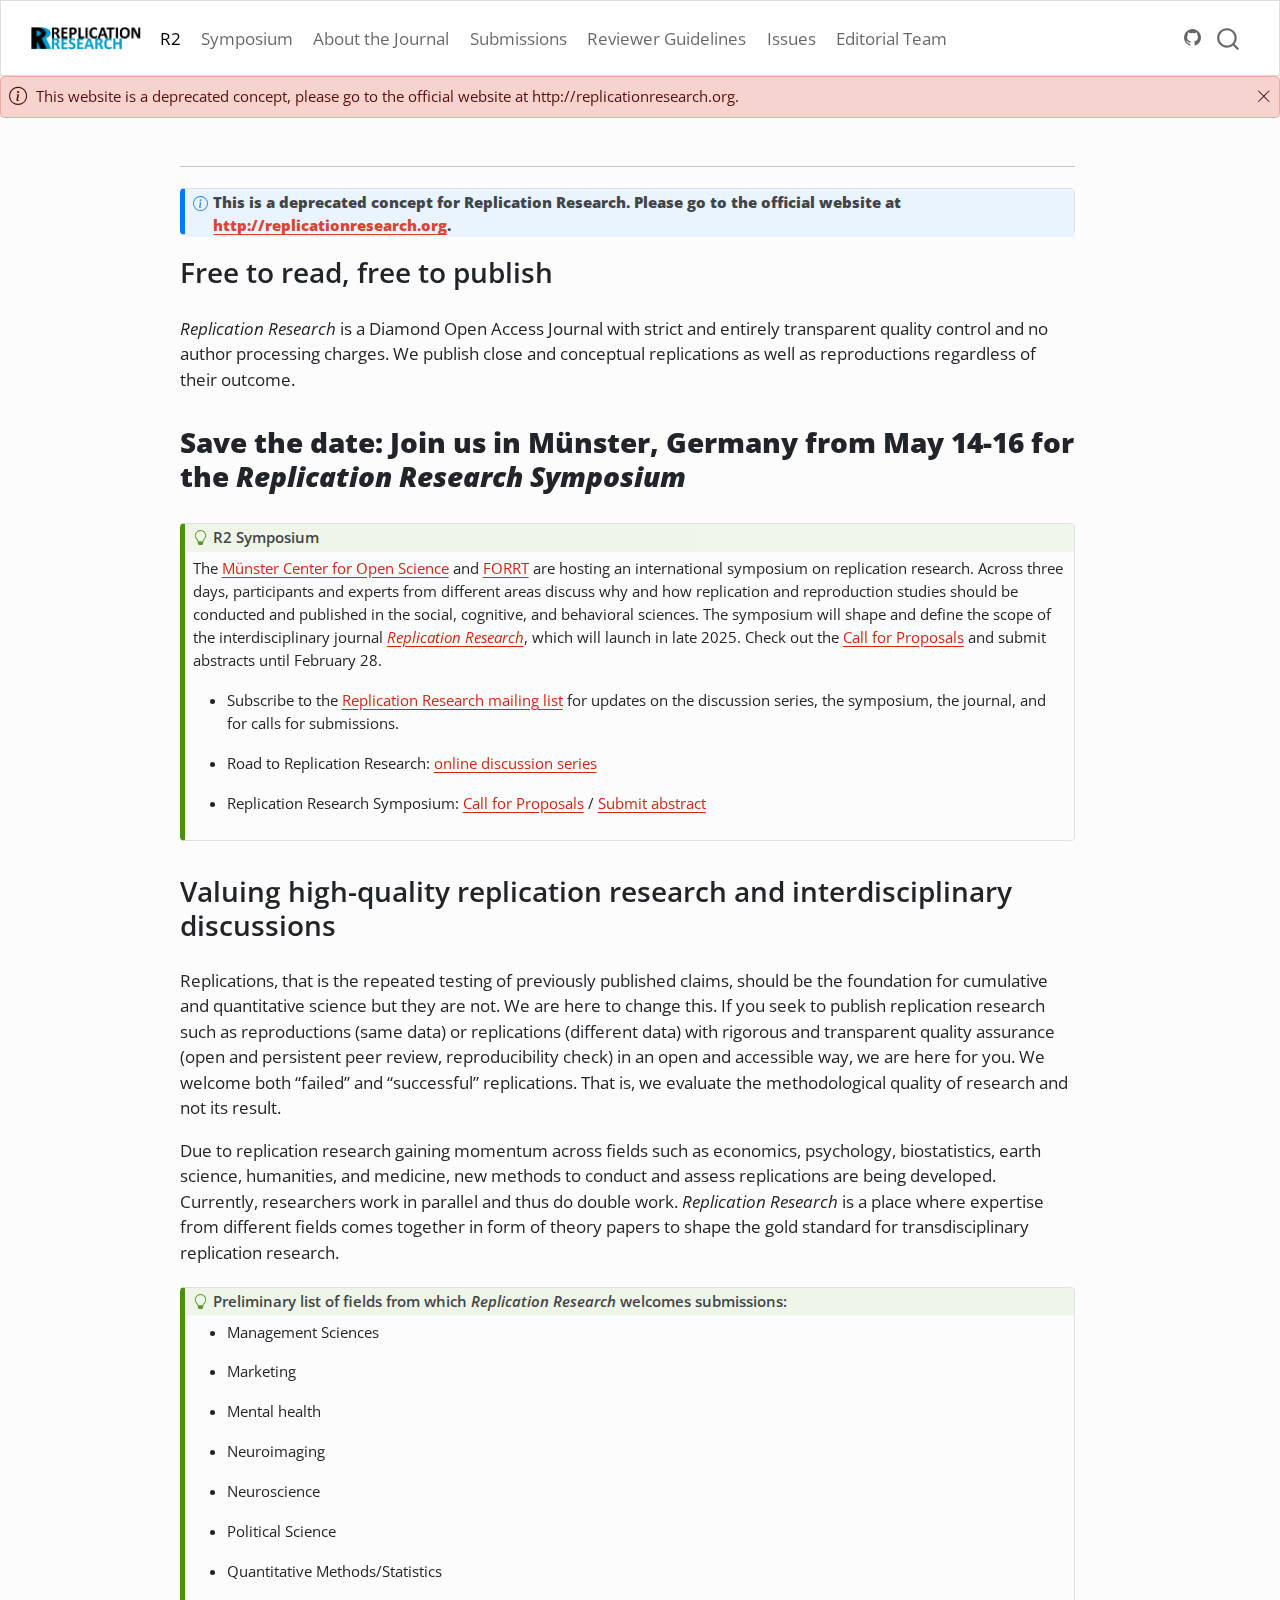
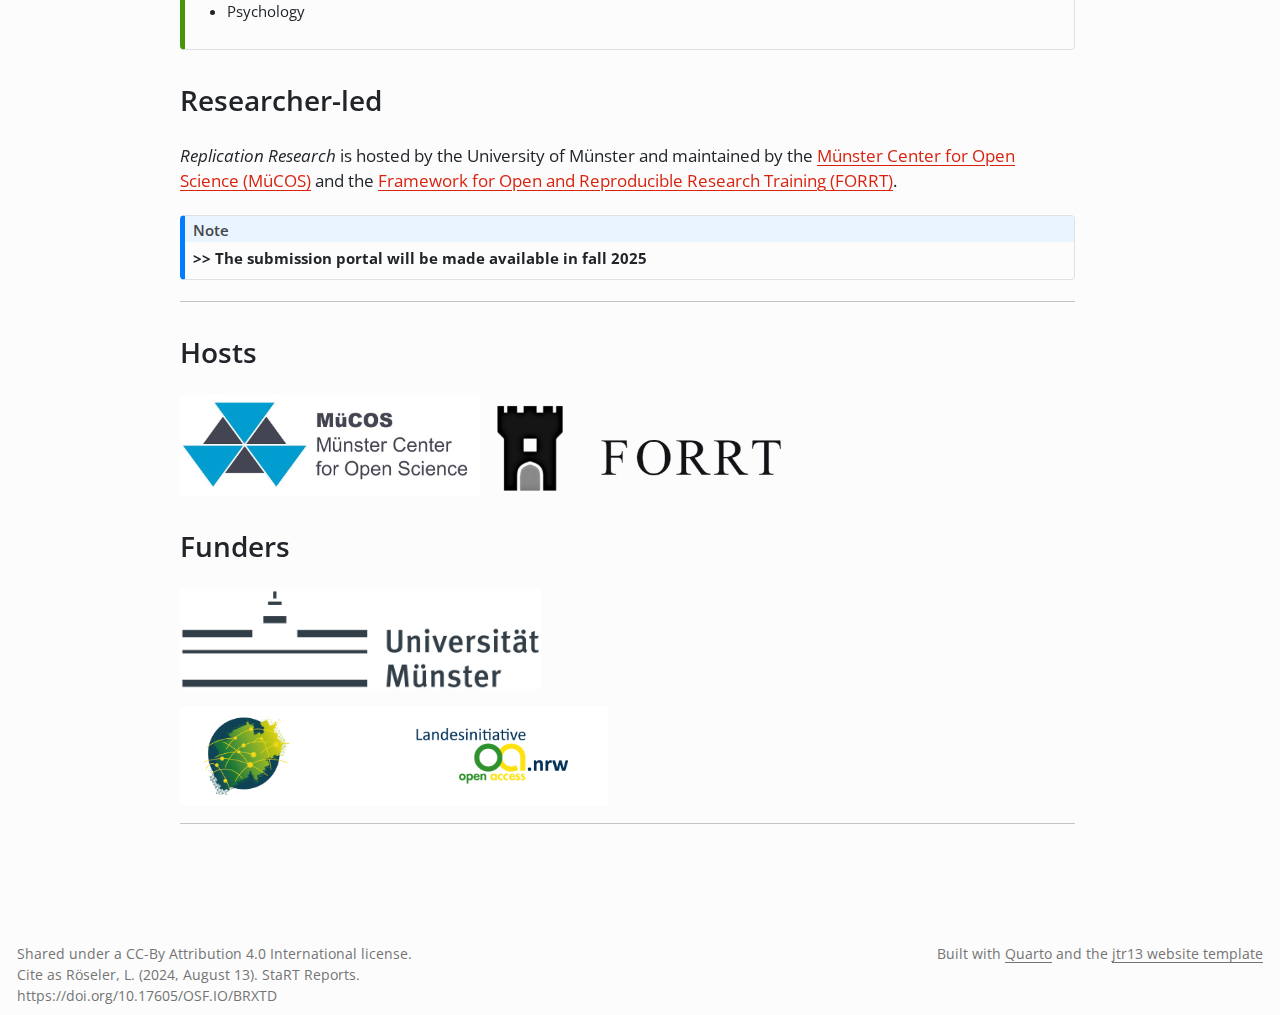
<file: docs/index.html>
<!DOCTYPE html>
<html xmlns="http://www.w3.org/1999/xhtml" lang="en" xml:lang="en"><head>

<meta charset="utf-8">
<meta name="generator" content="quarto-1.5.53">

<meta name="viewport" content="width=device-width, initial-scale=1.0, user-scalable=yes">


<title>index</title>
<style>
code{white-space: pre-wrap;}
span.smallcaps{font-variant: small-caps;}
div.columns{display: flex; gap: min(4vw, 1.5em);}
div.column{flex: auto; overflow-x: auto;}
div.hanging-indent{margin-left: 1.5em; text-indent: -1.5em;}
ul.task-list{list-style: none;}
ul.task-list li input[type="checkbox"] {
  width: 0.8em;
  margin: 0 0.8em 0.2em -1em; /* quarto-specific, see https://github.com/quarto-dev/quarto-cli/issues/4556 */ 
  vertical-align: middle;
}
</style>


<script src="site_libs/quarto-nav/quarto-nav.js"></script>
<script src="site_libs/quarto-nav/headroom.min.js"></script>
<script src="site_libs/clipboard/clipboard.min.js"></script>
<script src="site_libs/quarto-search/autocomplete.umd.js"></script>
<script src="site_libs/quarto-search/fuse.min.js"></script>
<script src="site_libs/quarto-search/quarto-search.js"></script>
<meta name="quarto:offset" content="./">
<script src="site_libs/quarto-html/quarto.js"></script>
<script src="site_libs/quarto-html/popper.min.js"></script>
<script src="site_libs/quarto-html/tippy.umd.min.js"></script>
<link href="site_libs/quarto-html/tippy.css" rel="stylesheet">
<link href="site_libs/quarto-html/quarto-syntax-highlighting.css" rel="stylesheet" id="quarto-text-highlighting-styles">
<script src="site_libs/bootstrap/bootstrap.min.js"></script>
<link href="site_libs/bootstrap/bootstrap-icons.css" rel="stylesheet">
<link href="site_libs/bootstrap/bootstrap.min.css" rel="stylesheet" id="quarto-bootstrap" data-mode="light">
<script id="quarto-search-options" type="application/json">{
  "location": "navbar",
  "copy-button": false,
  "collapse-after": 3,
  "panel-placement": "end",
  "type": "overlay",
  "limit": 50,
  "keyboard-shortcut": [
    "f",
    "/",
    "s"
  ],
  "show-item-context": false,
  "language": {
    "search-no-results-text": "No results",
    "search-matching-documents-text": "matching documents",
    "search-copy-link-title": "Copy link to search",
    "search-hide-matches-text": "Hide additional matches",
    "search-more-match-text": "more match in this document",
    "search-more-matches-text": "more matches in this document",
    "search-clear-button-title": "Clear",
    "search-text-placeholder": "",
    "search-detached-cancel-button-title": "Cancel",
    "search-submit-button-title": "Submit",
    "search-label": "Search"
  }
}</script>


</head>

<body class="nav-fixed">

<div id="quarto-search-results"></div>
  <header id="quarto-header" class="headroom fixed-top">
    <nav class="navbar navbar-expand-lg " data-bs-theme="dark">
      <div class="navbar-container container-fluid">
      <div class="navbar-brand-container mx-auto">
    <a href="./index.html" class="navbar-brand navbar-brand-logo">
    <img src="./img/rr_blue.jpg" alt="" class="navbar-logo">
    </a>
  </div>
            <div id="quarto-search" class="" title="Search"></div>
          <button class="navbar-toggler" type="button" data-bs-toggle="collapse" data-bs-target="#navbarCollapse" aria-controls="navbarCollapse" role="menu" aria-expanded="false" aria-label="Toggle navigation" onclick="if (window.quartoToggleHeadroom) { window.quartoToggleHeadroom(); }">
  <span class="navbar-toggler-icon"></span>
</button>
          <div class="collapse navbar-collapse" id="navbarCollapse">
            <ul class="navbar-nav navbar-nav-scroll me-auto">
  <li class="nav-item">
    <a class="nav-link active" href="./index.html" aria-current="page"> 
<span class="menu-text">R2</span></a>
  </li>  
  <li class="nav-item">
    <a class="nav-link" href="./symposium.html"> 
<span class="menu-text">Symposium</span></a>
  </li>  
  <li class="nav-item">
    <a class="nav-link" href="./about.html"> 
<span class="menu-text">About the Journal</span></a>
  </li>  
  <li class="nav-item">
    <a class="nav-link" href="./submissions.html"> 
<span class="menu-text">Submissions</span></a>
  </li>  
  <li class="nav-item">
    <a class="nav-link" href="./review.html"> 
<span class="menu-text">Reviewer Guidelines</span></a>
  </li>  
  <li class="nav-item">
    <a class="nav-link" href="./Issues.html"> 
<span class="menu-text">Issues</span></a>
  </li>  
  <li class="nav-item">
    <a class="nav-link" href="./editorialteam.html"> 
<span class="menu-text">Editorial Team</span></a>
  </li>  
</ul>
          </div> <!-- /navcollapse -->
            <div class="quarto-navbar-tools">
    <a href="https://github.com/LukasRoeseler/replicationresearch_mockup" title="" class="quarto-navigation-tool px-1" aria-label=""><i class="bi bi-github"></i></a>
</div>
      </div> <!-- /container-fluid -->
    </nav>
  <div id="quarto-announcement" data-announcement-id="7062773d9fb2ac5504addd891f12bdf3" class="alert alert-primary hidden"><i class="bi bi-info-circle quarto-announcement-icon"></i><div class="quarto-announcement-content">
<p>This website is a deprecated concept, please go to the official website at http://replicationresearch.org.</p>
</div><i class="bi bi-x-lg quarto-announcement-action"></i></div>
</header>
<!-- content -->
<div id="quarto-content" class="quarto-container page-columns page-rows-contents page-layout-full page-navbar">
<!-- sidebar -->
<!-- margin-sidebar -->
    <div id="quarto-margin-sidebar" class="sidebar margin-sidebar">
        <nav id="TOC" role="doc-toc" class="toc-active">
    <h2 id="toc-title">On this page</h2>
  <ul>
  <li><a href="#free-to-read-free-to-publish" id="toc-free-to-read-free-to-publish" class="nav-link active" data-scroll-target="#free-to-read-free-to-publish">Free to read, free to publish</a></li>
  <li><a href="#save-the-date-join-us-in-münster-germany-from-may-14-16-for-the-replication-research-symposium" id="toc-save-the-date-join-us-in-münster-germany-from-may-14-16-for-the-replication-research-symposium" class="nav-link" data-scroll-target="#save-the-date-join-us-in-münster-germany-from-may-14-16-for-the-replication-research-symposium"><strong>Save the date: Join us in Münster, Germany from May 14-16 for the <em>Replication Research Symposium</em></strong></a></li>
  <li><a href="#valuing-high-quality-replication-research-and-interdisciplinary-discussions" id="toc-valuing-high-quality-replication-research-and-interdisciplinary-discussions" class="nav-link" data-scroll-target="#valuing-high-quality-replication-research-and-interdisciplinary-discussions">Valuing high-quality replication research and interdisciplinary discussions</a></li>
  <li><a href="#researcher-led" id="toc-researcher-led" class="nav-link" data-scroll-target="#researcher-led">Researcher-led</a></li>
  <li><a href="#hosts" id="toc-hosts" class="nav-link" data-scroll-target="#hosts">Hosts</a></li>
  <li><a href="#funders" id="toc-funders" class="nav-link" data-scroll-target="#funders">Funders</a></li>
  </ul>
</nav>
    </div>
<!-- main -->
<div class="quarto-about-marquee column-page-left">
  <div class="about-image-container">
  </div>
  <div class="about-contents">
     <main class="content column-page-left" id="quarto-document-content">

<hr>
<div class="callout callout-style-default callout-note callout-titled">
<div class="callout-header d-flex align-content-center">
<div class="callout-icon-container">
<i class="callout-icon"></i>
</div>
<div class="callout-title-container flex-fill">
<strong>This is a deprecated concept for Replication Research. Please go to the official website at <a href="http://replicationresearch.org" class="uri">http://replicationresearch.org</a>.</strong>
</div>
</div>
<div class="callout-body-container callout-body">
</div>
</div>
<section id="free-to-read-free-to-publish" class="level2">
<h2 data-anchor-id="free-to-read-free-to-publish">Free to read, free to publish</h2>
<p><em>Replication Research</em> is a Diamond Open Access Journal with strict and entirely transparent quality control and no author processing charges. We publish close and conceptual replications as well as reproductions regardless of their outcome.</p>
</section>
<section id="save-the-date-join-us-in-münster-germany-from-may-14-16-for-the-replication-research-symposium" class="level2">
<h2 data-anchor-id="save-the-date-join-us-in-münster-germany-from-may-14-16-for-the-replication-research-symposium"><strong>Save the date: Join us in Münster, Germany from May 14-16 for the <em>Replication Research Symposium</em></strong></h2>
<div class="callout callout-style-default callout-tip callout-titled">
<div class="callout-header d-flex align-content-center">
<div class="callout-icon-container">
<i class="callout-icon"></i>
</div>
<div class="callout-title-container flex-fill">
R2 Symposium
</div>
</div>
<div class="callout-body-container callout-body">
<p>The <a href="https://www.uni-muenster.de/MueCOS/en/index.html">Münster Center for Open Science</a> and <a href="https://forrt.org/">FORRT</a> are hosting an international symposium on replication research. Across three days, participants and experts from different areas discuss why and how replication and reproduction studies should be conducted and published in the social, cognitive, and behavioral sciences. The symposium will shape and define the scope of the interdisciplinary journal <a href="https://lukasroeseler.github.io/replicationresearch_mockup/"><em>Replication Research</em></a>, which will launch in late 2025. Check out the <a href="https://indico.uni-muenster.de/event/3176/abstracts/#submit-abstract">Call for Proposals</a> and submit abstracts until February 28.</p>
<ul>
<li><p>Subscribe to the <a href="https://listserv.uni-muenster.de/mailman/listinfo/replication-research">Replication Research mailing list</a> for updates on the discussion series, the symposium, the journal, and for calls for submissions.</p></li>
<li><p>Road to Replication Research: <a href="https://lukasroeseler.github.io/replicationresearch_mockup/img/R2_road.png">online discussion series</a></p></li>
<li><p>Replication Research Symposium: <a href="https://lukasroeseler.github.io/replicationresearch_mockup/img/R2_cfp.png">Call for Proposals</a> / <a href="https://indico.uni-muenster.de/event/3176/abstracts/#submit-abstract">Submit abstract</a></p></li>
</ul>
</div>
</div>
</section>
<section id="valuing-high-quality-replication-research-and-interdisciplinary-discussions" class="level2">
<h2 data-anchor-id="valuing-high-quality-replication-research-and-interdisciplinary-discussions">Valuing high-quality replication research and interdisciplinary discussions</h2>
<p>Replications, that is the repeated testing of previously published claims, should be the foundation for cumulative and quantitative science but they are not. We are here to change this. If you seek to publish replication research such as reproductions (same data) or replications (different data) with rigorous and transparent quality assurance (open and persistent peer review, reproducibility check) in an open and accessible way, we are here for you. We welcome both “failed” and “successful” replications. That is, we evaluate the methodological quality of research and not its result.</p>
<p>Due to replication research gaining momentum across fields such as economics, psychology, biostatistics, earth science, humanities, and medicine, new methods to conduct and assess replications are being developed. Currently, researchers work in parallel and thus do double work. <em>Replication Research</em> is a place where expertise from different fields comes together in form of theory papers to shape the gold standard for transdisciplinary replication research.</p>
<div class="callout callout-style-default callout-tip callout-titled">
<div class="callout-header d-flex align-content-center">
<div class="callout-icon-container">
<i class="callout-icon"></i>
</div>
<div class="callout-title-container flex-fill">
Preliminary list of fields from which <em>Replication Research</em> welcomes submissions:
</div>
</div>
<div class="callout-body-container callout-body">
<ul>
<li><p>Management Sciences</p></li>
<li><p>Marketing</p></li>
<li><p>Mental health</p></li>
<li><p>Neuroimaging</p></li>
<li><p>Neuroscience</p></li>
<li><p>Political Science</p></li>
<li><p>Quantitative Methods/Statistics</p></li>
<li><p>Psychology</p></li>
</ul>
</div>
</div>
</section>
<section id="researcher-led" class="level2">
<h2 data-anchor-id="researcher-led">Researcher-led</h2>
<p><em>Replication Research</em> is hosted by the University of Münster and maintained by the <a href="https://www.uni-muenster.de/MueCOS/en/index.html">Münster Center for Open Science (MüCOS)</a> and the <a href="https://forrt.org">Framework for Open and Reproducible Research Training (FORRT)</a>.</p>
<div class="callout callout-style-default callout-note no-icon callout-titled">
<div class="callout-header d-flex align-content-center">
<div class="callout-icon-container">
<i class="callout-icon no-icon"></i>
</div>
<div class="callout-title-container flex-fill">
Note
</div>
</div>
<div class="callout-body-container callout-body">
<p><strong>&gt;&gt; The submission portal will be made available in fall 2025</strong></p>
</div>
</div>
<hr>
</section>
<section id="hosts" class="level2">
<h2 data-anchor-id="hosts">Hosts</h2>
<p><img src="img/mücos_logo.jpg" class="img-fluid" width="300"> <img src="img/forrt_logo.png" class="img-fluid" width="300"></p>
</section>
<section id="funders" class="level2">
<h2 data-anchor-id="funders">Funders</h2>
<p><img src="img/unimünster_logo.jpg" class="img-fluid" width="361"></p>
<p><img src="img/cropped-Logo_Blog_neu.png" class="img-fluid" width="428"></p>
<hr>


</section>
</main> 
  </div>
</div>
 <!-- /main -->
<script id="quarto-html-after-body" type="application/javascript">
window.document.addEventListener("DOMContentLoaded", function (event) {
  const toggleBodyColorMode = (bsSheetEl) => {
    const mode = bsSheetEl.getAttribute("data-mode");
    const bodyEl = window.document.querySelector("body");
    if (mode === "dark") {
      bodyEl.classList.add("quarto-dark");
      bodyEl.classList.remove("quarto-light");
    } else {
      bodyEl.classList.add("quarto-light");
      bodyEl.classList.remove("quarto-dark");
    }
  }
  const toggleBodyColorPrimary = () => {
    const bsSheetEl = window.document.querySelector("link#quarto-bootstrap");
    if (bsSheetEl) {
      toggleBodyColorMode(bsSheetEl);
    }
  }
  toggleBodyColorPrimary();  
  const isCodeAnnotation = (el) => {
    for (const clz of el.classList) {
      if (clz.startsWith('code-annotation-')) {                     
        return true;
      }
    }
    return false;
  }
  const onCopySuccess = function(e) {
    // button target
    const button = e.trigger;
    // don't keep focus
    button.blur();
    // flash "checked"
    button.classList.add('code-copy-button-checked');
    var currentTitle = button.getAttribute("title");
    button.setAttribute("title", "Copied!");
    let tooltip;
    if (window.bootstrap) {
      button.setAttribute("data-bs-toggle", "tooltip");
      button.setAttribute("data-bs-placement", "left");
      button.setAttribute("data-bs-title", "Copied!");
      tooltip = new bootstrap.Tooltip(button, 
        { trigger: "manual", 
          customClass: "code-copy-button-tooltip",
          offset: [0, -8]});
      tooltip.show();    
    }
    setTimeout(function() {
      if (tooltip) {
        tooltip.hide();
        button.removeAttribute("data-bs-title");
        button.removeAttribute("data-bs-toggle");
        button.removeAttribute("data-bs-placement");
      }
      button.setAttribute("title", currentTitle);
      button.classList.remove('code-copy-button-checked');
    }, 1000);
    // clear code selection
    e.clearSelection();
  }
  const getTextToCopy = function(trigger) {
      const codeEl = trigger.previousElementSibling.cloneNode(true);
      for (const childEl of codeEl.children) {
        if (isCodeAnnotation(childEl)) {
          childEl.remove();
        }
      }
      return codeEl.innerText;
  }
  const clipboard = new window.ClipboardJS('.code-copy-button:not([data-in-quarto-modal])', {
    text: getTextToCopy
  });
  clipboard.on('success', onCopySuccess);
  if (window.document.getElementById('quarto-embedded-source-code-modal')) {
    // For code content inside modals, clipBoardJS needs to be initialized with a container option
    // TODO: Check when it could be a function (https://github.com/zenorocha/clipboard.js/issues/860)
    const clipboardModal = new window.ClipboardJS('.code-copy-button[data-in-quarto-modal]', {
      text: getTextToCopy,
      container: window.document.getElementById('quarto-embedded-source-code-modal')
    });
    clipboardModal.on('success', onCopySuccess);
  }
    var localhostRegex = new RegExp(/^(?:http|https):\/\/localhost\:?[0-9]*\//);
    var mailtoRegex = new RegExp(/^mailto:/);
      var filterRegex = new RegExp('/' + window.location.host + '/');
    var isInternal = (href) => {
        return filterRegex.test(href) || localhostRegex.test(href) || mailtoRegex.test(href);
    }
    // Inspect non-navigation links and adorn them if external
 	var links = window.document.querySelectorAll('a[href]:not(.nav-link):not(.navbar-brand):not(.toc-action):not(.sidebar-link):not(.sidebar-item-toggle):not(.pagination-link):not(.no-external):not([aria-hidden]):not(.dropdown-item):not(.quarto-navigation-tool):not(.about-link)');
    for (var i=0; i<links.length; i++) {
      const link = links[i];
      if (!isInternal(link.href)) {
        // undo the damage that might have been done by quarto-nav.js in the case of
        // links that we want to consider external
        if (link.dataset.originalHref !== undefined) {
          link.href = link.dataset.originalHref;
        }
      }
    }
  function tippyHover(el, contentFn, onTriggerFn, onUntriggerFn) {
    const config = {
      allowHTML: true,
      maxWidth: 500,
      delay: 100,
      arrow: false,
      appendTo: function(el) {
          return el.parentElement;
      },
      interactive: true,
      interactiveBorder: 10,
      theme: 'quarto',
      placement: 'bottom-start',
    };
    if (contentFn) {
      config.content = contentFn;
    }
    if (onTriggerFn) {
      config.onTrigger = onTriggerFn;
    }
    if (onUntriggerFn) {
      config.onUntrigger = onUntriggerFn;
    }
    window.tippy(el, config); 
  }
  const noterefs = window.document.querySelectorAll('a[role="doc-noteref"]');
  for (var i=0; i<noterefs.length; i++) {
    const ref = noterefs[i];
    tippyHover(ref, function() {
      // use id or data attribute instead here
      let href = ref.getAttribute('data-footnote-href') || ref.getAttribute('href');
      try { href = new URL(href).hash; } catch {}
      const id = href.replace(/^#\/?/, "");
      const note = window.document.getElementById(id);
      if (note) {
        return note.innerHTML;
      } else {
        return "";
      }
    });
  }
  const xrefs = window.document.querySelectorAll('a.quarto-xref');
  const processXRef = (id, note) => {
    // Strip column container classes
    const stripColumnClz = (el) => {
      el.classList.remove("page-full", "page-columns");
      if (el.children) {
        for (const child of el.children) {
          stripColumnClz(child);
        }
      }
    }
    stripColumnClz(note)
    if (id === null || id.startsWith('sec-')) {
      // Special case sections, only their first couple elements
      const container = document.createElement("div");
      if (note.children && note.children.length > 2) {
        container.appendChild(note.children[0].cloneNode(true));
        for (let i = 1; i < note.children.length; i++) {
          const child = note.children[i];
          if (child.tagName === "P" && child.innerText === "") {
            continue;
          } else {
            container.appendChild(child.cloneNode(true));
            break;
          }
        }
        if (window.Quarto?.typesetMath) {
          window.Quarto.typesetMath(container);
        }
        return container.innerHTML
      } else {
        if (window.Quarto?.typesetMath) {
          window.Quarto.typesetMath(note);
        }
        return note.innerHTML;
      }
    } else {
      // Remove any anchor links if they are present
      const anchorLink = note.querySelector('a.anchorjs-link');
      if (anchorLink) {
        anchorLink.remove();
      }
      if (window.Quarto?.typesetMath) {
        window.Quarto.typesetMath(note);
      }
      // TODO in 1.5, we should make sure this works without a callout special case
      if (note.classList.contains("callout")) {
        return note.outerHTML;
      } else {
        return note.innerHTML;
      }
    }
  }
  for (var i=0; i<xrefs.length; i++) {
    const xref = xrefs[i];
    tippyHover(xref, undefined, function(instance) {
      instance.disable();
      let url = xref.getAttribute('href');
      let hash = undefined; 
      if (url.startsWith('#')) {
        hash = url;
      } else {
        try { hash = new URL(url).hash; } catch {}
      }
      if (hash) {
        const id = hash.replace(/^#\/?/, "");
        const note = window.document.getElementById(id);
        if (note !== null) {
          try {
            const html = processXRef(id, note.cloneNode(true));
            instance.setContent(html);
          } finally {
            instance.enable();
            instance.show();
          }
        } else {
          // See if we can fetch this
          fetch(url.split('#')[0])
          .then(res => res.text())
          .then(html => {
            const parser = new DOMParser();
            const htmlDoc = parser.parseFromString(html, "text/html");
            const note = htmlDoc.getElementById(id);
            if (note !== null) {
              const html = processXRef(id, note);
              instance.setContent(html);
            } 
          }).finally(() => {
            instance.enable();
            instance.show();
          });
        }
      } else {
        // See if we can fetch a full url (with no hash to target)
        // This is a special case and we should probably do some content thinning / targeting
        fetch(url)
        .then(res => res.text())
        .then(html => {
          const parser = new DOMParser();
          const htmlDoc = parser.parseFromString(html, "text/html");
          const note = htmlDoc.querySelector('main.content');
          if (note !== null) {
            // This should only happen for chapter cross references
            // (since there is no id in the URL)
            // remove the first header
            if (note.children.length > 0 && note.children[0].tagName === "HEADER") {
              note.children[0].remove();
            }
            const html = processXRef(null, note);
            instance.setContent(html);
          } 
        }).finally(() => {
          instance.enable();
          instance.show();
        });
      }
    }, function(instance) {
    });
  }
      let selectedAnnoteEl;
      const selectorForAnnotation = ( cell, annotation) => {
        let cellAttr = 'data-code-cell="' + cell + '"';
        let lineAttr = 'data-code-annotation="' +  annotation + '"';
        const selector = 'span[' + cellAttr + '][' + lineAttr + ']';
        return selector;
      }
      const selectCodeLines = (annoteEl) => {
        const doc = window.document;
        const targetCell = annoteEl.getAttribute("data-target-cell");
        const targetAnnotation = annoteEl.getAttribute("data-target-annotation");
        const annoteSpan = window.document.querySelector(selectorForAnnotation(targetCell, targetAnnotation));
        const lines = annoteSpan.getAttribute("data-code-lines").split(",");
        const lineIds = lines.map((line) => {
          return targetCell + "-" + line;
        })
        let top = null;
        let height = null;
        let parent = null;
        if (lineIds.length > 0) {
            //compute the position of the single el (top and bottom and make a div)
            const el = window.document.getElementById(lineIds[0]);
            top = el.offsetTop;
            height = el.offsetHeight;
            parent = el.parentElement.parentElement;
          if (lineIds.length > 1) {
            const lastEl = window.document.getElementById(lineIds[lineIds.length - 1]);
            const bottom = lastEl.offsetTop + lastEl.offsetHeight;
            height = bottom - top;
          }
          if (top !== null && height !== null && parent !== null) {
            // cook up a div (if necessary) and position it 
            let div = window.document.getElementById("code-annotation-line-highlight");
            if (div === null) {
              div = window.document.createElement("div");
              div.setAttribute("id", "code-annotation-line-highlight");
              div.style.position = 'absolute';
              parent.appendChild(div);
            }
            div.style.top = top - 2 + "px";
            div.style.height = height + 4 + "px";
            div.style.left = 0;
            let gutterDiv = window.document.getElementById("code-annotation-line-highlight-gutter");
            if (gutterDiv === null) {
              gutterDiv = window.document.createElement("div");
              gutterDiv.setAttribute("id", "code-annotation-line-highlight-gutter");
              gutterDiv.style.position = 'absolute';
              const codeCell = window.document.getElementById(targetCell);
              const gutter = codeCell.querySelector('.code-annotation-gutter');
              gutter.appendChild(gutterDiv);
            }
            gutterDiv.style.top = top - 2 + "px";
            gutterDiv.style.height = height + 4 + "px";
          }
          selectedAnnoteEl = annoteEl;
        }
      };
      const unselectCodeLines = () => {
        const elementsIds = ["code-annotation-line-highlight", "code-annotation-line-highlight-gutter"];
        elementsIds.forEach((elId) => {
          const div = window.document.getElementById(elId);
          if (div) {
            div.remove();
          }
        });
        selectedAnnoteEl = undefined;
      };
        // Handle positioning of the toggle
    window.addEventListener(
      "resize",
      throttle(() => {
        elRect = undefined;
        if (selectedAnnoteEl) {
          selectCodeLines(selectedAnnoteEl);
        }
      }, 10)
    );
    function throttle(fn, ms) {
    let throttle = false;
    let timer;
      return (...args) => {
        if(!throttle) { // first call gets through
            fn.apply(this, args);
            throttle = true;
        } else { // all the others get throttled
            if(timer) clearTimeout(timer); // cancel #2
            timer = setTimeout(() => {
              fn.apply(this, args);
              timer = throttle = false;
            }, ms);
        }
      };
    }
      // Attach click handler to the DT
      const annoteDls = window.document.querySelectorAll('dt[data-target-cell]');
      for (const annoteDlNode of annoteDls) {
        annoteDlNode.addEventListener('click', (event) => {
          const clickedEl = event.target;
          if (clickedEl !== selectedAnnoteEl) {
            unselectCodeLines();
            const activeEl = window.document.querySelector('dt[data-target-cell].code-annotation-active');
            if (activeEl) {
              activeEl.classList.remove('code-annotation-active');
            }
            selectCodeLines(clickedEl);
            clickedEl.classList.add('code-annotation-active');
          } else {
            // Unselect the line
            unselectCodeLines();
            clickedEl.classList.remove('code-annotation-active');
          }
        });
      }
  const findCites = (el) => {
    const parentEl = el.parentElement;
    if (parentEl) {
      const cites = parentEl.dataset.cites;
      if (cites) {
        return {
          el,
          cites: cites.split(' ')
        };
      } else {
        return findCites(el.parentElement)
      }
    } else {
      return undefined;
    }
  };
  var bibliorefs = window.document.querySelectorAll('a[role="doc-biblioref"]');
  for (var i=0; i<bibliorefs.length; i++) {
    const ref = bibliorefs[i];
    const citeInfo = findCites(ref);
    if (citeInfo) {
      tippyHover(citeInfo.el, function() {
        var popup = window.document.createElement('div');
        citeInfo.cites.forEach(function(cite) {
          var citeDiv = window.document.createElement('div');
          citeDiv.classList.add('hanging-indent');
          citeDiv.classList.add('csl-entry');
          var biblioDiv = window.document.getElementById('ref-' + cite);
          if (biblioDiv) {
            citeDiv.innerHTML = biblioDiv.innerHTML;
          }
          popup.appendChild(citeDiv);
        });
        return popup.innerHTML;
      });
    }
  }
});
</script>
</div> <!-- /content -->
<footer class="footer">
  <div class="nav-footer">
    <div class="nav-footer-left">
<p>Shared under a CC-By Attribution 4.0 International license. Cite as Röseler, L. (2024, August 13). StaRT Reports. https://doi.org/10.17605/OSF.IO/BRXTD</p>
</div>   
    <div class="nav-footer-center">
      &nbsp;
    </div>
    <div class="nav-footer-right">
<p>Built with <a href="https://quarto.org/">Quarto</a> and the <a href="https://jtr13.github.io/website-template/">jtr13 website template</a></p>
</div>
  </div>
</footer>




</body></html>
</file>
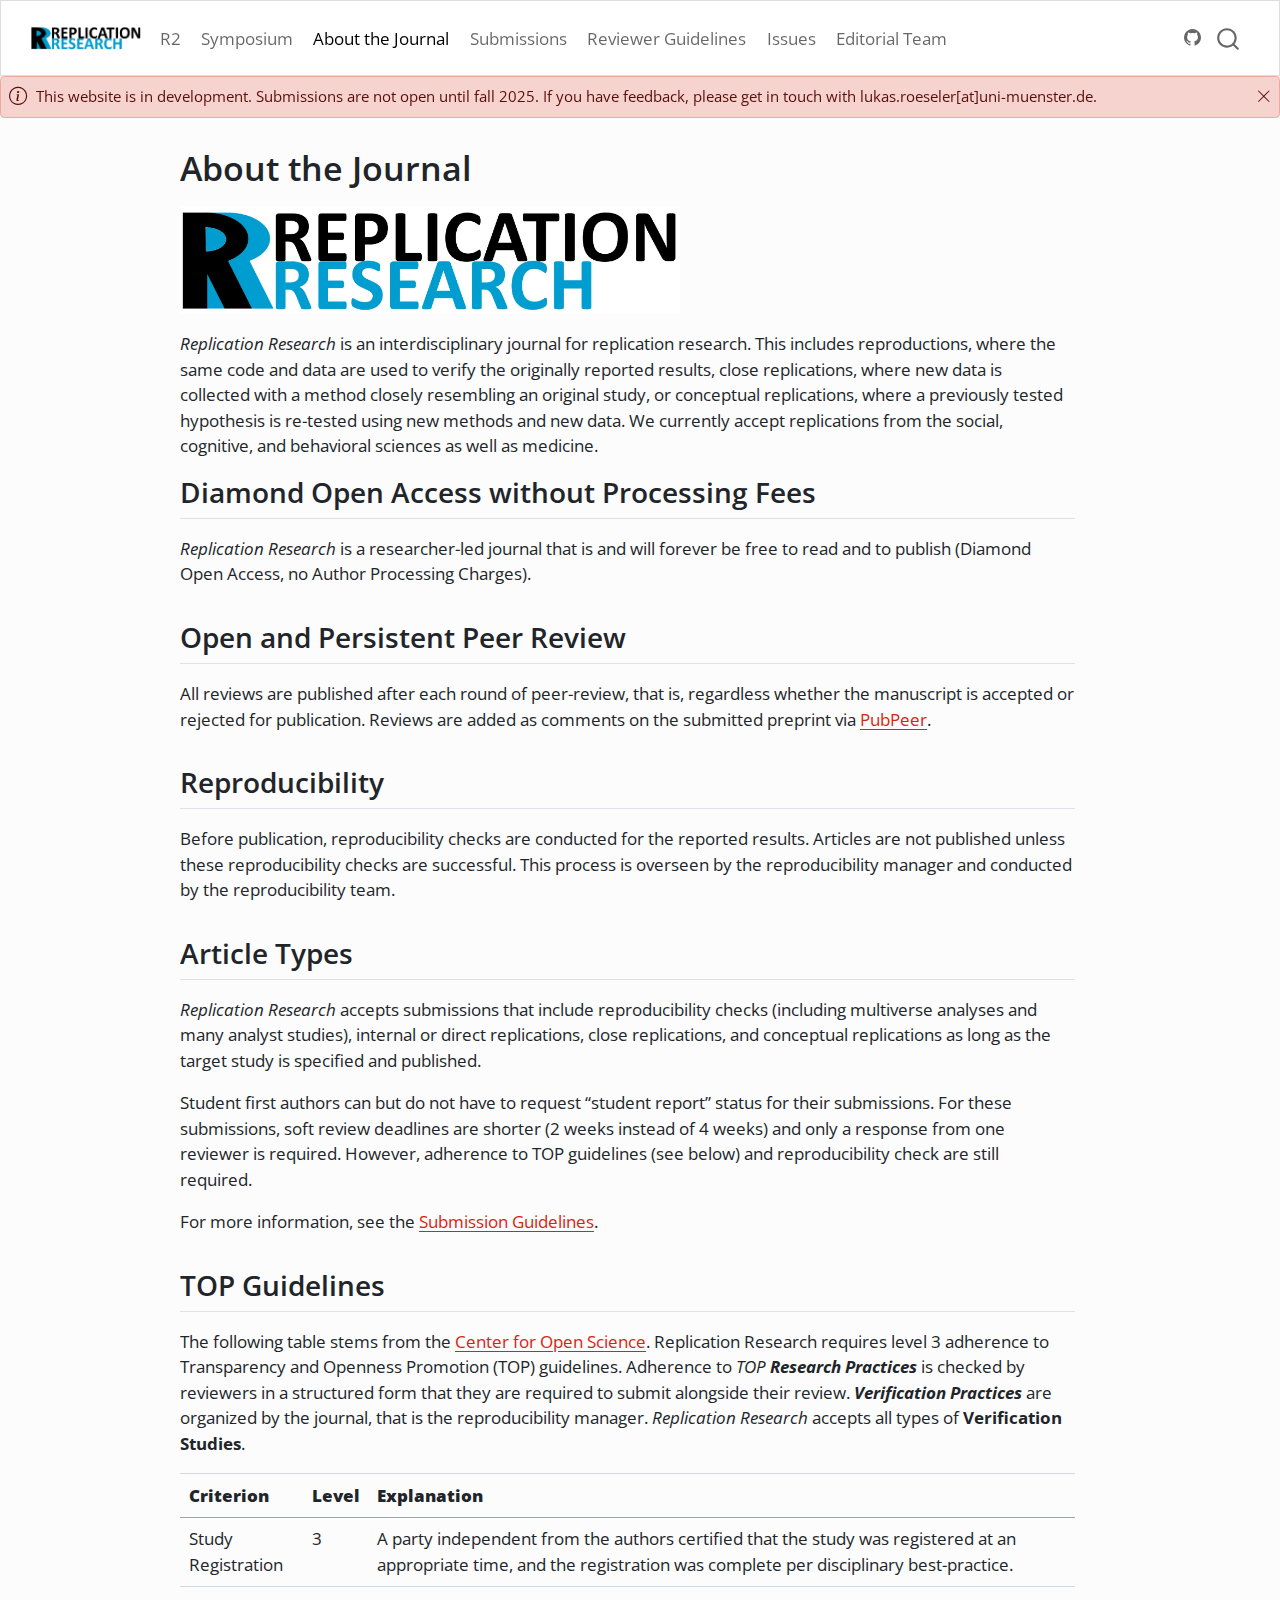
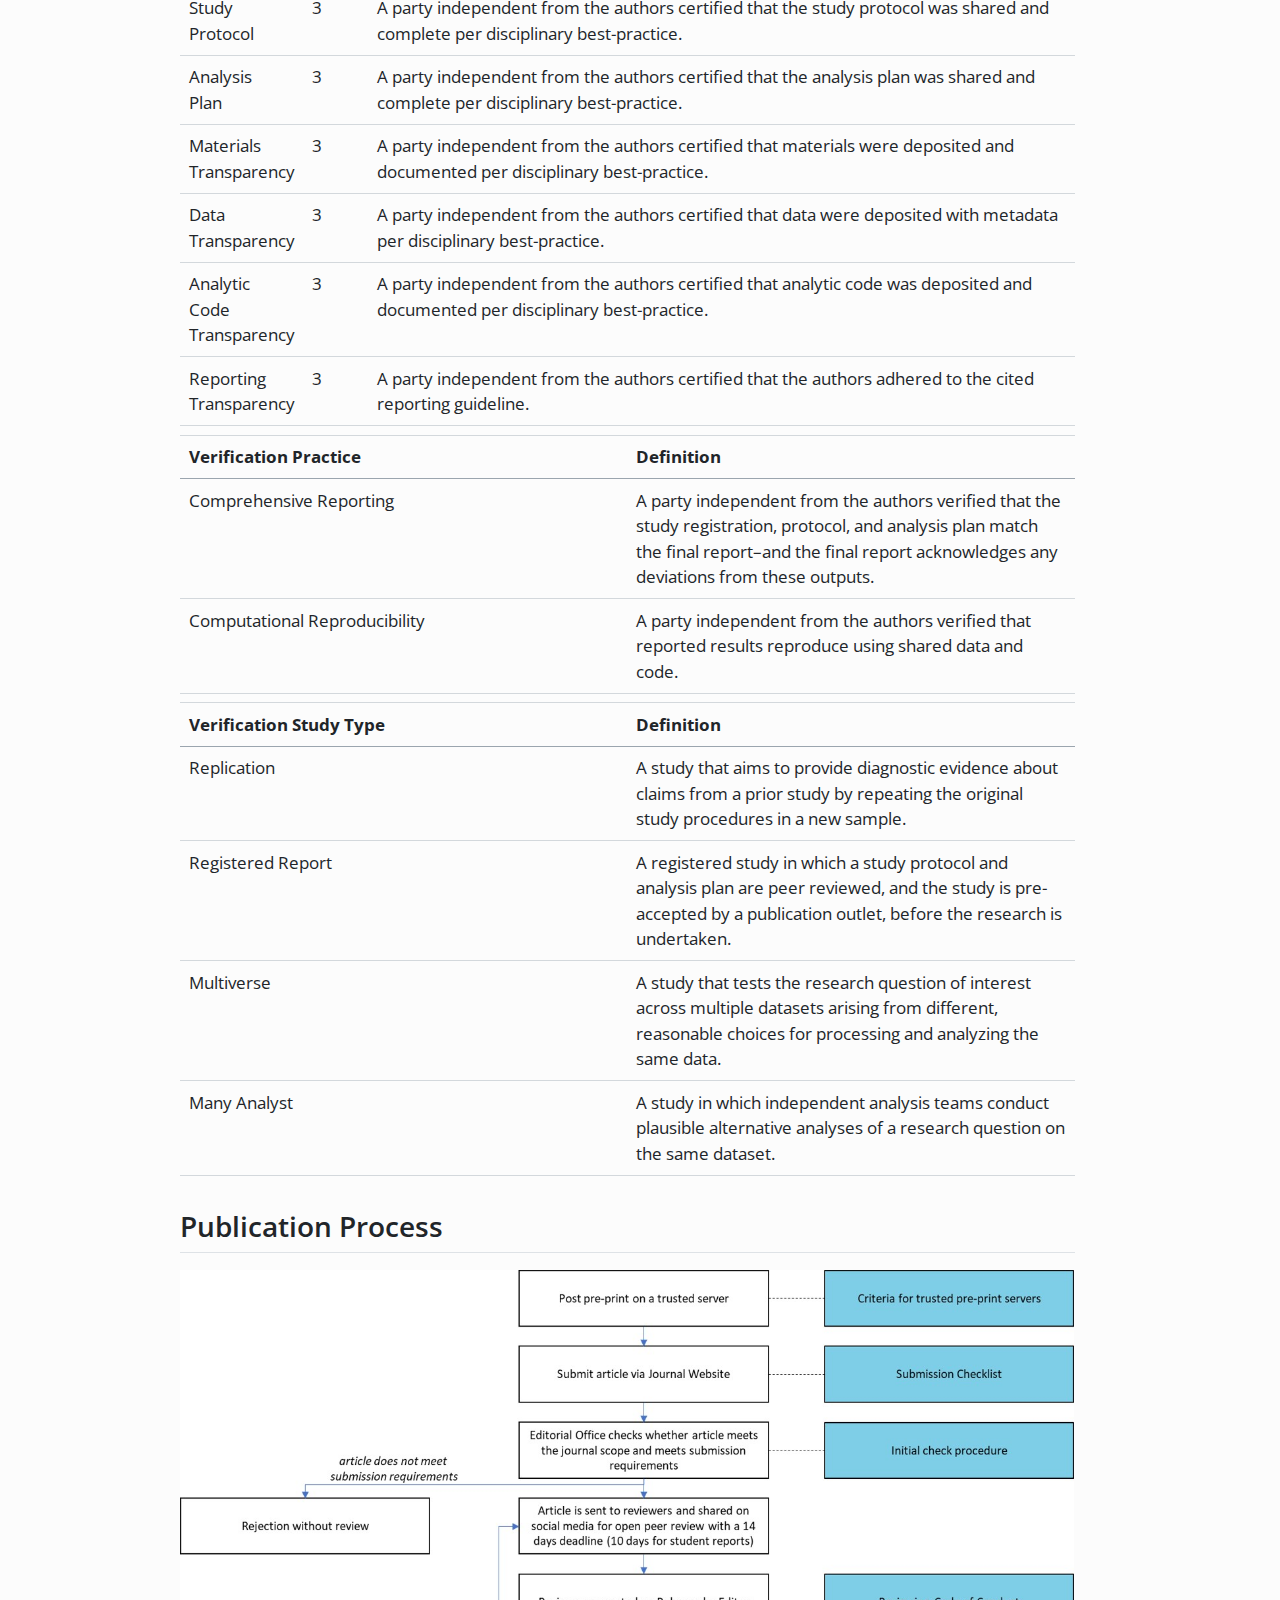
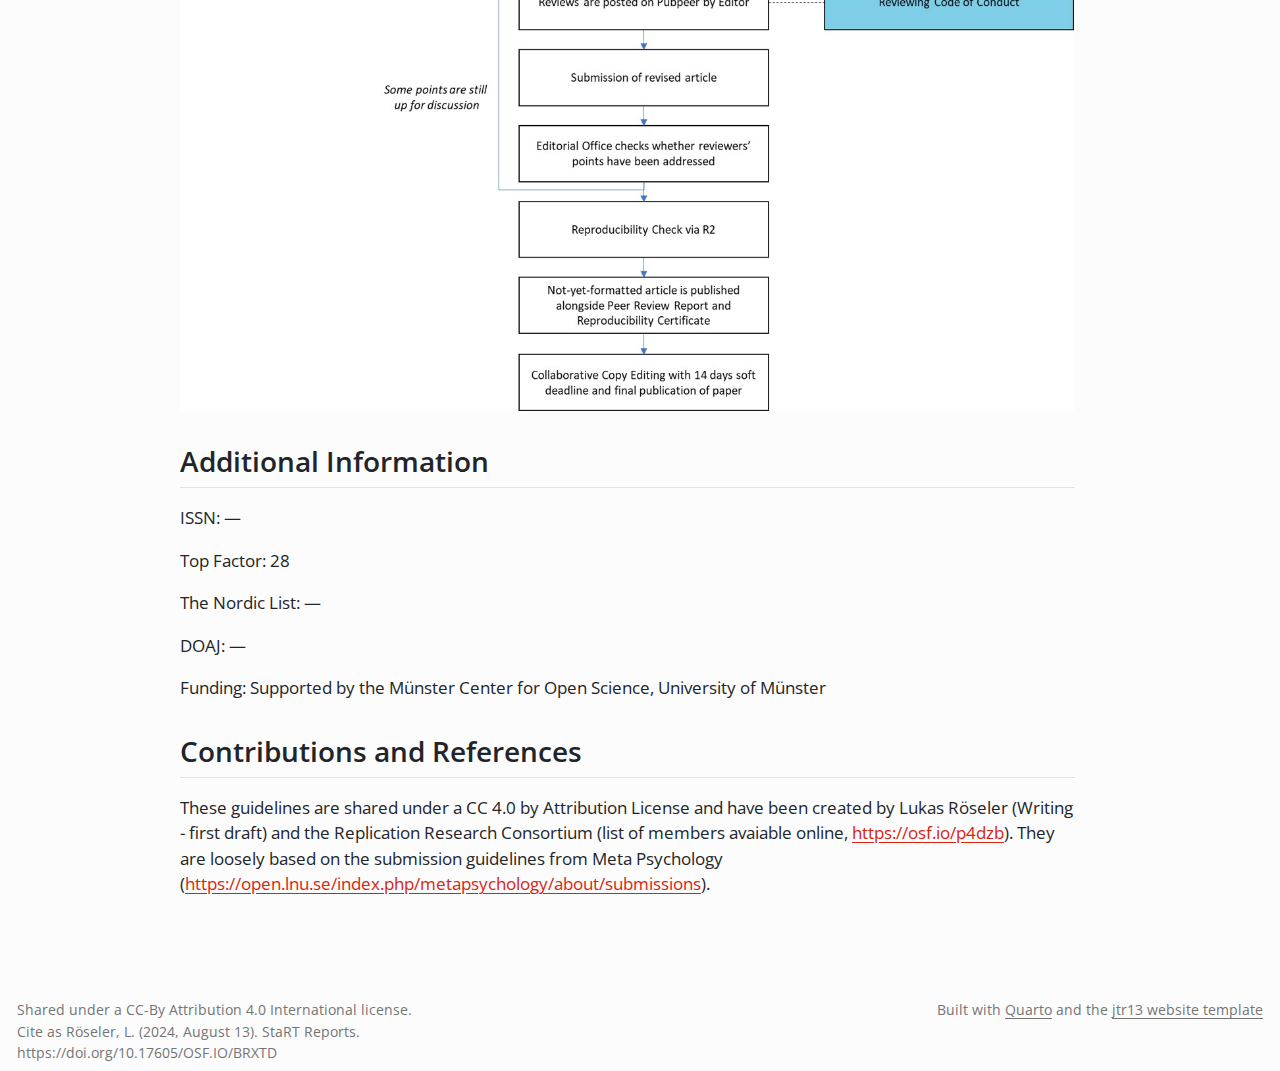
<file: docs/about.html>
<!DOCTYPE html>
<html xmlns="http://www.w3.org/1999/xhtml" lang="en" xml:lang="en"><head>

<meta charset="utf-8">
<meta name="generator" content="quarto-1.5.53">

<meta name="viewport" content="width=device-width, initial-scale=1.0, user-scalable=yes">


<title>About the Journal</title>
<style>
code{white-space: pre-wrap;}
span.smallcaps{font-variant: small-caps;}
div.columns{display: flex; gap: min(4vw, 1.5em);}
div.column{flex: auto; overflow-x: auto;}
div.hanging-indent{margin-left: 1.5em; text-indent: -1.5em;}
ul.task-list{list-style: none;}
ul.task-list li input[type="checkbox"] {
  width: 0.8em;
  margin: 0 0.8em 0.2em -1em; /* quarto-specific, see https://github.com/quarto-dev/quarto-cli/issues/4556 */ 
  vertical-align: middle;
}
</style>


<script src="site_libs/quarto-nav/quarto-nav.js"></script>
<script src="site_libs/quarto-nav/headroom.min.js"></script>
<script src="site_libs/clipboard/clipboard.min.js"></script>
<script src="site_libs/quarto-search/autocomplete.umd.js"></script>
<script src="site_libs/quarto-search/fuse.min.js"></script>
<script src="site_libs/quarto-search/quarto-search.js"></script>
<meta name="quarto:offset" content="./">
<script src="site_libs/quarto-html/quarto.js"></script>
<script src="site_libs/quarto-html/popper.min.js"></script>
<script src="site_libs/quarto-html/tippy.umd.min.js"></script>
<script src="site_libs/quarto-html/anchor.min.js"></script>
<link href="site_libs/quarto-html/tippy.css" rel="stylesheet">
<link href="site_libs/quarto-html/quarto-syntax-highlighting.css" rel="stylesheet" id="quarto-text-highlighting-styles">
<script src="site_libs/bootstrap/bootstrap.min.js"></script>
<link href="site_libs/bootstrap/bootstrap-icons.css" rel="stylesheet">
<link href="site_libs/bootstrap/bootstrap.min.css" rel="stylesheet" id="quarto-bootstrap" data-mode="light">
<script src="site_libs/quarto-contrib/glightbox/glightbox.min.js"></script>
<link href="site_libs/quarto-contrib/glightbox/glightbox.min.css" rel="stylesheet">
<link href="site_libs/quarto-contrib/glightbox/lightbox.css" rel="stylesheet">
<script id="quarto-search-options" type="application/json">{
  "location": "navbar",
  "copy-button": false,
  "collapse-after": 3,
  "panel-placement": "end",
  "type": "overlay",
  "limit": 50,
  "keyboard-shortcut": [
    "f",
    "/",
    "s"
  ],
  "show-item-context": false,
  "language": {
    "search-no-results-text": "No results",
    "search-matching-documents-text": "matching documents",
    "search-copy-link-title": "Copy link to search",
    "search-hide-matches-text": "Hide additional matches",
    "search-more-match-text": "more match in this document",
    "search-more-matches-text": "more matches in this document",
    "search-clear-button-title": "Clear",
    "search-text-placeholder": "",
    "search-detached-cancel-button-title": "Cancel",
    "search-submit-button-title": "Submit",
    "search-label": "Search"
  }
}</script>


</head>

<body class="nav-fixed">

<div id="quarto-search-results"></div>
  <header id="quarto-header" class="headroom fixed-top">
    <nav class="navbar navbar-expand-lg " data-bs-theme="dark">
      <div class="navbar-container container-fluid">
      <div class="navbar-brand-container mx-auto">
    <a href="./index.html" class="navbar-brand navbar-brand-logo">
    <img src="./img/rr_blue.jpg" alt="" class="navbar-logo">
    </a>
  </div>
            <div id="quarto-search" class="" title="Search"></div>
          <button class="navbar-toggler" type="button" data-bs-toggle="collapse" data-bs-target="#navbarCollapse" aria-controls="navbarCollapse" role="menu" aria-expanded="false" aria-label="Toggle navigation" onclick="if (window.quartoToggleHeadroom) { window.quartoToggleHeadroom(); }">
  <span class="navbar-toggler-icon"></span>
</button>
          <div class="collapse navbar-collapse" id="navbarCollapse">
            <ul class="navbar-nav navbar-nav-scroll me-auto">
  <li class="nav-item">
    <a class="nav-link" href="./index.html"> 
<span class="menu-text">R2</span></a>
  </li>  
  <li class="nav-item">
    <a class="nav-link" href="./symposium.html"> 
<span class="menu-text">Symposium</span></a>
  </li>  
  <li class="nav-item">
    <a class="nav-link active" href="./about.html" aria-current="page"> 
<span class="menu-text">About the Journal</span></a>
  </li>  
  <li class="nav-item">
    <a class="nav-link" href="./submissions.html"> 
<span class="menu-text">Submissions</span></a>
  </li>  
  <li class="nav-item">
    <a class="nav-link" href="./review.html"> 
<span class="menu-text">Reviewer Guidelines</span></a>
  </li>  
  <li class="nav-item">
    <a class="nav-link" href="./Issues.html"> 
<span class="menu-text">Issues</span></a>
  </li>  
  <li class="nav-item">
    <a class="nav-link" href="./editorialteam.html"> 
<span class="menu-text">Editorial Team</span></a>
  </li>  
</ul>
          </div> <!-- /navcollapse -->
            <div class="quarto-navbar-tools">
    <a href="https://github.com/LukasRoeseler/replicationresearch_mockup" title="" class="quarto-navigation-tool px-1" aria-label=""><i class="bi bi-github"></i></a>
</div>
      </div> <!-- /container-fluid -->
    </nav>
  <div id="quarto-announcement" data-announcement-id="1b1885d5e70ff10aef6f2b87307621ad" class="alert alert-primary hidden"><i class="bi bi-info-circle quarto-announcement-icon"></i><div class="quarto-announcement-content">
<p>This website is in development. Submissions are not open until fall 2025. If you have feedback, please get in touch with lukas.roeseler[at]uni-muenster.de.</p>
</div><i class="bi bi-x-lg quarto-announcement-action"></i></div>
</header>
<!-- content -->
<div id="quarto-content" class="quarto-container page-columns page-rows-contents page-layout-full page-navbar">
<!-- sidebar -->
<!-- margin-sidebar -->
    <div id="quarto-margin-sidebar" class="sidebar margin-sidebar">
        <nav id="TOC" role="doc-toc" class="toc-active">
    <h2 id="toc-title">On this page</h2>
   
  <ul>
  <li><a href="#diamond-open-access-without-processing-fees" id="toc-diamond-open-access-without-processing-fees" class="nav-link active" data-scroll-target="#diamond-open-access-without-processing-fees">Diamond Open Access without Processing Fees</a></li>
  <li><a href="#open-and-persistent-peer-review" id="toc-open-and-persistent-peer-review" class="nav-link" data-scroll-target="#open-and-persistent-peer-review">Open and Persistent Peer Review</a></li>
  <li><a href="#reproducibility" id="toc-reproducibility" class="nav-link" data-scroll-target="#reproducibility">Reproducibility</a></li>
  <li><a href="#article-types" id="toc-article-types" class="nav-link" data-scroll-target="#article-types">Article Types</a></li>
  <li><a href="#top-guidelines" id="toc-top-guidelines" class="nav-link" data-scroll-target="#top-guidelines">TOP Guidelines</a></li>
  <li><a href="#publication-process" id="toc-publication-process" class="nav-link" data-scroll-target="#publication-process">Publication Process</a></li>
  <li><a href="#additional-information" id="toc-additional-information" class="nav-link" data-scroll-target="#additional-information">Additional Information</a></li>
  <li><a href="#contributions-and-references" id="toc-contributions-and-references" class="nav-link" data-scroll-target="#contributions-and-references">Contributions and References</a></li>
  </ul>
</nav>
    </div>
<!-- main -->
<main class="content column-page-left" id="quarto-document-content">

<header id="title-block-header" class="quarto-title-block default">
<div class="quarto-title">
<h1 class="title">About the Journal</h1>
</div>



<div class="quarto-title-meta column-page-left">

    
  
    
  </div>
  


</header>


<p><img src="img/rr_blue.jpg" class="img-fluid" width="500"></p>
<p><em>Replication Research</em> is an interdisciplinary journal for replication research. This includes reproductions, where the same code and data are used to verify the originally reported results, close replications, where new data is collected with a method closely resembling an original study, or conceptual replications, where a previously tested hypothesis is re-tested using new methods and new data. We currently accept replications from the social, cognitive, and behavioral sciences as well as medicine.</p>
<section id="diamond-open-access-without-processing-fees" class="level2">
<h2 class="anchored" data-anchor-id="diamond-open-access-without-processing-fees">Diamond Open Access without Processing Fees</h2>
<p><em>Replication Research</em> is a researcher-led journal that is and will forever be free to read and to publish (Diamond Open Access, no Author Processing Charges).</p>
</section>
<section id="open-and-persistent-peer-review" class="level2">
<h2 class="anchored" data-anchor-id="open-and-persistent-peer-review">Open and Persistent Peer Review</h2>
<p>All reviews are published after each round of peer-review, that is, regardless whether the manuscript is accepted or rejected for publication. Reviews are added as comments on the submitted preprint via <a href="https://pubpeer.com">PubPeer</a>.</p>
</section>
<section id="reproducibility" class="level2">
<h2 class="anchored" data-anchor-id="reproducibility">Reproducibility</h2>
<p>Before publication, reproducibility checks are conducted for the reported results. Articles are not published unless these reproducibility checks are successful. This process is overseen by the reproducibility manager and conducted by the reproducibility team.</p>
</section>
<section id="article-types" class="level2">
<h2 class="anchored" data-anchor-id="article-types">Article Types</h2>
<p><em>Replication Research</em> accepts submissions that include reproducibility checks (including multiverse analyses and many analyst studies), internal or direct replications, close replications, and conceptual replications as long as the target study is specified and published.</p>
<p>Student first authors can but do not have to request “student report” status for their submissions. For these submissions, soft review deadlines are shorter (2 weeks instead of 4 weeks) and only a response from one reviewer is required. However, adherence to TOP guidelines (see below) and reproducibility check are still required.</p>
<p>For more information, see the <a href="https://lukasroeseler.github.io/replicationresearch_mockup/submissions.html">Submission Guidelines</a>.</p>
</section>
<section id="top-guidelines" class="level2">
<h2 class="anchored" data-anchor-id="top-guidelines">TOP Guidelines</h2>
<p>The following table stems from the <a href="https://www.cos.io/blog/new-preprint-introduces-major-update-to-the-top-guidelines">Center for Open Science</a>. Replication Research requires level 3 adherence to Transparency and Openness Promotion (TOP) guidelines. Adherence to <em>TOP <strong>Research Practices</strong></em> is checked by reviewers in a structured form that they are required to submit alongside their review. <strong><em>Verification Practices</em></strong> are organized by the journal, that is the reproducibility manager. <em>Replication Research</em> accepts all types of <strong>Verification Studies</strong>.</p>
<table class="caption-top table">
<colgroup>
<col style="width: 12%">
<col style="width: 5%">
<col style="width: 81%">
</colgroup>
<thead>
<tr class="header">
<th><strong>Criterion</strong></th>
<th><strong>Level</strong></th>
<th><strong>Explanation</strong></th>
</tr>
</thead>
<tbody>
<tr class="odd">
<td>Study Registration</td>
<td>3</td>
<td>A party independent from the authors certified that the study was registered at an appropriate time, and the registration was complete per disciplinary best-practice.</td>
</tr>
<tr class="even">
<td>Study&nbsp;<br>
Protocol</td>
<td>3</td>
<td>A party independent from the authors certified that the study protocol was shared and complete per disciplinary best-practice.</td>
</tr>
<tr class="odd">
<td>Analysis&nbsp;<br>
Plan</td>
<td>3</td>
<td>A party independent from the authors certified that the analysis plan was shared and complete per disciplinary best-practice.</td>
</tr>
<tr class="even">
<td>Materials Transparency</td>
<td>3</td>
<td>A party independent from the authors certified that materials were deposited and documented per disciplinary best-practice.</td>
</tr>
<tr class="odd">
<td>Data&nbsp;<br>
Transparency</td>
<td>3</td>
<td>A party independent from the authors certified that data were deposited with metadata per disciplinary best-practice.</td>
</tr>
<tr class="even">
<td>Analytic Code&nbsp;<br>
Transparency</td>
<td>3</td>
<td>A party independent from the authors certified that analytic code was deposited and documented per disciplinary best-practice.</td>
</tr>
<tr class="odd">
<td>Reporting Transparency</td>
<td>3</td>
<td>A party independent from the authors certified that the authors adhered to the cited reporting guideline.</td>
</tr>
</tbody>
</table>
<table class="caption-top table">
<colgroup>
<col style="width: 50%">
<col style="width: 50%">
</colgroup>
<thead>
<tr class="header">
<th>Verification Practice</th>
<th>Definition</th>
</tr>
</thead>
<tbody>
<tr class="odd">
<td>Comprehensive Reporting</td>
<td>A party independent from the authors verified that the study registration, protocol, and analysis plan match the final report–and the final report acknowledges any deviations from these outputs.</td>
</tr>
<tr class="even">
<td>Computational Reproducibility</td>
<td>A party independent from the authors verified that reported results reproduce using shared data and code.</td>
</tr>
</tbody>
</table>
<table class="caption-top table">
<colgroup>
<col style="width: 50%">
<col style="width: 50%">
</colgroup>
<thead>
<tr class="header">
<th>Verification Study Type</th>
<th>Definition</th>
</tr>
</thead>
<tbody>
<tr class="odd">
<td>Replication</td>
<td>A study that aims to provide diagnostic evidence about claims from a prior study by repeating the original study procedures in a new sample.</td>
</tr>
<tr class="even">
<td>Registered Report</td>
<td>A registered study in which a study protocol and analysis plan are peer reviewed, and the study is pre-accepted by a publication outlet, before the research is undertaken.</td>
</tr>
<tr class="odd">
<td>Multiverse</td>
<td>A study that tests the research question of interest across multiple datasets arising from different, reasonable choices for processing and analyzing the same data.</td>
</tr>
<tr class="even">
<td>Many Analyst</td>
<td>A study in which independent analysis teams conduct plausible alternative analyses of a research question on the same dataset.</td>
</tr>
</tbody>
</table>
</section>
<section id="publication-process" class="level2">
<h2 class="anchored" data-anchor-id="publication-process">Publication Process</h2>
<p><a href="img/publicationprocess.jpg" class="lightbox" data-gallery="quarto-lightbox-gallery-1"><img src="img/publicationprocess.jpg" class="img-fluid"></a></p>
</section>
<section id="additional-information" class="level2">
<h2 class="anchored" data-anchor-id="additional-information">Additional Information</h2>
<p>ISSN: —</p>
<p>Top Factor: 28</p>
<p>The Nordic List: —&nbsp;</p>
<p>DOAJ: —</p>
<p>Funding: Supported by the Münster Center for Open Science, University of Münster</p>
</section>
<section id="contributions-and-references" class="level2">
<h2 class="anchored" data-anchor-id="contributions-and-references">Contributions and References</h2>
<p>These guidelines are shared under a CC 4.0 by Attribution License and have been created by Lukas Röseler (Writing - first draft) and the Replication Research Consortium (list of members avaiable online, <a href="https://osf.io/p4dzb" class="uri">https://osf.io/p4dzb</a>). They are loosely based on the submission guidelines from Meta Psychology (<a href="https://open.lnu.se/index.php/metapsychology/about/submissions" class="uri">https://open.lnu.se/index.php/metapsychology/about/submissions</a>).&nbsp;</p>


</section>

</main> <!-- /main -->
<script id="quarto-html-after-body" type="application/javascript">
window.document.addEventListener("DOMContentLoaded", function (event) {
  const toggleBodyColorMode = (bsSheetEl) => {
    const mode = bsSheetEl.getAttribute("data-mode");
    const bodyEl = window.document.querySelector("body");
    if (mode === "dark") {
      bodyEl.classList.add("quarto-dark");
      bodyEl.classList.remove("quarto-light");
    } else {
      bodyEl.classList.add("quarto-light");
      bodyEl.classList.remove("quarto-dark");
    }
  }
  const toggleBodyColorPrimary = () => {
    const bsSheetEl = window.document.querySelector("link#quarto-bootstrap");
    if (bsSheetEl) {
      toggleBodyColorMode(bsSheetEl);
    }
  }
  toggleBodyColorPrimary();  
  const icon = "";
  const anchorJS = new window.AnchorJS();
  anchorJS.options = {
    placement: 'right',
    icon: icon
  };
  anchorJS.add('.anchored');
  const isCodeAnnotation = (el) => {
    for (const clz of el.classList) {
      if (clz.startsWith('code-annotation-')) {                     
        return true;
      }
    }
    return false;
  }
  const onCopySuccess = function(e) {
    // button target
    const button = e.trigger;
    // don't keep focus
    button.blur();
    // flash "checked"
    button.classList.add('code-copy-button-checked');
    var currentTitle = button.getAttribute("title");
    button.setAttribute("title", "Copied!");
    let tooltip;
    if (window.bootstrap) {
      button.setAttribute("data-bs-toggle", "tooltip");
      button.setAttribute("data-bs-placement", "left");
      button.setAttribute("data-bs-title", "Copied!");
      tooltip = new bootstrap.Tooltip(button, 
        { trigger: "manual", 
          customClass: "code-copy-button-tooltip",
          offset: [0, -8]});
      tooltip.show();    
    }
    setTimeout(function() {
      if (tooltip) {
        tooltip.hide();
        button.removeAttribute("data-bs-title");
        button.removeAttribute("data-bs-toggle");
        button.removeAttribute("data-bs-placement");
      }
      button.setAttribute("title", currentTitle);
      button.classList.remove('code-copy-button-checked');
    }, 1000);
    // clear code selection
    e.clearSelection();
  }
  const getTextToCopy = function(trigger) {
      const codeEl = trigger.previousElementSibling.cloneNode(true);
      for (const childEl of codeEl.children) {
        if (isCodeAnnotation(childEl)) {
          childEl.remove();
        }
      }
      return codeEl.innerText;
  }
  const clipboard = new window.ClipboardJS('.code-copy-button:not([data-in-quarto-modal])', {
    text: getTextToCopy
  });
  clipboard.on('success', onCopySuccess);
  if (window.document.getElementById('quarto-embedded-source-code-modal')) {
    // For code content inside modals, clipBoardJS needs to be initialized with a container option
    // TODO: Check when it could be a function (https://github.com/zenorocha/clipboard.js/issues/860)
    const clipboardModal = new window.ClipboardJS('.code-copy-button[data-in-quarto-modal]', {
      text: getTextToCopy,
      container: window.document.getElementById('quarto-embedded-source-code-modal')
    });
    clipboardModal.on('success', onCopySuccess);
  }
    var localhostRegex = new RegExp(/^(?:http|https):\/\/localhost\:?[0-9]*\//);
    var mailtoRegex = new RegExp(/^mailto:/);
      var filterRegex = new RegExp('/' + window.location.host + '/');
    var isInternal = (href) => {
        return filterRegex.test(href) || localhostRegex.test(href) || mailtoRegex.test(href);
    }
    // Inspect non-navigation links and adorn them if external
 	var links = window.document.querySelectorAll('a[href]:not(.nav-link):not(.navbar-brand):not(.toc-action):not(.sidebar-link):not(.sidebar-item-toggle):not(.pagination-link):not(.no-external):not([aria-hidden]):not(.dropdown-item):not(.quarto-navigation-tool):not(.about-link)');
    for (var i=0; i<links.length; i++) {
      const link = links[i];
      if (!isInternal(link.href)) {
        // undo the damage that might have been done by quarto-nav.js in the case of
        // links that we want to consider external
        if (link.dataset.originalHref !== undefined) {
          link.href = link.dataset.originalHref;
        }
      }
    }
  function tippyHover(el, contentFn, onTriggerFn, onUntriggerFn) {
    const config = {
      allowHTML: true,
      maxWidth: 500,
      delay: 100,
      arrow: false,
      appendTo: function(el) {
          return el.parentElement;
      },
      interactive: true,
      interactiveBorder: 10,
      theme: 'quarto',
      placement: 'bottom-start',
    };
    if (contentFn) {
      config.content = contentFn;
    }
    if (onTriggerFn) {
      config.onTrigger = onTriggerFn;
    }
    if (onUntriggerFn) {
      config.onUntrigger = onUntriggerFn;
    }
    window.tippy(el, config); 
  }
  const noterefs = window.document.querySelectorAll('a[role="doc-noteref"]');
  for (var i=0; i<noterefs.length; i++) {
    const ref = noterefs[i];
    tippyHover(ref, function() {
      // use id or data attribute instead here
      let href = ref.getAttribute('data-footnote-href') || ref.getAttribute('href');
      try { href = new URL(href).hash; } catch {}
      const id = href.replace(/^#\/?/, "");
      const note = window.document.getElementById(id);
      if (note) {
        return note.innerHTML;
      } else {
        return "";
      }
    });
  }
  const xrefs = window.document.querySelectorAll('a.quarto-xref');
  const processXRef = (id, note) => {
    // Strip column container classes
    const stripColumnClz = (el) => {
      el.classList.remove("page-full", "page-columns");
      if (el.children) {
        for (const child of el.children) {
          stripColumnClz(child);
        }
      }
    }
    stripColumnClz(note)
    if (id === null || id.startsWith('sec-')) {
      // Special case sections, only their first couple elements
      const container = document.createElement("div");
      if (note.children && note.children.length > 2) {
        container.appendChild(note.children[0].cloneNode(true));
        for (let i = 1; i < note.children.length; i++) {
          const child = note.children[i];
          if (child.tagName === "P" && child.innerText === "") {
            continue;
          } else {
            container.appendChild(child.cloneNode(true));
            break;
          }
        }
        if (window.Quarto?.typesetMath) {
          window.Quarto.typesetMath(container);
        }
        return container.innerHTML
      } else {
        if (window.Quarto?.typesetMath) {
          window.Quarto.typesetMath(note);
        }
        return note.innerHTML;
      }
    } else {
      // Remove any anchor links if they are present
      const anchorLink = note.querySelector('a.anchorjs-link');
      if (anchorLink) {
        anchorLink.remove();
      }
      if (window.Quarto?.typesetMath) {
        window.Quarto.typesetMath(note);
      }
      // TODO in 1.5, we should make sure this works without a callout special case
      if (note.classList.contains("callout")) {
        return note.outerHTML;
      } else {
        return note.innerHTML;
      }
    }
  }
  for (var i=0; i<xrefs.length; i++) {
    const xref = xrefs[i];
    tippyHover(xref, undefined, function(instance) {
      instance.disable();
      let url = xref.getAttribute('href');
      let hash = undefined; 
      if (url.startsWith('#')) {
        hash = url;
      } else {
        try { hash = new URL(url).hash; } catch {}
      }
      if (hash) {
        const id = hash.replace(/^#\/?/, "");
        const note = window.document.getElementById(id);
        if (note !== null) {
          try {
            const html = processXRef(id, note.cloneNode(true));
            instance.setContent(html);
          } finally {
            instance.enable();
            instance.show();
          }
        } else {
          // See if we can fetch this
          fetch(url.split('#')[0])
          .then(res => res.text())
          .then(html => {
            const parser = new DOMParser();
            const htmlDoc = parser.parseFromString(html, "text/html");
            const note = htmlDoc.getElementById(id);
            if (note !== null) {
              const html = processXRef(id, note);
              instance.setContent(html);
            } 
          }).finally(() => {
            instance.enable();
            instance.show();
          });
        }
      } else {
        // See if we can fetch a full url (with no hash to target)
        // This is a special case and we should probably do some content thinning / targeting
        fetch(url)
        .then(res => res.text())
        .then(html => {
          const parser = new DOMParser();
          const htmlDoc = parser.parseFromString(html, "text/html");
          const note = htmlDoc.querySelector('main.content');
          if (note !== null) {
            // This should only happen for chapter cross references
            // (since there is no id in the URL)
            // remove the first header
            if (note.children.length > 0 && note.children[0].tagName === "HEADER") {
              note.children[0].remove();
            }
            const html = processXRef(null, note);
            instance.setContent(html);
          } 
        }).finally(() => {
          instance.enable();
          instance.show();
        });
      }
    }, function(instance) {
    });
  }
      let selectedAnnoteEl;
      const selectorForAnnotation = ( cell, annotation) => {
        let cellAttr = 'data-code-cell="' + cell + '"';
        let lineAttr = 'data-code-annotation="' +  annotation + '"';
        const selector = 'span[' + cellAttr + '][' + lineAttr + ']';
        return selector;
      }
      const selectCodeLines = (annoteEl) => {
        const doc = window.document;
        const targetCell = annoteEl.getAttribute("data-target-cell");
        const targetAnnotation = annoteEl.getAttribute("data-target-annotation");
        const annoteSpan = window.document.querySelector(selectorForAnnotation(targetCell, targetAnnotation));
        const lines = annoteSpan.getAttribute("data-code-lines").split(",");
        const lineIds = lines.map((line) => {
          return targetCell + "-" + line;
        })
        let top = null;
        let height = null;
        let parent = null;
        if (lineIds.length > 0) {
            //compute the position of the single el (top and bottom and make a div)
            const el = window.document.getElementById(lineIds[0]);
            top = el.offsetTop;
            height = el.offsetHeight;
            parent = el.parentElement.parentElement;
          if (lineIds.length > 1) {
            const lastEl = window.document.getElementById(lineIds[lineIds.length - 1]);
            const bottom = lastEl.offsetTop + lastEl.offsetHeight;
            height = bottom - top;
          }
          if (top !== null && height !== null && parent !== null) {
            // cook up a div (if necessary) and position it 
            let div = window.document.getElementById("code-annotation-line-highlight");
            if (div === null) {
              div = window.document.createElement("div");
              div.setAttribute("id", "code-annotation-line-highlight");
              div.style.position = 'absolute';
              parent.appendChild(div);
            }
            div.style.top = top - 2 + "px";
            div.style.height = height + 4 + "px";
            div.style.left = 0;
            let gutterDiv = window.document.getElementById("code-annotation-line-highlight-gutter");
            if (gutterDiv === null) {
              gutterDiv = window.document.createElement("div");
              gutterDiv.setAttribute("id", "code-annotation-line-highlight-gutter");
              gutterDiv.style.position = 'absolute';
              const codeCell = window.document.getElementById(targetCell);
              const gutter = codeCell.querySelector('.code-annotation-gutter');
              gutter.appendChild(gutterDiv);
            }
            gutterDiv.style.top = top - 2 + "px";
            gutterDiv.style.height = height + 4 + "px";
          }
          selectedAnnoteEl = annoteEl;
        }
      };
      const unselectCodeLines = () => {
        const elementsIds = ["code-annotation-line-highlight", "code-annotation-line-highlight-gutter"];
        elementsIds.forEach((elId) => {
          const div = window.document.getElementById(elId);
          if (div) {
            div.remove();
          }
        });
        selectedAnnoteEl = undefined;
      };
        // Handle positioning of the toggle
    window.addEventListener(
      "resize",
      throttle(() => {
        elRect = undefined;
        if (selectedAnnoteEl) {
          selectCodeLines(selectedAnnoteEl);
        }
      }, 10)
    );
    function throttle(fn, ms) {
    let throttle = false;
    let timer;
      return (...args) => {
        if(!throttle) { // first call gets through
            fn.apply(this, args);
            throttle = true;
        } else { // all the others get throttled
            if(timer) clearTimeout(timer); // cancel #2
            timer = setTimeout(() => {
              fn.apply(this, args);
              timer = throttle = false;
            }, ms);
        }
      };
    }
      // Attach click handler to the DT
      const annoteDls = window.document.querySelectorAll('dt[data-target-cell]');
      for (const annoteDlNode of annoteDls) {
        annoteDlNode.addEventListener('click', (event) => {
          const clickedEl = event.target;
          if (clickedEl !== selectedAnnoteEl) {
            unselectCodeLines();
            const activeEl = window.document.querySelector('dt[data-target-cell].code-annotation-active');
            if (activeEl) {
              activeEl.classList.remove('code-annotation-active');
            }
            selectCodeLines(clickedEl);
            clickedEl.classList.add('code-annotation-active');
          } else {
            // Unselect the line
            unselectCodeLines();
            clickedEl.classList.remove('code-annotation-active');
          }
        });
      }
  const findCites = (el) => {
    const parentEl = el.parentElement;
    if (parentEl) {
      const cites = parentEl.dataset.cites;
      if (cites) {
        return {
          el,
          cites: cites.split(' ')
        };
      } else {
        return findCites(el.parentElement)
      }
    } else {
      return undefined;
    }
  };
  var bibliorefs = window.document.querySelectorAll('a[role="doc-biblioref"]');
  for (var i=0; i<bibliorefs.length; i++) {
    const ref = bibliorefs[i];
    const citeInfo = findCites(ref);
    if (citeInfo) {
      tippyHover(citeInfo.el, function() {
        var popup = window.document.createElement('div');
        citeInfo.cites.forEach(function(cite) {
          var citeDiv = window.document.createElement('div');
          citeDiv.classList.add('hanging-indent');
          citeDiv.classList.add('csl-entry');
          var biblioDiv = window.document.getElementById('ref-' + cite);
          if (biblioDiv) {
            citeDiv.innerHTML = biblioDiv.innerHTML;
          }
          popup.appendChild(citeDiv);
        });
        return popup.innerHTML;
      });
    }
  }
});
</script>
</div> <!-- /content -->
<footer class="footer">
  <div class="nav-footer">
    <div class="nav-footer-left">
<p>Shared under a CC-By Attribution 4.0 International license. Cite as Röseler, L. (2024, August 13). StaRT Reports. https://doi.org/10.17605/OSF.IO/BRXTD</p>
</div>   
    <div class="nav-footer-center">
      &nbsp;
    </div>
    <div class="nav-footer-right">
<p>Built with <a href="https://quarto.org/">Quarto</a> and the <a href="https://jtr13.github.io/website-template/">jtr13 website template</a></p>
</div>
  </div>
</footer>
<script>var lightboxQuarto = GLightbox({"openEffect":"zoom","closeEffect":"zoom","selector":".lightbox","descPosition":"bottom","loop":false});
(function() {
  let previousOnload = window.onload;
  window.onload = () => {
    if (previousOnload) {
      previousOnload();
    }
    lightboxQuarto.on('slide_before_load', (data) => {
      const { slideIndex, slideNode, slideConfig, player, trigger } = data;
      const href = trigger.getAttribute('href');
      if (href !== null) {
        const imgEl = window.document.querySelector(`a[href="${href}"] img`);
        if (imgEl !== null) {
          const srcAttr = imgEl.getAttribute("src");
          if (srcAttr && srcAttr.startsWith("data:")) {
            slideConfig.href = srcAttr;
          }
        }
      } 
    });
  
    lightboxQuarto.on('slide_after_load', (data) => {
      const { slideIndex, slideNode, slideConfig, player, trigger } = data;
      if (window.Quarto?.typesetMath) {
        window.Quarto.typesetMath(slideNode);
      }
    });
  
  };
  
})();
          </script>




</body></html>
</file>
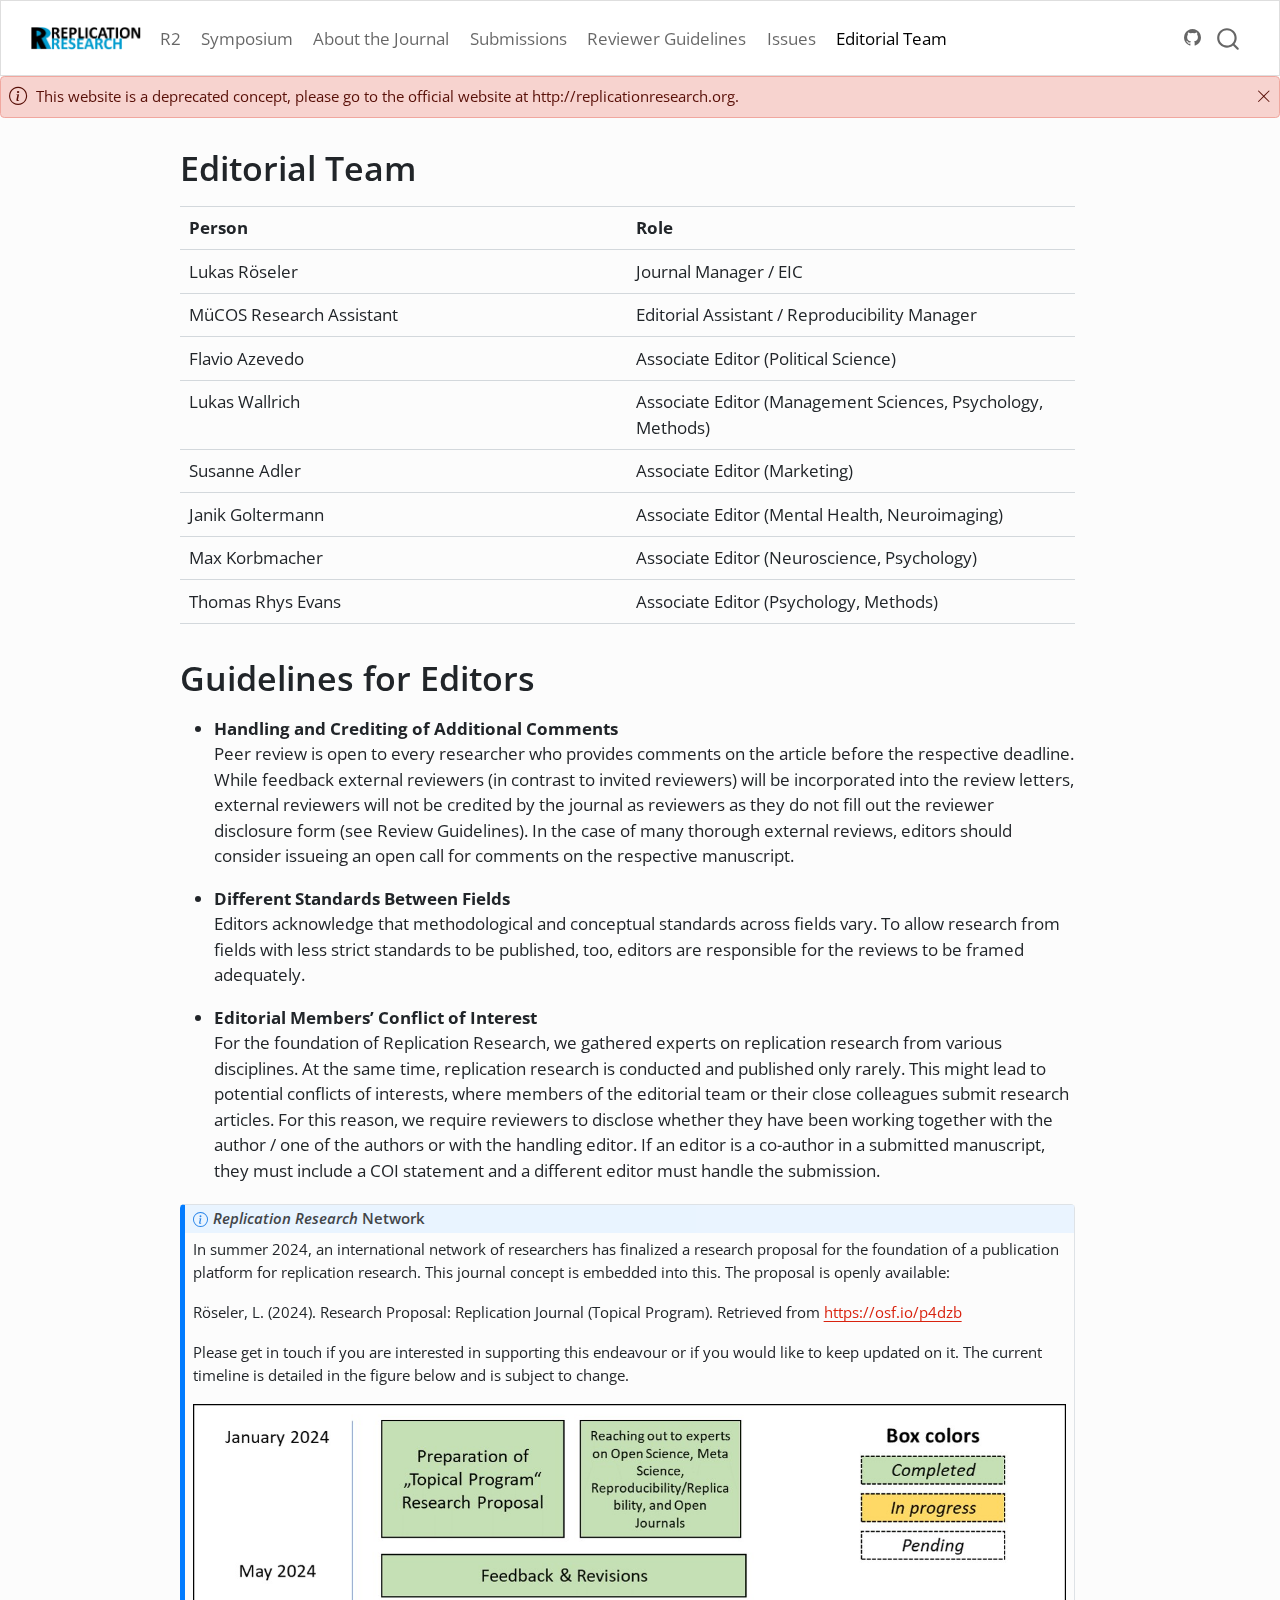
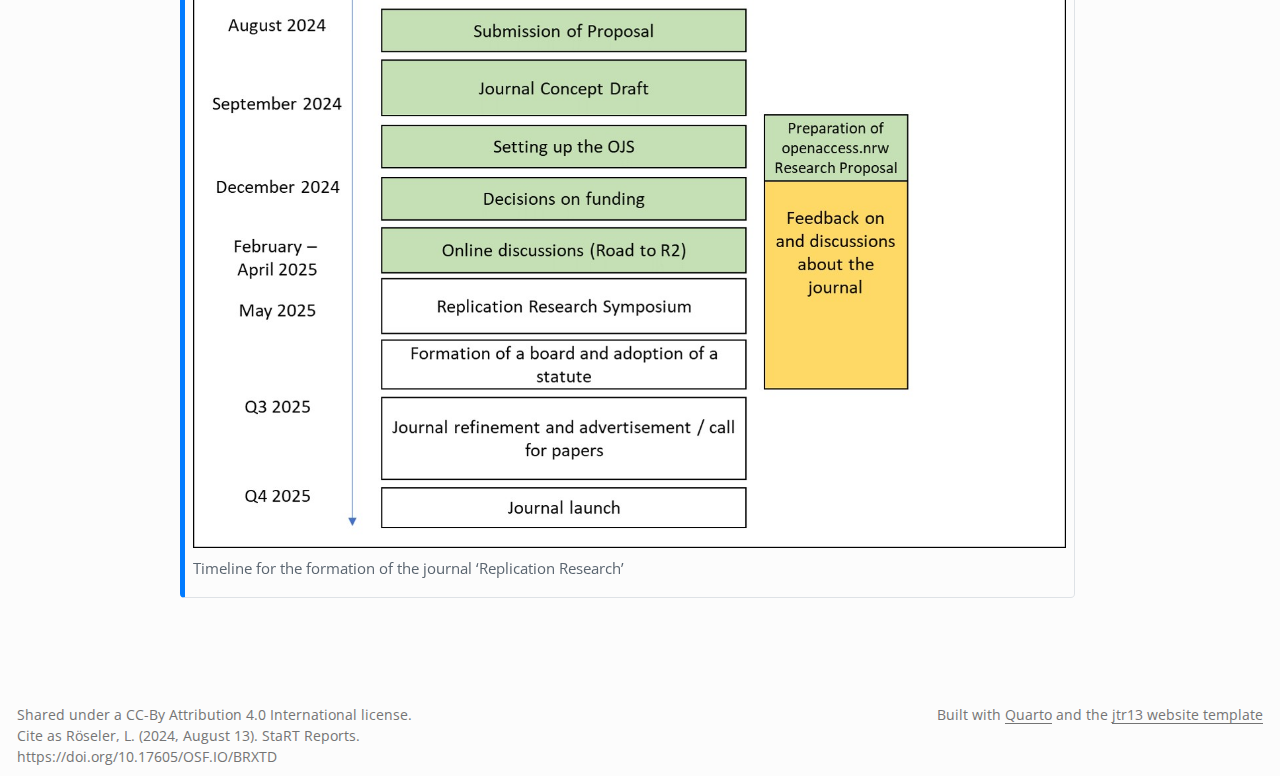
<file: docs/editorialteam.html>
<!DOCTYPE html>
<html xmlns="http://www.w3.org/1999/xhtml" lang="en" xml:lang="en"><head>

<meta charset="utf-8">
<meta name="generator" content="quarto-1.5.53">

<meta name="viewport" content="width=device-width, initial-scale=1.0, user-scalable=yes">


<title>Editorial Team</title>
<style>
code{white-space: pre-wrap;}
span.smallcaps{font-variant: small-caps;}
div.columns{display: flex; gap: min(4vw, 1.5em);}
div.column{flex: auto; overflow-x: auto;}
div.hanging-indent{margin-left: 1.5em; text-indent: -1.5em;}
ul.task-list{list-style: none;}
ul.task-list li input[type="checkbox"] {
  width: 0.8em;
  margin: 0 0.8em 0.2em -1em; /* quarto-specific, see https://github.com/quarto-dev/quarto-cli/issues/4556 */ 
  vertical-align: middle;
}
</style>


<script src="site_libs/quarto-nav/quarto-nav.js"></script>
<script src="site_libs/quarto-nav/headroom.min.js"></script>
<script src="site_libs/clipboard/clipboard.min.js"></script>
<script src="site_libs/quarto-search/autocomplete.umd.js"></script>
<script src="site_libs/quarto-search/fuse.min.js"></script>
<script src="site_libs/quarto-search/quarto-search.js"></script>
<meta name="quarto:offset" content="./">
<script src="site_libs/quarto-html/quarto.js"></script>
<script src="site_libs/quarto-html/popper.min.js"></script>
<script src="site_libs/quarto-html/tippy.umd.min.js"></script>
<script src="site_libs/quarto-html/anchor.min.js"></script>
<link href="site_libs/quarto-html/tippy.css" rel="stylesheet">
<link href="site_libs/quarto-html/quarto-syntax-highlighting.css" rel="stylesheet" id="quarto-text-highlighting-styles">
<script src="site_libs/bootstrap/bootstrap.min.js"></script>
<link href="site_libs/bootstrap/bootstrap-icons.css" rel="stylesheet">
<link href="site_libs/bootstrap/bootstrap.min.css" rel="stylesheet" id="quarto-bootstrap" data-mode="light">
<script id="quarto-search-options" type="application/json">{
  "location": "navbar",
  "copy-button": false,
  "collapse-after": 3,
  "panel-placement": "end",
  "type": "overlay",
  "limit": 50,
  "keyboard-shortcut": [
    "f",
    "/",
    "s"
  ],
  "show-item-context": false,
  "language": {
    "search-no-results-text": "No results",
    "search-matching-documents-text": "matching documents",
    "search-copy-link-title": "Copy link to search",
    "search-hide-matches-text": "Hide additional matches",
    "search-more-match-text": "more match in this document",
    "search-more-matches-text": "more matches in this document",
    "search-clear-button-title": "Clear",
    "search-text-placeholder": "",
    "search-detached-cancel-button-title": "Cancel",
    "search-submit-button-title": "Submit",
    "search-label": "Search"
  }
}</script>


</head>

<body class="nav-fixed">

<div id="quarto-search-results"></div>
  <header id="quarto-header" class="headroom fixed-top">
    <nav class="navbar navbar-expand-lg " data-bs-theme="dark">
      <div class="navbar-container container-fluid">
      <div class="navbar-brand-container mx-auto">
    <a href="./index.html" class="navbar-brand navbar-brand-logo">
    <img src="./img/rr_blue.jpg" alt="" class="navbar-logo">
    </a>
  </div>
            <div id="quarto-search" class="" title="Search"></div>
          <button class="navbar-toggler" type="button" data-bs-toggle="collapse" data-bs-target="#navbarCollapse" aria-controls="navbarCollapse" role="menu" aria-expanded="false" aria-label="Toggle navigation" onclick="if (window.quartoToggleHeadroom) { window.quartoToggleHeadroom(); }">
  <span class="navbar-toggler-icon"></span>
</button>
          <div class="collapse navbar-collapse" id="navbarCollapse">
            <ul class="navbar-nav navbar-nav-scroll me-auto">
  <li class="nav-item">
    <a class="nav-link" href="./index.html"> 
<span class="menu-text">R2</span></a>
  </li>  
  <li class="nav-item">
    <a class="nav-link" href="./symposium.html"> 
<span class="menu-text">Symposium</span></a>
  </li>  
  <li class="nav-item">
    <a class="nav-link" href="./about.html"> 
<span class="menu-text">About the Journal</span></a>
  </li>  
  <li class="nav-item">
    <a class="nav-link" href="./submissions.html"> 
<span class="menu-text">Submissions</span></a>
  </li>  
  <li class="nav-item">
    <a class="nav-link" href="./review.html"> 
<span class="menu-text">Reviewer Guidelines</span></a>
  </li>  
  <li class="nav-item">
    <a class="nav-link" href="./Issues.html"> 
<span class="menu-text">Issues</span></a>
  </li>  
  <li class="nav-item">
    <a class="nav-link active" href="./editorialteam.html" aria-current="page"> 
<span class="menu-text">Editorial Team</span></a>
  </li>  
</ul>
          </div> <!-- /navcollapse -->
            <div class="quarto-navbar-tools">
    <a href="https://github.com/LukasRoeseler/replicationresearch_mockup" title="" class="quarto-navigation-tool px-1" aria-label=""><i class="bi bi-github"></i></a>
</div>
      </div> <!-- /container-fluid -->
    </nav>
  <div id="quarto-announcement" data-announcement-id="7062773d9fb2ac5504addd891f12bdf3" class="alert alert-primary hidden"><i class="bi bi-info-circle quarto-announcement-icon"></i><div class="quarto-announcement-content">
<p>This website is a deprecated concept, please go to the official website at http://replicationresearch.org.</p>
</div><i class="bi bi-x-lg quarto-announcement-action"></i></div>
</header>
<!-- content -->
<div id="quarto-content" class="quarto-container page-columns page-rows-contents page-layout-full page-navbar">
<!-- sidebar -->
<!-- margin-sidebar -->
    <div id="quarto-margin-sidebar" class="sidebar margin-sidebar">
        <nav id="TOC" role="doc-toc" class="toc-active">
    <h2 id="toc-title">On this page</h2>
   
  <ul>
  <li><a href="#guidelines-for-editors" id="toc-guidelines-for-editors" class="nav-link active" data-scroll-target="#guidelines-for-editors">Guidelines for Editors</a></li>
  </ul>
</nav>
    </div>
<!-- main -->
<main class="content column-page-left" id="quarto-document-content">

<header id="title-block-header" class="quarto-title-block default">
<div class="quarto-title">
<h1 class="title">Editorial Team</h1>
</div>



<div class="quarto-title-meta column-page-left">

    
  
    
  </div>
  


</header>


<table class="caption-top table">
<colgroup>
<col style="width: 50%">
<col style="width: 50%">
</colgroup>
<tbody>
<tr class="odd">
<td><strong>Person</strong></td>
<td><strong>Role</strong></td>
</tr>
<tr class="even">
<td>Lukas Röseler</td>
<td>Journal Manager / EIC</td>
</tr>
<tr class="odd">
<td>MüCOS Research Assistant</td>
<td>Editorial Assistant / Reproducibility Manager</td>
</tr>
<tr class="even">
<td>Flavio Azevedo</td>
<td>Associate Editor (Political Science)</td>
</tr>
<tr class="odd">
<td>Lukas Wallrich</td>
<td>Associate Editor (Management Sciences, Psychology, Methods)</td>
</tr>
<tr class="even">
<td>Susanne Adler</td>
<td>Associate Editor (Marketing)</td>
</tr>
<tr class="odd">
<td>Janik Goltermann</td>
<td>Associate Editor (Mental Health, Neuroimaging)</td>
</tr>
<tr class="even">
<td>Max Korbmacher</td>
<td>Associate Editor (Neuroscience, Psychology)</td>
</tr>
<tr class="odd">
<td>Thomas Rhys Evans</td>
<td>Associate Editor (Psychology, Methods)</td>
</tr>
</tbody>
</table>
<section id="guidelines-for-editors" class="level1">
<h1>Guidelines for Editors</h1>
<ul>
<li><p><strong>Handling and Crediting of Additional Comments</strong><br>
Peer review is open to every researcher who provides comments on the article before the respective deadline. While feedback external reviewers (in contrast to invited reviewers) will be incorporated into the review letters, external reviewers will not be credited by the journal as reviewers as they do not fill out the reviewer disclosure form (see Review Guidelines). In the case of many thorough external reviews, editors should consider issueing an open call for comments on the respective manuscript.</p></li>
<li><p><strong>Different Standards Between Fields</strong><br>
Editors acknowledge that methodological and conceptual standards across fields vary. To allow research from fields with less strict standards to be published, too, editors are responsible for the reviews to be framed adequately.</p></li>
<li><p><strong>Editorial Members’ Conflict of Interest<br>
</strong>For the foundation of Replication Research, we gathered experts on replication research from various disciplines. At the same time, replication research is conducted and published only rarely. This might lead to potential conflicts of interests, where members of the editorial team or their close colleagues submit research articles. For this reason, we require reviewers to disclose whether they have been working together with the author / one of the authors or with the handling editor. If an editor is a co-author in a submitted manuscript, they must include a COI statement and a different editor must handle the submission.</p></li>
</ul>
<div class="callout callout-style-default callout-note callout-titled">
<div class="callout-header d-flex align-content-center">
<div class="callout-icon-container">
<i class="callout-icon"></i>
</div>
<div class="callout-title-container flex-fill">
<em>Replication Research</em> Network
</div>
</div>
<div class="callout-body-container callout-body">
<p>In summer 2024, an international network of researchers has finalized a research proposal for the foundation of a publication platform for replication research. This journal concept is embedded into this. The proposal is openly available:</p>
<p>Röseler, L. (2024). Research Proposal: Replication Journal (Topical Program). Retrieved from <a href="https://osf.io/p4dzb" class="uri">https://osf.io/p4dzb</a></p>
<p>Please get in touch if you are interested in supporting this endeavour or if you would like to keep updated on it. The current timeline is detailed in the figure below and is subject to change.</p>
<div class="quarto-figure quarto-figure-center">
<figure class="figure">
<p><img src="img/timeline.jpg" class="img-fluid figure-img"></p>
<figcaption>Timeline for the formation of the journal ‘Replication Research’</figcaption>
</figure>
</div>
</div>
</div>


</section>

</main> <!-- /main -->
<script id="quarto-html-after-body" type="application/javascript">
window.document.addEventListener("DOMContentLoaded", function (event) {
  const toggleBodyColorMode = (bsSheetEl) => {
    const mode = bsSheetEl.getAttribute("data-mode");
    const bodyEl = window.document.querySelector("body");
    if (mode === "dark") {
      bodyEl.classList.add("quarto-dark");
      bodyEl.classList.remove("quarto-light");
    } else {
      bodyEl.classList.add("quarto-light");
      bodyEl.classList.remove("quarto-dark");
    }
  }
  const toggleBodyColorPrimary = () => {
    const bsSheetEl = window.document.querySelector("link#quarto-bootstrap");
    if (bsSheetEl) {
      toggleBodyColorMode(bsSheetEl);
    }
  }
  toggleBodyColorPrimary();  
  const icon = "";
  const anchorJS = new window.AnchorJS();
  anchorJS.options = {
    placement: 'right',
    icon: icon
  };
  anchorJS.add('.anchored');
  const isCodeAnnotation = (el) => {
    for (const clz of el.classList) {
      if (clz.startsWith('code-annotation-')) {                     
        return true;
      }
    }
    return false;
  }
  const onCopySuccess = function(e) {
    // button target
    const button = e.trigger;
    // don't keep focus
    button.blur();
    // flash "checked"
    button.classList.add('code-copy-button-checked');
    var currentTitle = button.getAttribute("title");
    button.setAttribute("title", "Copied!");
    let tooltip;
    if (window.bootstrap) {
      button.setAttribute("data-bs-toggle", "tooltip");
      button.setAttribute("data-bs-placement", "left");
      button.setAttribute("data-bs-title", "Copied!");
      tooltip = new bootstrap.Tooltip(button, 
        { trigger: "manual", 
          customClass: "code-copy-button-tooltip",
          offset: [0, -8]});
      tooltip.show();    
    }
    setTimeout(function() {
      if (tooltip) {
        tooltip.hide();
        button.removeAttribute("data-bs-title");
        button.removeAttribute("data-bs-toggle");
        button.removeAttribute("data-bs-placement");
      }
      button.setAttribute("title", currentTitle);
      button.classList.remove('code-copy-button-checked');
    }, 1000);
    // clear code selection
    e.clearSelection();
  }
  const getTextToCopy = function(trigger) {
      const codeEl = trigger.previousElementSibling.cloneNode(true);
      for (const childEl of codeEl.children) {
        if (isCodeAnnotation(childEl)) {
          childEl.remove();
        }
      }
      return codeEl.innerText;
  }
  const clipboard = new window.ClipboardJS('.code-copy-button:not([data-in-quarto-modal])', {
    text: getTextToCopy
  });
  clipboard.on('success', onCopySuccess);
  if (window.document.getElementById('quarto-embedded-source-code-modal')) {
    // For code content inside modals, clipBoardJS needs to be initialized with a container option
    // TODO: Check when it could be a function (https://github.com/zenorocha/clipboard.js/issues/860)
    const clipboardModal = new window.ClipboardJS('.code-copy-button[data-in-quarto-modal]', {
      text: getTextToCopy,
      container: window.document.getElementById('quarto-embedded-source-code-modal')
    });
    clipboardModal.on('success', onCopySuccess);
  }
    var localhostRegex = new RegExp(/^(?:http|https):\/\/localhost\:?[0-9]*\//);
    var mailtoRegex = new RegExp(/^mailto:/);
      var filterRegex = new RegExp('/' + window.location.host + '/');
    var isInternal = (href) => {
        return filterRegex.test(href) || localhostRegex.test(href) || mailtoRegex.test(href);
    }
    // Inspect non-navigation links and adorn them if external
 	var links = window.document.querySelectorAll('a[href]:not(.nav-link):not(.navbar-brand):not(.toc-action):not(.sidebar-link):not(.sidebar-item-toggle):not(.pagination-link):not(.no-external):not([aria-hidden]):not(.dropdown-item):not(.quarto-navigation-tool):not(.about-link)');
    for (var i=0; i<links.length; i++) {
      const link = links[i];
      if (!isInternal(link.href)) {
        // undo the damage that might have been done by quarto-nav.js in the case of
        // links that we want to consider external
        if (link.dataset.originalHref !== undefined) {
          link.href = link.dataset.originalHref;
        }
      }
    }
  function tippyHover(el, contentFn, onTriggerFn, onUntriggerFn) {
    const config = {
      allowHTML: true,
      maxWidth: 500,
      delay: 100,
      arrow: false,
      appendTo: function(el) {
          return el.parentElement;
      },
      interactive: true,
      interactiveBorder: 10,
      theme: 'quarto',
      placement: 'bottom-start',
    };
    if (contentFn) {
      config.content = contentFn;
    }
    if (onTriggerFn) {
      config.onTrigger = onTriggerFn;
    }
    if (onUntriggerFn) {
      config.onUntrigger = onUntriggerFn;
    }
    window.tippy(el, config); 
  }
  const noterefs = window.document.querySelectorAll('a[role="doc-noteref"]');
  for (var i=0; i<noterefs.length; i++) {
    const ref = noterefs[i];
    tippyHover(ref, function() {
      // use id or data attribute instead here
      let href = ref.getAttribute('data-footnote-href') || ref.getAttribute('href');
      try { href = new URL(href).hash; } catch {}
      const id = href.replace(/^#\/?/, "");
      const note = window.document.getElementById(id);
      if (note) {
        return note.innerHTML;
      } else {
        return "";
      }
    });
  }
  const xrefs = window.document.querySelectorAll('a.quarto-xref');
  const processXRef = (id, note) => {
    // Strip column container classes
    const stripColumnClz = (el) => {
      el.classList.remove("page-full", "page-columns");
      if (el.children) {
        for (const child of el.children) {
          stripColumnClz(child);
        }
      }
    }
    stripColumnClz(note)
    if (id === null || id.startsWith('sec-')) {
      // Special case sections, only their first couple elements
      const container = document.createElement("div");
      if (note.children && note.children.length > 2) {
        container.appendChild(note.children[0].cloneNode(true));
        for (let i = 1; i < note.children.length; i++) {
          const child = note.children[i];
          if (child.tagName === "P" && child.innerText === "") {
            continue;
          } else {
            container.appendChild(child.cloneNode(true));
            break;
          }
        }
        if (window.Quarto?.typesetMath) {
          window.Quarto.typesetMath(container);
        }
        return container.innerHTML
      } else {
        if (window.Quarto?.typesetMath) {
          window.Quarto.typesetMath(note);
        }
        return note.innerHTML;
      }
    } else {
      // Remove any anchor links if they are present
      const anchorLink = note.querySelector('a.anchorjs-link');
      if (anchorLink) {
        anchorLink.remove();
      }
      if (window.Quarto?.typesetMath) {
        window.Quarto.typesetMath(note);
      }
      // TODO in 1.5, we should make sure this works without a callout special case
      if (note.classList.contains("callout")) {
        return note.outerHTML;
      } else {
        return note.innerHTML;
      }
    }
  }
  for (var i=0; i<xrefs.length; i++) {
    const xref = xrefs[i];
    tippyHover(xref, undefined, function(instance) {
      instance.disable();
      let url = xref.getAttribute('href');
      let hash = undefined; 
      if (url.startsWith('#')) {
        hash = url;
      } else {
        try { hash = new URL(url).hash; } catch {}
      }
      if (hash) {
        const id = hash.replace(/^#\/?/, "");
        const note = window.document.getElementById(id);
        if (note !== null) {
          try {
            const html = processXRef(id, note.cloneNode(true));
            instance.setContent(html);
          } finally {
            instance.enable();
            instance.show();
          }
        } else {
          // See if we can fetch this
          fetch(url.split('#')[0])
          .then(res => res.text())
          .then(html => {
            const parser = new DOMParser();
            const htmlDoc = parser.parseFromString(html, "text/html");
            const note = htmlDoc.getElementById(id);
            if (note !== null) {
              const html = processXRef(id, note);
              instance.setContent(html);
            } 
          }).finally(() => {
            instance.enable();
            instance.show();
          });
        }
      } else {
        // See if we can fetch a full url (with no hash to target)
        // This is a special case and we should probably do some content thinning / targeting
        fetch(url)
        .then(res => res.text())
        .then(html => {
          const parser = new DOMParser();
          const htmlDoc = parser.parseFromString(html, "text/html");
          const note = htmlDoc.querySelector('main.content');
          if (note !== null) {
            // This should only happen for chapter cross references
            // (since there is no id in the URL)
            // remove the first header
            if (note.children.length > 0 && note.children[0].tagName === "HEADER") {
              note.children[0].remove();
            }
            const html = processXRef(null, note);
            instance.setContent(html);
          } 
        }).finally(() => {
          instance.enable();
          instance.show();
        });
      }
    }, function(instance) {
    });
  }
      let selectedAnnoteEl;
      const selectorForAnnotation = ( cell, annotation) => {
        let cellAttr = 'data-code-cell="' + cell + '"';
        let lineAttr = 'data-code-annotation="' +  annotation + '"';
        const selector = 'span[' + cellAttr + '][' + lineAttr + ']';
        return selector;
      }
      const selectCodeLines = (annoteEl) => {
        const doc = window.document;
        const targetCell = annoteEl.getAttribute("data-target-cell");
        const targetAnnotation = annoteEl.getAttribute("data-target-annotation");
        const annoteSpan = window.document.querySelector(selectorForAnnotation(targetCell, targetAnnotation));
        const lines = annoteSpan.getAttribute("data-code-lines").split(",");
        const lineIds = lines.map((line) => {
          return targetCell + "-" + line;
        })
        let top = null;
        let height = null;
        let parent = null;
        if (lineIds.length > 0) {
            //compute the position of the single el (top and bottom and make a div)
            const el = window.document.getElementById(lineIds[0]);
            top = el.offsetTop;
            height = el.offsetHeight;
            parent = el.parentElement.parentElement;
          if (lineIds.length > 1) {
            const lastEl = window.document.getElementById(lineIds[lineIds.length - 1]);
            const bottom = lastEl.offsetTop + lastEl.offsetHeight;
            height = bottom - top;
          }
          if (top !== null && height !== null && parent !== null) {
            // cook up a div (if necessary) and position it 
            let div = window.document.getElementById("code-annotation-line-highlight");
            if (div === null) {
              div = window.document.createElement("div");
              div.setAttribute("id", "code-annotation-line-highlight");
              div.style.position = 'absolute';
              parent.appendChild(div);
            }
            div.style.top = top - 2 + "px";
            div.style.height = height + 4 + "px";
            div.style.left = 0;
            let gutterDiv = window.document.getElementById("code-annotation-line-highlight-gutter");
            if (gutterDiv === null) {
              gutterDiv = window.document.createElement("div");
              gutterDiv.setAttribute("id", "code-annotation-line-highlight-gutter");
              gutterDiv.style.position = 'absolute';
              const codeCell = window.document.getElementById(targetCell);
              const gutter = codeCell.querySelector('.code-annotation-gutter');
              gutter.appendChild(gutterDiv);
            }
            gutterDiv.style.top = top - 2 + "px";
            gutterDiv.style.height = height + 4 + "px";
          }
          selectedAnnoteEl = annoteEl;
        }
      };
      const unselectCodeLines = () => {
        const elementsIds = ["code-annotation-line-highlight", "code-annotation-line-highlight-gutter"];
        elementsIds.forEach((elId) => {
          const div = window.document.getElementById(elId);
          if (div) {
            div.remove();
          }
        });
        selectedAnnoteEl = undefined;
      };
        // Handle positioning of the toggle
    window.addEventListener(
      "resize",
      throttle(() => {
        elRect = undefined;
        if (selectedAnnoteEl) {
          selectCodeLines(selectedAnnoteEl);
        }
      }, 10)
    );
    function throttle(fn, ms) {
    let throttle = false;
    let timer;
      return (...args) => {
        if(!throttle) { // first call gets through
            fn.apply(this, args);
            throttle = true;
        } else { // all the others get throttled
            if(timer) clearTimeout(timer); // cancel #2
            timer = setTimeout(() => {
              fn.apply(this, args);
              timer = throttle = false;
            }, ms);
        }
      };
    }
      // Attach click handler to the DT
      const annoteDls = window.document.querySelectorAll('dt[data-target-cell]');
      for (const annoteDlNode of annoteDls) {
        annoteDlNode.addEventListener('click', (event) => {
          const clickedEl = event.target;
          if (clickedEl !== selectedAnnoteEl) {
            unselectCodeLines();
            const activeEl = window.document.querySelector('dt[data-target-cell].code-annotation-active');
            if (activeEl) {
              activeEl.classList.remove('code-annotation-active');
            }
            selectCodeLines(clickedEl);
            clickedEl.classList.add('code-annotation-active');
          } else {
            // Unselect the line
            unselectCodeLines();
            clickedEl.classList.remove('code-annotation-active');
          }
        });
      }
  const findCites = (el) => {
    const parentEl = el.parentElement;
    if (parentEl) {
      const cites = parentEl.dataset.cites;
      if (cites) {
        return {
          el,
          cites: cites.split(' ')
        };
      } else {
        return findCites(el.parentElement)
      }
    } else {
      return undefined;
    }
  };
  var bibliorefs = window.document.querySelectorAll('a[role="doc-biblioref"]');
  for (var i=0; i<bibliorefs.length; i++) {
    const ref = bibliorefs[i];
    const citeInfo = findCites(ref);
    if (citeInfo) {
      tippyHover(citeInfo.el, function() {
        var popup = window.document.createElement('div');
        citeInfo.cites.forEach(function(cite) {
          var citeDiv = window.document.createElement('div');
          citeDiv.classList.add('hanging-indent');
          citeDiv.classList.add('csl-entry');
          var biblioDiv = window.document.getElementById('ref-' + cite);
          if (biblioDiv) {
            citeDiv.innerHTML = biblioDiv.innerHTML;
          }
          popup.appendChild(citeDiv);
        });
        return popup.innerHTML;
      });
    }
  }
});
</script>
</div> <!-- /content -->
<footer class="footer">
  <div class="nav-footer">
    <div class="nav-footer-left">
<p>Shared under a CC-By Attribution 4.0 International license. Cite as Röseler, L. (2024, August 13). StaRT Reports. https://doi.org/10.17605/OSF.IO/BRXTD</p>
</div>   
    <div class="nav-footer-center">
      &nbsp;
    </div>
    <div class="nav-footer-right">
<p>Built with <a href="https://quarto.org/">Quarto</a> and the <a href="https://jtr13.github.io/website-template/">jtr13 website template</a></p>
</div>
  </div>
</footer>




</body></html>
</file>
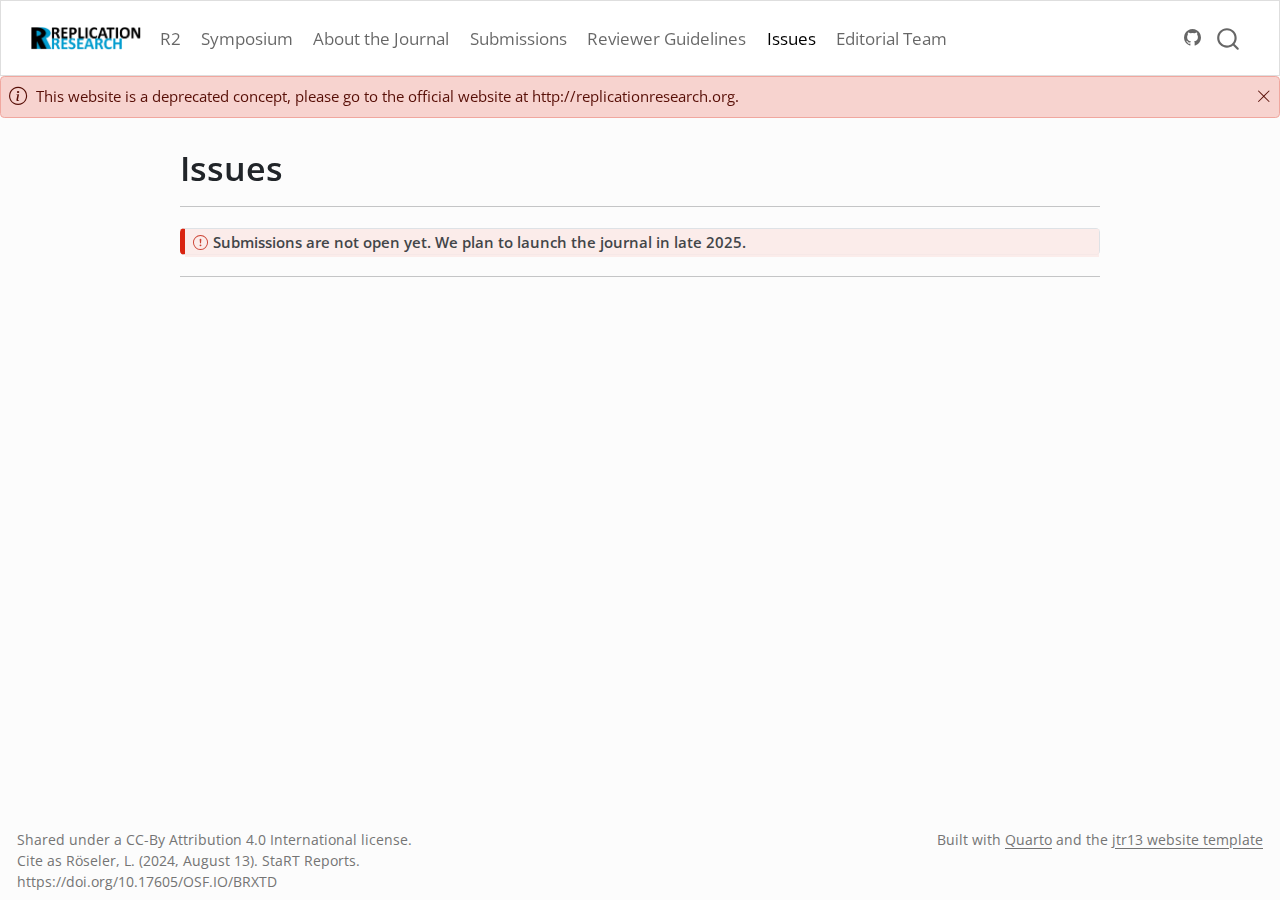
<file: docs/Issues.html>
<!DOCTYPE html>
<html xmlns="http://www.w3.org/1999/xhtml" lang="en" xml:lang="en"><head>

<meta charset="utf-8">
<meta name="generator" content="quarto-1.5.53">

<meta name="viewport" content="width=device-width, initial-scale=1.0, user-scalable=yes">


<title>Issues</title>
<style>
code{white-space: pre-wrap;}
span.smallcaps{font-variant: small-caps;}
div.columns{display: flex; gap: min(4vw, 1.5em);}
div.column{flex: auto; overflow-x: auto;}
div.hanging-indent{margin-left: 1.5em; text-indent: -1.5em;}
ul.task-list{list-style: none;}
ul.task-list li input[type="checkbox"] {
  width: 0.8em;
  margin: 0 0.8em 0.2em -1em; /* quarto-specific, see https://github.com/quarto-dev/quarto-cli/issues/4556 */ 
  vertical-align: middle;
}
</style>


<script src="site_libs/quarto-nav/quarto-nav.js"></script>
<script src="site_libs/quarto-nav/headroom.min.js"></script>
<script src="site_libs/clipboard/clipboard.min.js"></script>
<script src="site_libs/quarto-search/autocomplete.umd.js"></script>
<script src="site_libs/quarto-search/fuse.min.js"></script>
<script src="site_libs/quarto-search/quarto-search.js"></script>
<meta name="quarto:offset" content="./">
<script src="site_libs/quarto-html/quarto.js"></script>
<script src="site_libs/quarto-html/popper.min.js"></script>
<script src="site_libs/quarto-html/tippy.umd.min.js"></script>
<script src="site_libs/quarto-html/anchor.min.js"></script>
<link href="site_libs/quarto-html/tippy.css" rel="stylesheet">
<link href="site_libs/quarto-html/quarto-syntax-highlighting.css" rel="stylesheet" id="quarto-text-highlighting-styles">
<script src="site_libs/bootstrap/bootstrap.min.js"></script>
<link href="site_libs/bootstrap/bootstrap-icons.css" rel="stylesheet">
<link href="site_libs/bootstrap/bootstrap.min.css" rel="stylesheet" id="quarto-bootstrap" data-mode="light">
<script id="quarto-search-options" type="application/json">{
  "location": "navbar",
  "copy-button": false,
  "collapse-after": 3,
  "panel-placement": "end",
  "type": "overlay",
  "limit": 50,
  "keyboard-shortcut": [
    "f",
    "/",
    "s"
  ],
  "show-item-context": false,
  "language": {
    "search-no-results-text": "No results",
    "search-matching-documents-text": "matching documents",
    "search-copy-link-title": "Copy link to search",
    "search-hide-matches-text": "Hide additional matches",
    "search-more-match-text": "more match in this document",
    "search-more-matches-text": "more matches in this document",
    "search-clear-button-title": "Clear",
    "search-text-placeholder": "",
    "search-detached-cancel-button-title": "Cancel",
    "search-submit-button-title": "Submit",
    "search-label": "Search"
  }
}</script>


</head>

<body class="nav-fixed">

<div id="quarto-search-results"></div>
  <header id="quarto-header" class="headroom fixed-top">
    <nav class="navbar navbar-expand-lg " data-bs-theme="dark">
      <div class="navbar-container container-fluid">
      <div class="navbar-brand-container mx-auto">
    <a href="./index.html" class="navbar-brand navbar-brand-logo">
    <img src="./img/rr_blue.jpg" alt="" class="navbar-logo">
    </a>
  </div>
            <div id="quarto-search" class="" title="Search"></div>
          <button class="navbar-toggler" type="button" data-bs-toggle="collapse" data-bs-target="#navbarCollapse" aria-controls="navbarCollapse" role="menu" aria-expanded="false" aria-label="Toggle navigation" onclick="if (window.quartoToggleHeadroom) { window.quartoToggleHeadroom(); }">
  <span class="navbar-toggler-icon"></span>
</button>
          <div class="collapse navbar-collapse" id="navbarCollapse">
            <ul class="navbar-nav navbar-nav-scroll me-auto">
  <li class="nav-item">
    <a class="nav-link" href="./index.html"> 
<span class="menu-text">R2</span></a>
  </li>  
  <li class="nav-item">
    <a class="nav-link" href="./symposium.html"> 
<span class="menu-text">Symposium</span></a>
  </li>  
  <li class="nav-item">
    <a class="nav-link" href="./about.html"> 
<span class="menu-text">About the Journal</span></a>
  </li>  
  <li class="nav-item">
    <a class="nav-link" href="./submissions.html"> 
<span class="menu-text">Submissions</span></a>
  </li>  
  <li class="nav-item">
    <a class="nav-link" href="./review.html"> 
<span class="menu-text">Reviewer Guidelines</span></a>
  </li>  
  <li class="nav-item">
    <a class="nav-link active" href="./Issues.html" aria-current="page"> 
<span class="menu-text">Issues</span></a>
  </li>  
  <li class="nav-item">
    <a class="nav-link" href="./editorialteam.html"> 
<span class="menu-text">Editorial Team</span></a>
  </li>  
</ul>
          </div> <!-- /navcollapse -->
            <div class="quarto-navbar-tools">
    <a href="https://github.com/LukasRoeseler/replicationresearch_mockup" title="" class="quarto-navigation-tool px-1" aria-label=""><i class="bi bi-github"></i></a>
</div>
      </div> <!-- /container-fluid -->
    </nav>
  <div id="quarto-announcement" data-announcement-id="7062773d9fb2ac5504addd891f12bdf3" class="alert alert-primary hidden"><i class="bi bi-info-circle quarto-announcement-icon"></i><div class="quarto-announcement-content">
<p>This website is a deprecated concept, please go to the official website at http://replicationresearch.org.</p>
</div><i class="bi bi-x-lg quarto-announcement-action"></i></div>
</header>
<!-- content -->
<div id="quarto-content" class="quarto-container page-columns page-rows-contents page-layout-full page-navbar">
<!-- sidebar -->
<!-- margin-sidebar -->
    <div id="quarto-margin-sidebar" class="sidebar margin-sidebar zindex-bottom">
        
    </div>
<!-- main -->
<main class="content column-page" id="quarto-document-content">

<header id="title-block-header" class="quarto-title-block default">
<div class="quarto-title">
<h1 class="title">Issues</h1>
</div>



<div class="quarto-title-meta column-page">

    
  
    
  </div>
  


</header>


<hr>
<div class="callout callout-style-default callout-important callout-titled">
<div class="callout-header d-flex align-content-center">
<div class="callout-icon-container">
<i class="callout-icon"></i>
</div>
<div class="callout-title-container flex-fill">
Submissions are not open yet. We plan to launch the journal in late 2025.
</div>
</div>
<div class="callout-body-container callout-body">

</div>
</div>
<hr>



</main> <!-- /main -->
<script id="quarto-html-after-body" type="application/javascript">
window.document.addEventListener("DOMContentLoaded", function (event) {
  const toggleBodyColorMode = (bsSheetEl) => {
    const mode = bsSheetEl.getAttribute("data-mode");
    const bodyEl = window.document.querySelector("body");
    if (mode === "dark") {
      bodyEl.classList.add("quarto-dark");
      bodyEl.classList.remove("quarto-light");
    } else {
      bodyEl.classList.add("quarto-light");
      bodyEl.classList.remove("quarto-dark");
    }
  }
  const toggleBodyColorPrimary = () => {
    const bsSheetEl = window.document.querySelector("link#quarto-bootstrap");
    if (bsSheetEl) {
      toggleBodyColorMode(bsSheetEl);
    }
  }
  toggleBodyColorPrimary();  
  const icon = "";
  const anchorJS = new window.AnchorJS();
  anchorJS.options = {
    placement: 'right',
    icon: icon
  };
  anchorJS.add('.anchored');
  const isCodeAnnotation = (el) => {
    for (const clz of el.classList) {
      if (clz.startsWith('code-annotation-')) {                     
        return true;
      }
    }
    return false;
  }
  const onCopySuccess = function(e) {
    // button target
    const button = e.trigger;
    // don't keep focus
    button.blur();
    // flash "checked"
    button.classList.add('code-copy-button-checked');
    var currentTitle = button.getAttribute("title");
    button.setAttribute("title", "Copied!");
    let tooltip;
    if (window.bootstrap) {
      button.setAttribute("data-bs-toggle", "tooltip");
      button.setAttribute("data-bs-placement", "left");
      button.setAttribute("data-bs-title", "Copied!");
      tooltip = new bootstrap.Tooltip(button, 
        { trigger: "manual", 
          customClass: "code-copy-button-tooltip",
          offset: [0, -8]});
      tooltip.show();    
    }
    setTimeout(function() {
      if (tooltip) {
        tooltip.hide();
        button.removeAttribute("data-bs-title");
        button.removeAttribute("data-bs-toggle");
        button.removeAttribute("data-bs-placement");
      }
      button.setAttribute("title", currentTitle);
      button.classList.remove('code-copy-button-checked');
    }, 1000);
    // clear code selection
    e.clearSelection();
  }
  const getTextToCopy = function(trigger) {
      const codeEl = trigger.previousElementSibling.cloneNode(true);
      for (const childEl of codeEl.children) {
        if (isCodeAnnotation(childEl)) {
          childEl.remove();
        }
      }
      return codeEl.innerText;
  }
  const clipboard = new window.ClipboardJS('.code-copy-button:not([data-in-quarto-modal])', {
    text: getTextToCopy
  });
  clipboard.on('success', onCopySuccess);
  if (window.document.getElementById('quarto-embedded-source-code-modal')) {
    // For code content inside modals, clipBoardJS needs to be initialized with a container option
    // TODO: Check when it could be a function (https://github.com/zenorocha/clipboard.js/issues/860)
    const clipboardModal = new window.ClipboardJS('.code-copy-button[data-in-quarto-modal]', {
      text: getTextToCopy,
      container: window.document.getElementById('quarto-embedded-source-code-modal')
    });
    clipboardModal.on('success', onCopySuccess);
  }
    var localhostRegex = new RegExp(/^(?:http|https):\/\/localhost\:?[0-9]*\//);
    var mailtoRegex = new RegExp(/^mailto:/);
      var filterRegex = new RegExp('/' + window.location.host + '/');
    var isInternal = (href) => {
        return filterRegex.test(href) || localhostRegex.test(href) || mailtoRegex.test(href);
    }
    // Inspect non-navigation links and adorn them if external
 	var links = window.document.querySelectorAll('a[href]:not(.nav-link):not(.navbar-brand):not(.toc-action):not(.sidebar-link):not(.sidebar-item-toggle):not(.pagination-link):not(.no-external):not([aria-hidden]):not(.dropdown-item):not(.quarto-navigation-tool):not(.about-link)');
    for (var i=0; i<links.length; i++) {
      const link = links[i];
      if (!isInternal(link.href)) {
        // undo the damage that might have been done by quarto-nav.js in the case of
        // links that we want to consider external
        if (link.dataset.originalHref !== undefined) {
          link.href = link.dataset.originalHref;
        }
      }
    }
  function tippyHover(el, contentFn, onTriggerFn, onUntriggerFn) {
    const config = {
      allowHTML: true,
      maxWidth: 500,
      delay: 100,
      arrow: false,
      appendTo: function(el) {
          return el.parentElement;
      },
      interactive: true,
      interactiveBorder: 10,
      theme: 'quarto',
      placement: 'bottom-start',
    };
    if (contentFn) {
      config.content = contentFn;
    }
    if (onTriggerFn) {
      config.onTrigger = onTriggerFn;
    }
    if (onUntriggerFn) {
      config.onUntrigger = onUntriggerFn;
    }
    window.tippy(el, config); 
  }
  const noterefs = window.document.querySelectorAll('a[role="doc-noteref"]');
  for (var i=0; i<noterefs.length; i++) {
    const ref = noterefs[i];
    tippyHover(ref, function() {
      // use id or data attribute instead here
      let href = ref.getAttribute('data-footnote-href') || ref.getAttribute('href');
      try { href = new URL(href).hash; } catch {}
      const id = href.replace(/^#\/?/, "");
      const note = window.document.getElementById(id);
      if (note) {
        return note.innerHTML;
      } else {
        return "";
      }
    });
  }
  const xrefs = window.document.querySelectorAll('a.quarto-xref');
  const processXRef = (id, note) => {
    // Strip column container classes
    const stripColumnClz = (el) => {
      el.classList.remove("page-full", "page-columns");
      if (el.children) {
        for (const child of el.children) {
          stripColumnClz(child);
        }
      }
    }
    stripColumnClz(note)
    if (id === null || id.startsWith('sec-')) {
      // Special case sections, only their first couple elements
      const container = document.createElement("div");
      if (note.children && note.children.length > 2) {
        container.appendChild(note.children[0].cloneNode(true));
        for (let i = 1; i < note.children.length; i++) {
          const child = note.children[i];
          if (child.tagName === "P" && child.innerText === "") {
            continue;
          } else {
            container.appendChild(child.cloneNode(true));
            break;
          }
        }
        if (window.Quarto?.typesetMath) {
          window.Quarto.typesetMath(container);
        }
        return container.innerHTML
      } else {
        if (window.Quarto?.typesetMath) {
          window.Quarto.typesetMath(note);
        }
        return note.innerHTML;
      }
    } else {
      // Remove any anchor links if they are present
      const anchorLink = note.querySelector('a.anchorjs-link');
      if (anchorLink) {
        anchorLink.remove();
      }
      if (window.Quarto?.typesetMath) {
        window.Quarto.typesetMath(note);
      }
      // TODO in 1.5, we should make sure this works without a callout special case
      if (note.classList.contains("callout")) {
        return note.outerHTML;
      } else {
        return note.innerHTML;
      }
    }
  }
  for (var i=0; i<xrefs.length; i++) {
    const xref = xrefs[i];
    tippyHover(xref, undefined, function(instance) {
      instance.disable();
      let url = xref.getAttribute('href');
      let hash = undefined; 
      if (url.startsWith('#')) {
        hash = url;
      } else {
        try { hash = new URL(url).hash; } catch {}
      }
      if (hash) {
        const id = hash.replace(/^#\/?/, "");
        const note = window.document.getElementById(id);
        if (note !== null) {
          try {
            const html = processXRef(id, note.cloneNode(true));
            instance.setContent(html);
          } finally {
            instance.enable();
            instance.show();
          }
        } else {
          // See if we can fetch this
          fetch(url.split('#')[0])
          .then(res => res.text())
          .then(html => {
            const parser = new DOMParser();
            const htmlDoc = parser.parseFromString(html, "text/html");
            const note = htmlDoc.getElementById(id);
            if (note !== null) {
              const html = processXRef(id, note);
              instance.setContent(html);
            } 
          }).finally(() => {
            instance.enable();
            instance.show();
          });
        }
      } else {
        // See if we can fetch a full url (with no hash to target)
        // This is a special case and we should probably do some content thinning / targeting
        fetch(url)
        .then(res => res.text())
        .then(html => {
          const parser = new DOMParser();
          const htmlDoc = parser.parseFromString(html, "text/html");
          const note = htmlDoc.querySelector('main.content');
          if (note !== null) {
            // This should only happen for chapter cross references
            // (since there is no id in the URL)
            // remove the first header
            if (note.children.length > 0 && note.children[0].tagName === "HEADER") {
              note.children[0].remove();
            }
            const html = processXRef(null, note);
            instance.setContent(html);
          } 
        }).finally(() => {
          instance.enable();
          instance.show();
        });
      }
    }, function(instance) {
    });
  }
      let selectedAnnoteEl;
      const selectorForAnnotation = ( cell, annotation) => {
        let cellAttr = 'data-code-cell="' + cell + '"';
        let lineAttr = 'data-code-annotation="' +  annotation + '"';
        const selector = 'span[' + cellAttr + '][' + lineAttr + ']';
        return selector;
      }
      const selectCodeLines = (annoteEl) => {
        const doc = window.document;
        const targetCell = annoteEl.getAttribute("data-target-cell");
        const targetAnnotation = annoteEl.getAttribute("data-target-annotation");
        const annoteSpan = window.document.querySelector(selectorForAnnotation(targetCell, targetAnnotation));
        const lines = annoteSpan.getAttribute("data-code-lines").split(",");
        const lineIds = lines.map((line) => {
          return targetCell + "-" + line;
        })
        let top = null;
        let height = null;
        let parent = null;
        if (lineIds.length > 0) {
            //compute the position of the single el (top and bottom and make a div)
            const el = window.document.getElementById(lineIds[0]);
            top = el.offsetTop;
            height = el.offsetHeight;
            parent = el.parentElement.parentElement;
          if (lineIds.length > 1) {
            const lastEl = window.document.getElementById(lineIds[lineIds.length - 1]);
            const bottom = lastEl.offsetTop + lastEl.offsetHeight;
            height = bottom - top;
          }
          if (top !== null && height !== null && parent !== null) {
            // cook up a div (if necessary) and position it 
            let div = window.document.getElementById("code-annotation-line-highlight");
            if (div === null) {
              div = window.document.createElement("div");
              div.setAttribute("id", "code-annotation-line-highlight");
              div.style.position = 'absolute';
              parent.appendChild(div);
            }
            div.style.top = top - 2 + "px";
            div.style.height = height + 4 + "px";
            div.style.left = 0;
            let gutterDiv = window.document.getElementById("code-annotation-line-highlight-gutter");
            if (gutterDiv === null) {
              gutterDiv = window.document.createElement("div");
              gutterDiv.setAttribute("id", "code-annotation-line-highlight-gutter");
              gutterDiv.style.position = 'absolute';
              const codeCell = window.document.getElementById(targetCell);
              const gutter = codeCell.querySelector('.code-annotation-gutter');
              gutter.appendChild(gutterDiv);
            }
            gutterDiv.style.top = top - 2 + "px";
            gutterDiv.style.height = height + 4 + "px";
          }
          selectedAnnoteEl = annoteEl;
        }
      };
      const unselectCodeLines = () => {
        const elementsIds = ["code-annotation-line-highlight", "code-annotation-line-highlight-gutter"];
        elementsIds.forEach((elId) => {
          const div = window.document.getElementById(elId);
          if (div) {
            div.remove();
          }
        });
        selectedAnnoteEl = undefined;
      };
        // Handle positioning of the toggle
    window.addEventListener(
      "resize",
      throttle(() => {
        elRect = undefined;
        if (selectedAnnoteEl) {
          selectCodeLines(selectedAnnoteEl);
        }
      }, 10)
    );
    function throttle(fn, ms) {
    let throttle = false;
    let timer;
      return (...args) => {
        if(!throttle) { // first call gets through
            fn.apply(this, args);
            throttle = true;
        } else { // all the others get throttled
            if(timer) clearTimeout(timer); // cancel #2
            timer = setTimeout(() => {
              fn.apply(this, args);
              timer = throttle = false;
            }, ms);
        }
      };
    }
      // Attach click handler to the DT
      const annoteDls = window.document.querySelectorAll('dt[data-target-cell]');
      for (const annoteDlNode of annoteDls) {
        annoteDlNode.addEventListener('click', (event) => {
          const clickedEl = event.target;
          if (clickedEl !== selectedAnnoteEl) {
            unselectCodeLines();
            const activeEl = window.document.querySelector('dt[data-target-cell].code-annotation-active');
            if (activeEl) {
              activeEl.classList.remove('code-annotation-active');
            }
            selectCodeLines(clickedEl);
            clickedEl.classList.add('code-annotation-active');
          } else {
            // Unselect the line
            unselectCodeLines();
            clickedEl.classList.remove('code-annotation-active');
          }
        });
      }
  const findCites = (el) => {
    const parentEl = el.parentElement;
    if (parentEl) {
      const cites = parentEl.dataset.cites;
      if (cites) {
        return {
          el,
          cites: cites.split(' ')
        };
      } else {
        return findCites(el.parentElement)
      }
    } else {
      return undefined;
    }
  };
  var bibliorefs = window.document.querySelectorAll('a[role="doc-biblioref"]');
  for (var i=0; i<bibliorefs.length; i++) {
    const ref = bibliorefs[i];
    const citeInfo = findCites(ref);
    if (citeInfo) {
      tippyHover(citeInfo.el, function() {
        var popup = window.document.createElement('div');
        citeInfo.cites.forEach(function(cite) {
          var citeDiv = window.document.createElement('div');
          citeDiv.classList.add('hanging-indent');
          citeDiv.classList.add('csl-entry');
          var biblioDiv = window.document.getElementById('ref-' + cite);
          if (biblioDiv) {
            citeDiv.innerHTML = biblioDiv.innerHTML;
          }
          popup.appendChild(citeDiv);
        });
        return popup.innerHTML;
      });
    }
  }
});
</script>
</div> <!-- /content -->
<footer class="footer">
  <div class="nav-footer">
    <div class="nav-footer-left">
<p>Shared under a CC-By Attribution 4.0 International license. Cite as Röseler, L. (2024, August 13). StaRT Reports. https://doi.org/10.17605/OSF.IO/BRXTD</p>
</div>   
    <div class="nav-footer-center">
      &nbsp;
    </div>
    <div class="nav-footer-right">
<p>Built with <a href="https://quarto.org/">Quarto</a> and the <a href="https://jtr13.github.io/website-template/">jtr13 website template</a></p>
</div>
  </div>
</footer>




</body></html>
</file>
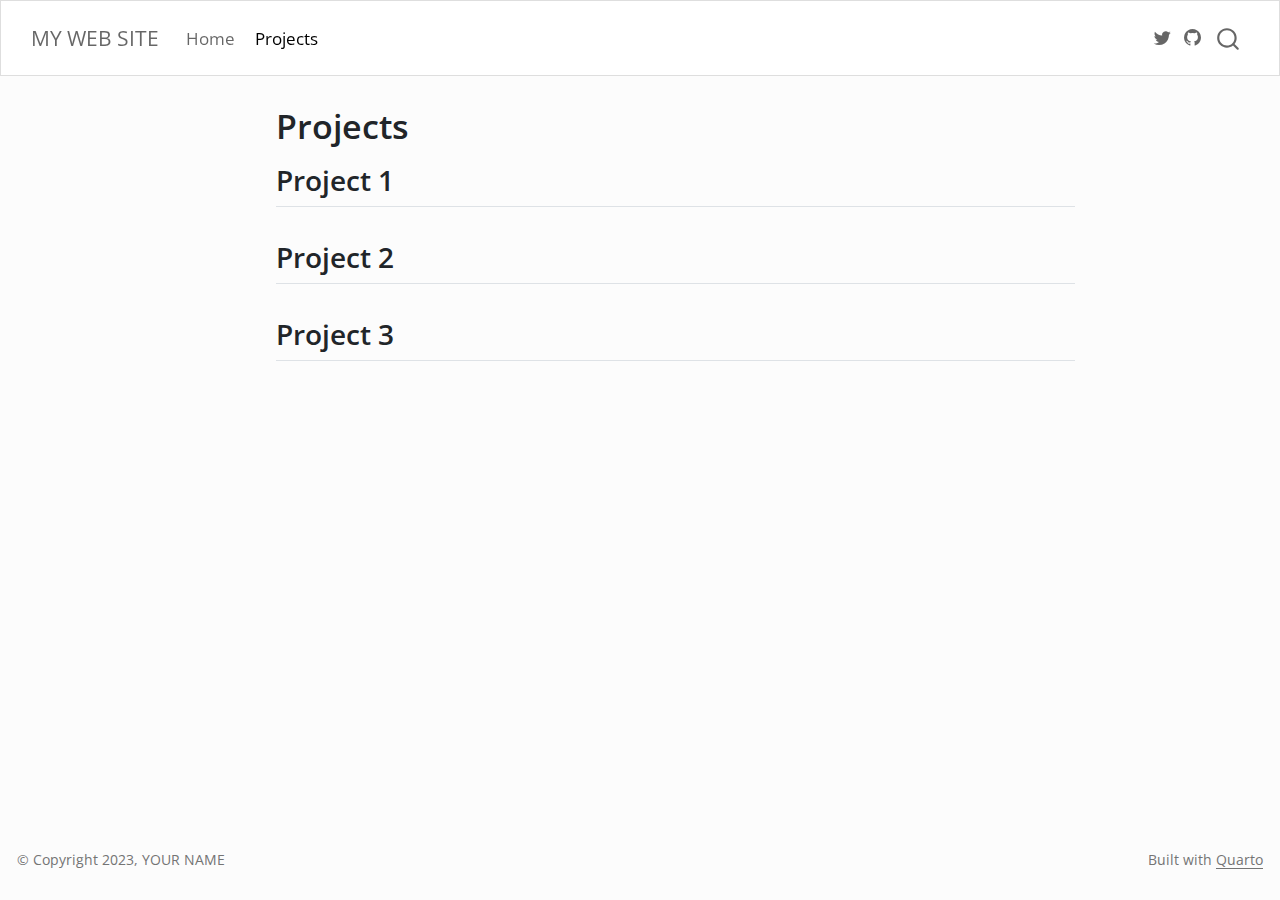
<file: docs/projects.html>
<!DOCTYPE html>
<html xmlns="http://www.w3.org/1999/xhtml" lang="en" xml:lang="en"><head>

<meta charset="utf-8">
<meta name="generator" content="quarto-1.3.361">

<meta name="viewport" content="width=device-width, initial-scale=1.0, user-scalable=yes">


<title>MY WEB SITE - Projects</title>
<style>
code{white-space: pre-wrap;}
span.smallcaps{font-variant: small-caps;}
div.columns{display: flex; gap: min(4vw, 1.5em);}
div.column{flex: auto; overflow-x: auto;}
div.hanging-indent{margin-left: 1.5em; text-indent: -1.5em;}
ul.task-list{list-style: none;}
ul.task-list li input[type="checkbox"] {
  width: 0.8em;
  margin: 0 0.8em 0.2em -1em; /* quarto-specific, see https://github.com/quarto-dev/quarto-cli/issues/4556 */ 
  vertical-align: middle;
}
</style>


<script src="site_libs/quarto-nav/quarto-nav.js"></script>
<script src="site_libs/quarto-nav/headroom.min.js"></script>
<script src="site_libs/clipboard/clipboard.min.js"></script>
<script src="site_libs/quarto-search/autocomplete.umd.js"></script>
<script src="site_libs/quarto-search/fuse.min.js"></script>
<script src="site_libs/quarto-search/quarto-search.js"></script>
<meta name="quarto:offset" content="./">
<script src="site_libs/quarto-html/quarto.js"></script>
<script src="site_libs/quarto-html/popper.min.js"></script>
<script src="site_libs/quarto-html/tippy.umd.min.js"></script>
<script src="site_libs/quarto-html/anchor.min.js"></script>
<link href="site_libs/quarto-html/tippy.css" rel="stylesheet">
<link href="site_libs/quarto-html/quarto-syntax-highlighting.css" rel="stylesheet" id="quarto-text-highlighting-styles">
<script src="site_libs/bootstrap/bootstrap.min.js"></script>
<link href="site_libs/bootstrap/bootstrap-icons.css" rel="stylesheet">
<link href="site_libs/bootstrap/bootstrap.min.css" rel="stylesheet" id="quarto-bootstrap" data-mode="light">
<script id="quarto-search-options" type="application/json">{
  "location": "navbar",
  "copy-button": false,
  "collapse-after": 3,
  "panel-placement": "end",
  "type": "overlay",
  "limit": 20,
  "language": {
    "search-no-results-text": "No results",
    "search-matching-documents-text": "matching documents",
    "search-copy-link-title": "Copy link to search",
    "search-hide-matches-text": "Hide additional matches",
    "search-more-match-text": "more match in this document",
    "search-more-matches-text": "more matches in this document",
    "search-clear-button-title": "Clear",
    "search-detached-cancel-button-title": "Cancel",
    "search-submit-button-title": "Submit",
    "search-label": "Search"
  }
}</script>


</head>

<body class="nav-fixed">

<div id="quarto-search-results"></div>
  <header id="quarto-header" class="headroom fixed-top">
    <nav class="navbar navbar-expand-lg navbar-dark ">
      <div class="navbar-container container-fluid">
      <div class="navbar-brand-container">
    <a class="navbar-brand" href="./index.html">
    <span class="navbar-title">MY WEB SITE</span>
    </a>
  </div>
            <div id="quarto-search" class="" title="Search"></div>
          <button class="navbar-toggler" type="button" data-bs-toggle="collapse" data-bs-target="#navbarCollapse" aria-controls="navbarCollapse" aria-expanded="false" aria-label="Toggle navigation" onclick="if (window.quartoToggleHeadroom) { window.quartoToggleHeadroom(); }">
  <span class="navbar-toggler-icon"></span>
</button>
          <div class="collapse navbar-collapse" id="navbarCollapse">
            <ul class="navbar-nav navbar-nav-scroll me-auto">
  <li class="nav-item">
    <a class="nav-link" href="./index.html" rel="" target="">
 <span class="menu-text">Home</span></a>
  </li>  
  <li class="nav-item">
    <a class="nav-link active" href="./projects.html" rel="" target="" aria-current="page">
 <span class="menu-text">Projects</span></a>
  </li>  
</ul>
            <div class="quarto-navbar-tools ms-auto">
    <a href="https://twitter.com/" title="" class="quarto-navigation-tool px-1" aria-label=""><i class="bi bi-twitter"></i></a>
    <a href="https://github.com/YOURUSERNAME/YOURREPO" title="" class="quarto-navigation-tool px-1" aria-label=""><i class="bi bi-github"></i></a>
</div>
          </div> <!-- /navcollapse -->
      </div> <!-- /container-fluid -->
    </nav>
</header>
<!-- content -->
<div id="quarto-content" class="quarto-container page-columns page-rows-contents page-layout-article page-navbar">
<!-- sidebar -->
<!-- margin-sidebar -->
    <div id="quarto-margin-sidebar" class="sidebar margin-sidebar">
        <nav id="TOC" role="doc-toc" class="toc-active">
    <h2 id="toc-title">On this page</h2>
   
  <ul>
  <li><a href="#project-1" id="toc-project-1" class="nav-link active" data-scroll-target="#project-1">Project 1</a></li>
  <li><a href="#project-2" id="toc-project-2" class="nav-link" data-scroll-target="#project-2">Project 2</a></li>
  <li><a href="#project-3" id="toc-project-3" class="nav-link" data-scroll-target="#project-3">Project 3</a></li>
  </ul>
</nav>
    </div>
<!-- main -->
<main class="content" id="quarto-document-content">

<header id="title-block-header" class="quarto-title-block default">
<div class="quarto-title">
<h1 class="title">Projects</h1>
</div>



<div class="quarto-title-meta">

    
  
    
  </div>
  

</header>

<section id="project-1" class="level2">
<h2 class="anchored" data-anchor-id="project-1">Project 1</h2>
</section>
<section id="project-2" class="level2">
<h2 class="anchored" data-anchor-id="project-2">Project 2</h2>
</section>
<section id="project-3" class="level2">
<h2 class="anchored" data-anchor-id="project-3">Project 3</h2>


</section>

</main> <!-- /main -->
<script id="quarto-html-after-body" type="application/javascript">
window.document.addEventListener("DOMContentLoaded", function (event) {
  const toggleBodyColorMode = (bsSheetEl) => {
    const mode = bsSheetEl.getAttribute("data-mode");
    const bodyEl = window.document.querySelector("body");
    if (mode === "dark") {
      bodyEl.classList.add("quarto-dark");
      bodyEl.classList.remove("quarto-light");
    } else {
      bodyEl.classList.add("quarto-light");
      bodyEl.classList.remove("quarto-dark");
    }
  }
  const toggleBodyColorPrimary = () => {
    const bsSheetEl = window.document.querySelector("link#quarto-bootstrap");
    if (bsSheetEl) {
      toggleBodyColorMode(bsSheetEl);
    }
  }
  toggleBodyColorPrimary();  
  const icon = "";
  const anchorJS = new window.AnchorJS();
  anchorJS.options = {
    placement: 'right',
    icon: icon
  };
  anchorJS.add('.anchored');
  const isCodeAnnotation = (el) => {
    for (const clz of el.classList) {
      if (clz.startsWith('code-annotation-')) {                     
        return true;
      }
    }
    return false;
  }
  const clipboard = new window.ClipboardJS('.code-copy-button', {
    text: function(trigger) {
      const codeEl = trigger.previousElementSibling.cloneNode(true);
      for (const childEl of codeEl.children) {
        if (isCodeAnnotation(childEl)) {
          childEl.remove();
        }
      }
      return codeEl.innerText;
    }
  });
  clipboard.on('success', function(e) {
    // button target
    const button = e.trigger;
    // don't keep focus
    button.blur();
    // flash "checked"
    button.classList.add('code-copy-button-checked');
    var currentTitle = button.getAttribute("title");
    button.setAttribute("title", "Copied!");
    let tooltip;
    if (window.bootstrap) {
      button.setAttribute("data-bs-toggle", "tooltip");
      button.setAttribute("data-bs-placement", "left");
      button.setAttribute("data-bs-title", "Copied!");
      tooltip = new bootstrap.Tooltip(button, 
        { trigger: "manual", 
          customClass: "code-copy-button-tooltip",
          offset: [0, -8]});
      tooltip.show();    
    }
    setTimeout(function() {
      if (tooltip) {
        tooltip.hide();
        button.removeAttribute("data-bs-title");
        button.removeAttribute("data-bs-toggle");
        button.removeAttribute("data-bs-placement");
      }
      button.setAttribute("title", currentTitle);
      button.classList.remove('code-copy-button-checked');
    }, 1000);
    // clear code selection
    e.clearSelection();
  });
  function tippyHover(el, contentFn) {
    const config = {
      allowHTML: true,
      content: contentFn,
      maxWidth: 500,
      delay: 100,
      arrow: false,
      appendTo: function(el) {
          return el.parentElement;
      },
      interactive: true,
      interactiveBorder: 10,
      theme: 'quarto',
      placement: 'bottom-start'
    };
    window.tippy(el, config); 
  }
  const noterefs = window.document.querySelectorAll('a[role="doc-noteref"]');
  for (var i=0; i<noterefs.length; i++) {
    const ref = noterefs[i];
    tippyHover(ref, function() {
      // use id or data attribute instead here
      let href = ref.getAttribute('data-footnote-href') || ref.getAttribute('href');
      try { href = new URL(href).hash; } catch {}
      const id = href.replace(/^#\/?/, "");
      const note = window.document.getElementById(id);
      return note.innerHTML;
    });
  }
      let selectedAnnoteEl;
      const selectorForAnnotation = ( cell, annotation) => {
        let cellAttr = 'data-code-cell="' + cell + '"';
        let lineAttr = 'data-code-annotation="' +  annotation + '"';
        const selector = 'span[' + cellAttr + '][' + lineAttr + ']';
        return selector;
      }
      const selectCodeLines = (annoteEl) => {
        const doc = window.document;
        const targetCell = annoteEl.getAttribute("data-target-cell");
        const targetAnnotation = annoteEl.getAttribute("data-target-annotation");
        const annoteSpan = window.document.querySelector(selectorForAnnotation(targetCell, targetAnnotation));
        const lines = annoteSpan.getAttribute("data-code-lines").split(",");
        const lineIds = lines.map((line) => {
          return targetCell + "-" + line;
        })
        let top = null;
        let height = null;
        let parent = null;
        if (lineIds.length > 0) {
            //compute the position of the single el (top and bottom and make a div)
            const el = window.document.getElementById(lineIds[0]);
            top = el.offsetTop;
            height = el.offsetHeight;
            parent = el.parentElement.parentElement;
          if (lineIds.length > 1) {
            const lastEl = window.document.getElementById(lineIds[lineIds.length - 1]);
            const bottom = lastEl.offsetTop + lastEl.offsetHeight;
            height = bottom - top;
          }
          if (top !== null && height !== null && parent !== null) {
            // cook up a div (if necessary) and position it 
            let div = window.document.getElementById("code-annotation-line-highlight");
            if (div === null) {
              div = window.document.createElement("div");
              div.setAttribute("id", "code-annotation-line-highlight");
              div.style.position = 'absolute';
              parent.appendChild(div);
            }
            div.style.top = top - 2 + "px";
            div.style.height = height + 4 + "px";
            let gutterDiv = window.document.getElementById("code-annotation-line-highlight-gutter");
            if (gutterDiv === null) {
              gutterDiv = window.document.createElement("div");
              gutterDiv.setAttribute("id", "code-annotation-line-highlight-gutter");
              gutterDiv.style.position = 'absolute';
              const codeCell = window.document.getElementById(targetCell);
              const gutter = codeCell.querySelector('.code-annotation-gutter');
              gutter.appendChild(gutterDiv);
            }
            gutterDiv.style.top = top - 2 + "px";
            gutterDiv.style.height = height + 4 + "px";
          }
          selectedAnnoteEl = annoteEl;
        }
      };
      const unselectCodeLines = () => {
        const elementsIds = ["code-annotation-line-highlight", "code-annotation-line-highlight-gutter"];
        elementsIds.forEach((elId) => {
          const div = window.document.getElementById(elId);
          if (div) {
            div.remove();
          }
        });
        selectedAnnoteEl = undefined;
      };
      // Attach click handler to the DT
      const annoteDls = window.document.querySelectorAll('dt[data-target-cell]');
      for (const annoteDlNode of annoteDls) {
        annoteDlNode.addEventListener('click', (event) => {
          const clickedEl = event.target;
          if (clickedEl !== selectedAnnoteEl) {
            unselectCodeLines();
            const activeEl = window.document.querySelector('dt[data-target-cell].code-annotation-active');
            if (activeEl) {
              activeEl.classList.remove('code-annotation-active');
            }
            selectCodeLines(clickedEl);
            clickedEl.classList.add('code-annotation-active');
          } else {
            // Unselect the line
            unselectCodeLines();
            clickedEl.classList.remove('code-annotation-active');
          }
        });
      }
  const findCites = (el) => {
    const parentEl = el.parentElement;
    if (parentEl) {
      const cites = parentEl.dataset.cites;
      if (cites) {
        return {
          el,
          cites: cites.split(' ')
        };
      } else {
        return findCites(el.parentElement)
      }
    } else {
      return undefined;
    }
  };
  var bibliorefs = window.document.querySelectorAll('a[role="doc-biblioref"]');
  for (var i=0; i<bibliorefs.length; i++) {
    const ref = bibliorefs[i];
    const citeInfo = findCites(ref);
    if (citeInfo) {
      tippyHover(citeInfo.el, function() {
        var popup = window.document.createElement('div');
        citeInfo.cites.forEach(function(cite) {
          var citeDiv = window.document.createElement('div');
          citeDiv.classList.add('hanging-indent');
          citeDiv.classList.add('csl-entry');
          var biblioDiv = window.document.getElementById('ref-' + cite);
          if (biblioDiv) {
            citeDiv.innerHTML = biblioDiv.innerHTML;
          }
          popup.appendChild(citeDiv);
        });
        return popup.innerHTML;
      });
    }
  }
});
</script>
</div> <!-- /content -->
<footer class="footer">
  <div class="nav-footer">
    <div class="nav-footer-left">© Copyright 2023, YOUR NAME</div>   
    <div class="nav-footer-center">
      &nbsp;
    </div>
    <div class="nav-footer-right">Built with <a href="https://quarto.org/">Quarto</a></div>
  </div>
</footer>



</body></html>
</file>
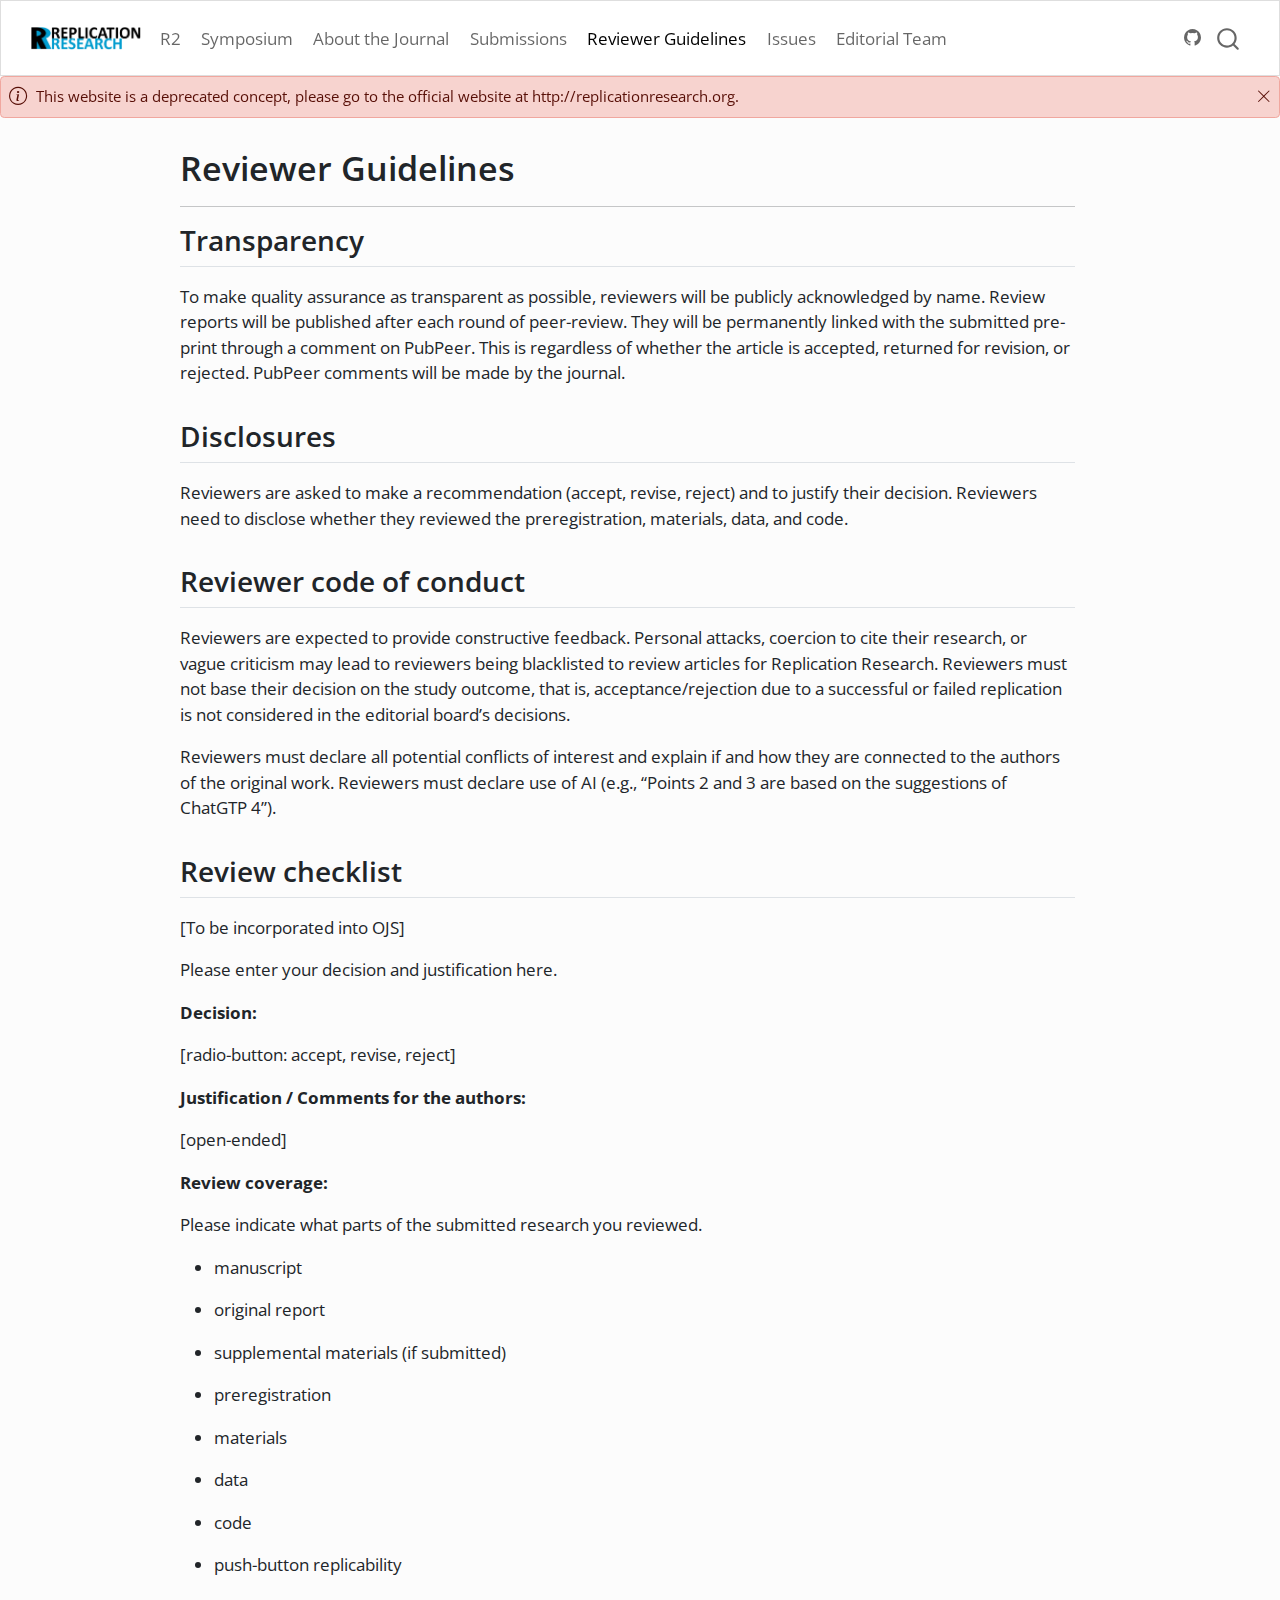
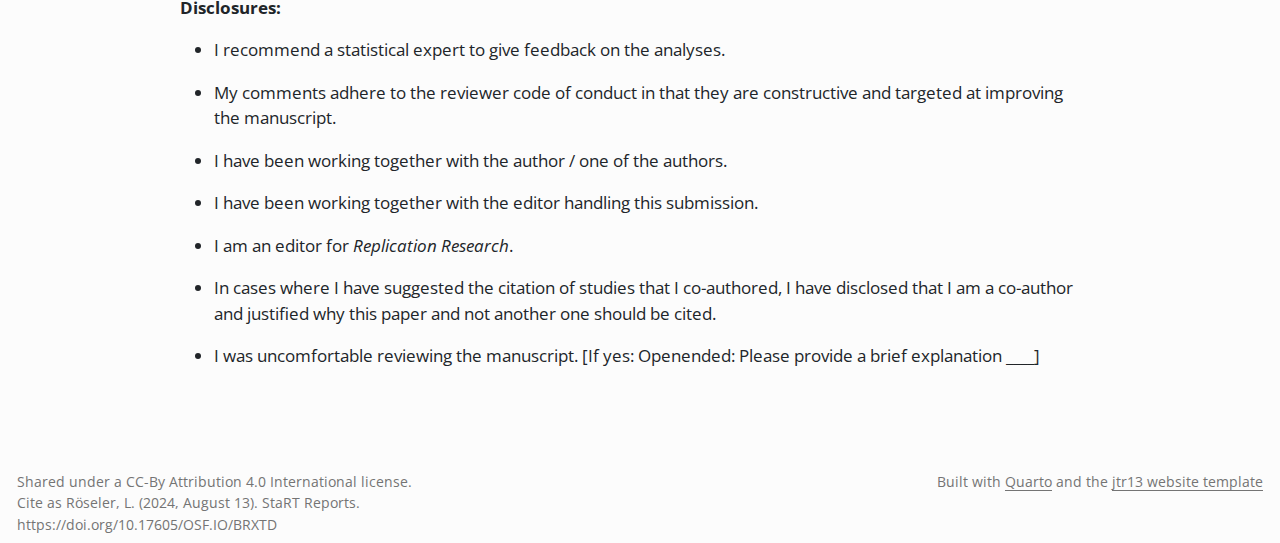
<file: docs/review.html>
<!DOCTYPE html>
<html xmlns="http://www.w3.org/1999/xhtml" lang="en" xml:lang="en"><head>

<meta charset="utf-8">
<meta name="generator" content="quarto-1.5.53">

<meta name="viewport" content="width=device-width, initial-scale=1.0, user-scalable=yes">


<title>Reviewer Guidelines</title>
<style>
code{white-space: pre-wrap;}
span.smallcaps{font-variant: small-caps;}
div.columns{display: flex; gap: min(4vw, 1.5em);}
div.column{flex: auto; overflow-x: auto;}
div.hanging-indent{margin-left: 1.5em; text-indent: -1.5em;}
ul.task-list{list-style: none;}
ul.task-list li input[type="checkbox"] {
  width: 0.8em;
  margin: 0 0.8em 0.2em -1em; /* quarto-specific, see https://github.com/quarto-dev/quarto-cli/issues/4556 */ 
  vertical-align: middle;
}
</style>


<script src="site_libs/quarto-nav/quarto-nav.js"></script>
<script src="site_libs/quarto-nav/headroom.min.js"></script>
<script src="site_libs/clipboard/clipboard.min.js"></script>
<script src="site_libs/quarto-search/autocomplete.umd.js"></script>
<script src="site_libs/quarto-search/fuse.min.js"></script>
<script src="site_libs/quarto-search/quarto-search.js"></script>
<meta name="quarto:offset" content="./">
<script src="site_libs/quarto-html/quarto.js"></script>
<script src="site_libs/quarto-html/popper.min.js"></script>
<script src="site_libs/quarto-html/tippy.umd.min.js"></script>
<script src="site_libs/quarto-html/anchor.min.js"></script>
<link href="site_libs/quarto-html/tippy.css" rel="stylesheet">
<link href="site_libs/quarto-html/quarto-syntax-highlighting.css" rel="stylesheet" id="quarto-text-highlighting-styles">
<script src="site_libs/bootstrap/bootstrap.min.js"></script>
<link href="site_libs/bootstrap/bootstrap-icons.css" rel="stylesheet">
<link href="site_libs/bootstrap/bootstrap.min.css" rel="stylesheet" id="quarto-bootstrap" data-mode="light">
<script id="quarto-search-options" type="application/json">{
  "location": "navbar",
  "copy-button": false,
  "collapse-after": 3,
  "panel-placement": "end",
  "type": "overlay",
  "limit": 50,
  "keyboard-shortcut": [
    "f",
    "/",
    "s"
  ],
  "show-item-context": false,
  "language": {
    "search-no-results-text": "No results",
    "search-matching-documents-text": "matching documents",
    "search-copy-link-title": "Copy link to search",
    "search-hide-matches-text": "Hide additional matches",
    "search-more-match-text": "more match in this document",
    "search-more-matches-text": "more matches in this document",
    "search-clear-button-title": "Clear",
    "search-text-placeholder": "",
    "search-detached-cancel-button-title": "Cancel",
    "search-submit-button-title": "Submit",
    "search-label": "Search"
  }
}</script>


</head>

<body class="nav-fixed">

<div id="quarto-search-results"></div>
  <header id="quarto-header" class="headroom fixed-top">
    <nav class="navbar navbar-expand-lg " data-bs-theme="dark">
      <div class="navbar-container container-fluid">
      <div class="navbar-brand-container mx-auto">
    <a href="./index.html" class="navbar-brand navbar-brand-logo">
    <img src="./img/rr_blue.jpg" alt="" class="navbar-logo">
    </a>
  </div>
            <div id="quarto-search" class="" title="Search"></div>
          <button class="navbar-toggler" type="button" data-bs-toggle="collapse" data-bs-target="#navbarCollapse" aria-controls="navbarCollapse" role="menu" aria-expanded="false" aria-label="Toggle navigation" onclick="if (window.quartoToggleHeadroom) { window.quartoToggleHeadroom(); }">
  <span class="navbar-toggler-icon"></span>
</button>
          <div class="collapse navbar-collapse" id="navbarCollapse">
            <ul class="navbar-nav navbar-nav-scroll me-auto">
  <li class="nav-item">
    <a class="nav-link" href="./index.html"> 
<span class="menu-text">R2</span></a>
  </li>  
  <li class="nav-item">
    <a class="nav-link" href="./symposium.html"> 
<span class="menu-text">Symposium</span></a>
  </li>  
  <li class="nav-item">
    <a class="nav-link" href="./about.html"> 
<span class="menu-text">About the Journal</span></a>
  </li>  
  <li class="nav-item">
    <a class="nav-link" href="./submissions.html"> 
<span class="menu-text">Submissions</span></a>
  </li>  
  <li class="nav-item">
    <a class="nav-link active" href="./review.html" aria-current="page"> 
<span class="menu-text">Reviewer Guidelines</span></a>
  </li>  
  <li class="nav-item">
    <a class="nav-link" href="./Issues.html"> 
<span class="menu-text">Issues</span></a>
  </li>  
  <li class="nav-item">
    <a class="nav-link" href="./editorialteam.html"> 
<span class="menu-text">Editorial Team</span></a>
  </li>  
</ul>
          </div> <!-- /navcollapse -->
            <div class="quarto-navbar-tools">
    <a href="https://github.com/LukasRoeseler/replicationresearch_mockup" title="" class="quarto-navigation-tool px-1" aria-label=""><i class="bi bi-github"></i></a>
</div>
      </div> <!-- /container-fluid -->
    </nav>
  <div id="quarto-announcement" data-announcement-id="7062773d9fb2ac5504addd891f12bdf3" class="alert alert-primary hidden"><i class="bi bi-info-circle quarto-announcement-icon"></i><div class="quarto-announcement-content">
<p>This website is a deprecated concept, please go to the official website at http://replicationresearch.org.</p>
</div><i class="bi bi-x-lg quarto-announcement-action"></i></div>
</header>
<!-- content -->
<div id="quarto-content" class="quarto-container page-columns page-rows-contents page-layout-full page-navbar">
<!-- sidebar -->
<!-- margin-sidebar -->
    <div id="quarto-margin-sidebar" class="sidebar margin-sidebar">
        <nav id="TOC" role="doc-toc" class="toc-active">
    <h2 id="toc-title">On this page</h2>
   
  <ul>
  <li><a href="#transparency" id="toc-transparency" class="nav-link active" data-scroll-target="#transparency">Transparency</a></li>
  <li><a href="#disclosures" id="toc-disclosures" class="nav-link" data-scroll-target="#disclosures">Disclosures</a></li>
  <li><a href="#reviewer-code-of-conduct" id="toc-reviewer-code-of-conduct" class="nav-link" data-scroll-target="#reviewer-code-of-conduct">Reviewer code of conduct</a></li>
  <li><a href="#review-checklist" id="toc-review-checklist" class="nav-link" data-scroll-target="#review-checklist">Review checklist</a></li>
  </ul>
</nav>
    </div>
<!-- main -->
<main class="content column-page-left" id="quarto-document-content">

<header id="title-block-header" class="quarto-title-block default">
<div class="quarto-title">
<h1 class="title">Reviewer Guidelines</h1>
</div>



<div class="quarto-title-meta column-page-left">

    
  
    
  </div>
  


</header>


<hr>
<section id="transparency" class="level2">
<h2 class="anchored" data-anchor-id="transparency">Transparency</h2>
<p>To make quality assurance as transparent as possible, reviewers will be publicly acknowledged by name. Review reports will be published after each round of peer-review. They will be permanently linked with the submitted pre-print through a comment on PubPeer. This is regardless of whether the article is accepted, returned for revision, or rejected. PubPeer comments will be made by the journal.</p>
</section>
<section id="disclosures" class="level2">
<h2 class="anchored" data-anchor-id="disclosures">Disclosures</h2>
<p>Reviewers are asked to make a recommendation (accept, revise, reject) and to justify their decision. Reviewers need to disclose whether they reviewed the preregistration, materials, data, and code.&nbsp;</p>
</section>
<section id="reviewer-code-of-conduct" class="level2">
<h2 class="anchored" data-anchor-id="reviewer-code-of-conduct">Reviewer code of conduct</h2>
<p>Reviewers are expected to provide constructive feedback. Personal attacks, coercion to cite their research, or vague criticism may lead to reviewers being blacklisted to review articles for Replication Research. Reviewers must not base their decision on the study outcome, that is, acceptance/rejection due to a successful or failed replication is not considered in the editorial board’s decisions.</p>
<p>Reviewers must declare all potential conflicts of interest and explain if and how they are connected to the authors of the original work. Reviewers must declare use of AI (e.g., “Points 2 and 3 are based on the suggestions of ChatGTP 4”).</p>
</section>
<section id="review-checklist" class="level2">
<h2 class="anchored" data-anchor-id="review-checklist">Review checklist</h2>
<p>[To be incorporated into OJS]</p>
<p>Please enter your decision and justification here.</p>
<p><strong>Decision:</strong></p>
<p>[radio-button: accept, revise, reject]</p>
<p><strong>Justification / Comments for the authors:</strong></p>
<p>[open-ended]</p>
<p><strong>Review coverage:</strong></p>
<p>Please indicate what parts of the submitted research you reviewed.</p>
<ul>
<li><p>manuscript</p></li>
<li><p>original report</p></li>
<li><p>supplemental materials (if submitted)</p></li>
<li><p>preregistration</p></li>
<li><p>materials</p></li>
<li><p>data</p></li>
<li><p>code</p></li>
<li><p>push-button replicability</p></li>
</ul>
<p><strong>Disclosures:</strong></p>
<ul>
<li><p>I recommend a statistical expert to give feedback on the analyses.</p></li>
<li><p>My comments adhere to the reviewer code of conduct in that they are constructive and targeted at improving the manuscript.</p></li>
<li><p>I have been working together with the author / one of the authors.</p></li>
<li><p>I have been working together with the editor handling this submission.</p></li>
<li><p>I am an editor for <em>Replication Research</em>.</p></li>
<li><p>In cases where I have suggested the citation of studies that I co-authored, I have disclosed that I am a co-author and justified why this paper and not another one should be cited.</p></li>
<li><p>I was uncomfortable reviewing the manuscript. [If yes: Openended: Please provide a brief explanation ____]</p></li>
</ul>


</section>

</main> <!-- /main -->
<script id="quarto-html-after-body" type="application/javascript">
window.document.addEventListener("DOMContentLoaded", function (event) {
  const toggleBodyColorMode = (bsSheetEl) => {
    const mode = bsSheetEl.getAttribute("data-mode");
    const bodyEl = window.document.querySelector("body");
    if (mode === "dark") {
      bodyEl.classList.add("quarto-dark");
      bodyEl.classList.remove("quarto-light");
    } else {
      bodyEl.classList.add("quarto-light");
      bodyEl.classList.remove("quarto-dark");
    }
  }
  const toggleBodyColorPrimary = () => {
    const bsSheetEl = window.document.querySelector("link#quarto-bootstrap");
    if (bsSheetEl) {
      toggleBodyColorMode(bsSheetEl);
    }
  }
  toggleBodyColorPrimary();  
  const icon = "";
  const anchorJS = new window.AnchorJS();
  anchorJS.options = {
    placement: 'right',
    icon: icon
  };
  anchorJS.add('.anchored');
  const isCodeAnnotation = (el) => {
    for (const clz of el.classList) {
      if (clz.startsWith('code-annotation-')) {                     
        return true;
      }
    }
    return false;
  }
  const onCopySuccess = function(e) {
    // button target
    const button = e.trigger;
    // don't keep focus
    button.blur();
    // flash "checked"
    button.classList.add('code-copy-button-checked');
    var currentTitle = button.getAttribute("title");
    button.setAttribute("title", "Copied!");
    let tooltip;
    if (window.bootstrap) {
      button.setAttribute("data-bs-toggle", "tooltip");
      button.setAttribute("data-bs-placement", "left");
      button.setAttribute("data-bs-title", "Copied!");
      tooltip = new bootstrap.Tooltip(button, 
        { trigger: "manual", 
          customClass: "code-copy-button-tooltip",
          offset: [0, -8]});
      tooltip.show();    
    }
    setTimeout(function() {
      if (tooltip) {
        tooltip.hide();
        button.removeAttribute("data-bs-title");
        button.removeAttribute("data-bs-toggle");
        button.removeAttribute("data-bs-placement");
      }
      button.setAttribute("title", currentTitle);
      button.classList.remove('code-copy-button-checked');
    }, 1000);
    // clear code selection
    e.clearSelection();
  }
  const getTextToCopy = function(trigger) {
      const codeEl = trigger.previousElementSibling.cloneNode(true);
      for (const childEl of codeEl.children) {
        if (isCodeAnnotation(childEl)) {
          childEl.remove();
        }
      }
      return codeEl.innerText;
  }
  const clipboard = new window.ClipboardJS('.code-copy-button:not([data-in-quarto-modal])', {
    text: getTextToCopy
  });
  clipboard.on('success', onCopySuccess);
  if (window.document.getElementById('quarto-embedded-source-code-modal')) {
    // For code content inside modals, clipBoardJS needs to be initialized with a container option
    // TODO: Check when it could be a function (https://github.com/zenorocha/clipboard.js/issues/860)
    const clipboardModal = new window.ClipboardJS('.code-copy-button[data-in-quarto-modal]', {
      text: getTextToCopy,
      container: window.document.getElementById('quarto-embedded-source-code-modal')
    });
    clipboardModal.on('success', onCopySuccess);
  }
    var localhostRegex = new RegExp(/^(?:http|https):\/\/localhost\:?[0-9]*\//);
    var mailtoRegex = new RegExp(/^mailto:/);
      var filterRegex = new RegExp('/' + window.location.host + '/');
    var isInternal = (href) => {
        return filterRegex.test(href) || localhostRegex.test(href) || mailtoRegex.test(href);
    }
    // Inspect non-navigation links and adorn them if external
 	var links = window.document.querySelectorAll('a[href]:not(.nav-link):not(.navbar-brand):not(.toc-action):not(.sidebar-link):not(.sidebar-item-toggle):not(.pagination-link):not(.no-external):not([aria-hidden]):not(.dropdown-item):not(.quarto-navigation-tool):not(.about-link)');
    for (var i=0; i<links.length; i++) {
      const link = links[i];
      if (!isInternal(link.href)) {
        // undo the damage that might have been done by quarto-nav.js in the case of
        // links that we want to consider external
        if (link.dataset.originalHref !== undefined) {
          link.href = link.dataset.originalHref;
        }
      }
    }
  function tippyHover(el, contentFn, onTriggerFn, onUntriggerFn) {
    const config = {
      allowHTML: true,
      maxWidth: 500,
      delay: 100,
      arrow: false,
      appendTo: function(el) {
          return el.parentElement;
      },
      interactive: true,
      interactiveBorder: 10,
      theme: 'quarto',
      placement: 'bottom-start',
    };
    if (contentFn) {
      config.content = contentFn;
    }
    if (onTriggerFn) {
      config.onTrigger = onTriggerFn;
    }
    if (onUntriggerFn) {
      config.onUntrigger = onUntriggerFn;
    }
    window.tippy(el, config); 
  }
  const noterefs = window.document.querySelectorAll('a[role="doc-noteref"]');
  for (var i=0; i<noterefs.length; i++) {
    const ref = noterefs[i];
    tippyHover(ref, function() {
      // use id or data attribute instead here
      let href = ref.getAttribute('data-footnote-href') || ref.getAttribute('href');
      try { href = new URL(href).hash; } catch {}
      const id = href.replace(/^#\/?/, "");
      const note = window.document.getElementById(id);
      if (note) {
        return note.innerHTML;
      } else {
        return "";
      }
    });
  }
  const xrefs = window.document.querySelectorAll('a.quarto-xref');
  const processXRef = (id, note) => {
    // Strip column container classes
    const stripColumnClz = (el) => {
      el.classList.remove("page-full", "page-columns");
      if (el.children) {
        for (const child of el.children) {
          stripColumnClz(child);
        }
      }
    }
    stripColumnClz(note)
    if (id === null || id.startsWith('sec-')) {
      // Special case sections, only their first couple elements
      const container = document.createElement("div");
      if (note.children && note.children.length > 2) {
        container.appendChild(note.children[0].cloneNode(true));
        for (let i = 1; i < note.children.length; i++) {
          const child = note.children[i];
          if (child.tagName === "P" && child.innerText === "") {
            continue;
          } else {
            container.appendChild(child.cloneNode(true));
            break;
          }
        }
        if (window.Quarto?.typesetMath) {
          window.Quarto.typesetMath(container);
        }
        return container.innerHTML
      } else {
        if (window.Quarto?.typesetMath) {
          window.Quarto.typesetMath(note);
        }
        return note.innerHTML;
      }
    } else {
      // Remove any anchor links if they are present
      const anchorLink = note.querySelector('a.anchorjs-link');
      if (anchorLink) {
        anchorLink.remove();
      }
      if (window.Quarto?.typesetMath) {
        window.Quarto.typesetMath(note);
      }
      // TODO in 1.5, we should make sure this works without a callout special case
      if (note.classList.contains("callout")) {
        return note.outerHTML;
      } else {
        return note.innerHTML;
      }
    }
  }
  for (var i=0; i<xrefs.length; i++) {
    const xref = xrefs[i];
    tippyHover(xref, undefined, function(instance) {
      instance.disable();
      let url = xref.getAttribute('href');
      let hash = undefined; 
      if (url.startsWith('#')) {
        hash = url;
      } else {
        try { hash = new URL(url).hash; } catch {}
      }
      if (hash) {
        const id = hash.replace(/^#\/?/, "");
        const note = window.document.getElementById(id);
        if (note !== null) {
          try {
            const html = processXRef(id, note.cloneNode(true));
            instance.setContent(html);
          } finally {
            instance.enable();
            instance.show();
          }
        } else {
          // See if we can fetch this
          fetch(url.split('#')[0])
          .then(res => res.text())
          .then(html => {
            const parser = new DOMParser();
            const htmlDoc = parser.parseFromString(html, "text/html");
            const note = htmlDoc.getElementById(id);
            if (note !== null) {
              const html = processXRef(id, note);
              instance.setContent(html);
            } 
          }).finally(() => {
            instance.enable();
            instance.show();
          });
        }
      } else {
        // See if we can fetch a full url (with no hash to target)
        // This is a special case and we should probably do some content thinning / targeting
        fetch(url)
        .then(res => res.text())
        .then(html => {
          const parser = new DOMParser();
          const htmlDoc = parser.parseFromString(html, "text/html");
          const note = htmlDoc.querySelector('main.content');
          if (note !== null) {
            // This should only happen for chapter cross references
            // (since there is no id in the URL)
            // remove the first header
            if (note.children.length > 0 && note.children[0].tagName === "HEADER") {
              note.children[0].remove();
            }
            const html = processXRef(null, note);
            instance.setContent(html);
          } 
        }).finally(() => {
          instance.enable();
          instance.show();
        });
      }
    }, function(instance) {
    });
  }
      let selectedAnnoteEl;
      const selectorForAnnotation = ( cell, annotation) => {
        let cellAttr = 'data-code-cell="' + cell + '"';
        let lineAttr = 'data-code-annotation="' +  annotation + '"';
        const selector = 'span[' + cellAttr + '][' + lineAttr + ']';
        return selector;
      }
      const selectCodeLines = (annoteEl) => {
        const doc = window.document;
        const targetCell = annoteEl.getAttribute("data-target-cell");
        const targetAnnotation = annoteEl.getAttribute("data-target-annotation");
        const annoteSpan = window.document.querySelector(selectorForAnnotation(targetCell, targetAnnotation));
        const lines = annoteSpan.getAttribute("data-code-lines").split(",");
        const lineIds = lines.map((line) => {
          return targetCell + "-" + line;
        })
        let top = null;
        let height = null;
        let parent = null;
        if (lineIds.length > 0) {
            //compute the position of the single el (top and bottom and make a div)
            const el = window.document.getElementById(lineIds[0]);
            top = el.offsetTop;
            height = el.offsetHeight;
            parent = el.parentElement.parentElement;
          if (lineIds.length > 1) {
            const lastEl = window.document.getElementById(lineIds[lineIds.length - 1]);
            const bottom = lastEl.offsetTop + lastEl.offsetHeight;
            height = bottom - top;
          }
          if (top !== null && height !== null && parent !== null) {
            // cook up a div (if necessary) and position it 
            let div = window.document.getElementById("code-annotation-line-highlight");
            if (div === null) {
              div = window.document.createElement("div");
              div.setAttribute("id", "code-annotation-line-highlight");
              div.style.position = 'absolute';
              parent.appendChild(div);
            }
            div.style.top = top - 2 + "px";
            div.style.height = height + 4 + "px";
            div.style.left = 0;
            let gutterDiv = window.document.getElementById("code-annotation-line-highlight-gutter");
            if (gutterDiv === null) {
              gutterDiv = window.document.createElement("div");
              gutterDiv.setAttribute("id", "code-annotation-line-highlight-gutter");
              gutterDiv.style.position = 'absolute';
              const codeCell = window.document.getElementById(targetCell);
              const gutter = codeCell.querySelector('.code-annotation-gutter');
              gutter.appendChild(gutterDiv);
            }
            gutterDiv.style.top = top - 2 + "px";
            gutterDiv.style.height = height + 4 + "px";
          }
          selectedAnnoteEl = annoteEl;
        }
      };
      const unselectCodeLines = () => {
        const elementsIds = ["code-annotation-line-highlight", "code-annotation-line-highlight-gutter"];
        elementsIds.forEach((elId) => {
          const div = window.document.getElementById(elId);
          if (div) {
            div.remove();
          }
        });
        selectedAnnoteEl = undefined;
      };
        // Handle positioning of the toggle
    window.addEventListener(
      "resize",
      throttle(() => {
        elRect = undefined;
        if (selectedAnnoteEl) {
          selectCodeLines(selectedAnnoteEl);
        }
      }, 10)
    );
    function throttle(fn, ms) {
    let throttle = false;
    let timer;
      return (...args) => {
        if(!throttle) { // first call gets through
            fn.apply(this, args);
            throttle = true;
        } else { // all the others get throttled
            if(timer) clearTimeout(timer); // cancel #2
            timer = setTimeout(() => {
              fn.apply(this, args);
              timer = throttle = false;
            }, ms);
        }
      };
    }
      // Attach click handler to the DT
      const annoteDls = window.document.querySelectorAll('dt[data-target-cell]');
      for (const annoteDlNode of annoteDls) {
        annoteDlNode.addEventListener('click', (event) => {
          const clickedEl = event.target;
          if (clickedEl !== selectedAnnoteEl) {
            unselectCodeLines();
            const activeEl = window.document.querySelector('dt[data-target-cell].code-annotation-active');
            if (activeEl) {
              activeEl.classList.remove('code-annotation-active');
            }
            selectCodeLines(clickedEl);
            clickedEl.classList.add('code-annotation-active');
          } else {
            // Unselect the line
            unselectCodeLines();
            clickedEl.classList.remove('code-annotation-active');
          }
        });
      }
  const findCites = (el) => {
    const parentEl = el.parentElement;
    if (parentEl) {
      const cites = parentEl.dataset.cites;
      if (cites) {
        return {
          el,
          cites: cites.split(' ')
        };
      } else {
        return findCites(el.parentElement)
      }
    } else {
      return undefined;
    }
  };
  var bibliorefs = window.document.querySelectorAll('a[role="doc-biblioref"]');
  for (var i=0; i<bibliorefs.length; i++) {
    const ref = bibliorefs[i];
    const citeInfo = findCites(ref);
    if (citeInfo) {
      tippyHover(citeInfo.el, function() {
        var popup = window.document.createElement('div');
        citeInfo.cites.forEach(function(cite) {
          var citeDiv = window.document.createElement('div');
          citeDiv.classList.add('hanging-indent');
          citeDiv.classList.add('csl-entry');
          var biblioDiv = window.document.getElementById('ref-' + cite);
          if (biblioDiv) {
            citeDiv.innerHTML = biblioDiv.innerHTML;
          }
          popup.appendChild(citeDiv);
        });
        return popup.innerHTML;
      });
    }
  }
});
</script>
</div> <!-- /content -->
<footer class="footer">
  <div class="nav-footer">
    <div class="nav-footer-left">
<p>Shared under a CC-By Attribution 4.0 International license. Cite as Röseler, L. (2024, August 13). StaRT Reports. https://doi.org/10.17605/OSF.IO/BRXTD</p>
</div>   
    <div class="nav-footer-center">
      &nbsp;
    </div>
    <div class="nav-footer-right">
<p>Built with <a href="https://quarto.org/">Quarto</a> and the <a href="https://jtr13.github.io/website-template/">jtr13 website template</a></p>
</div>
  </div>
</footer>




</body></html>
</file>
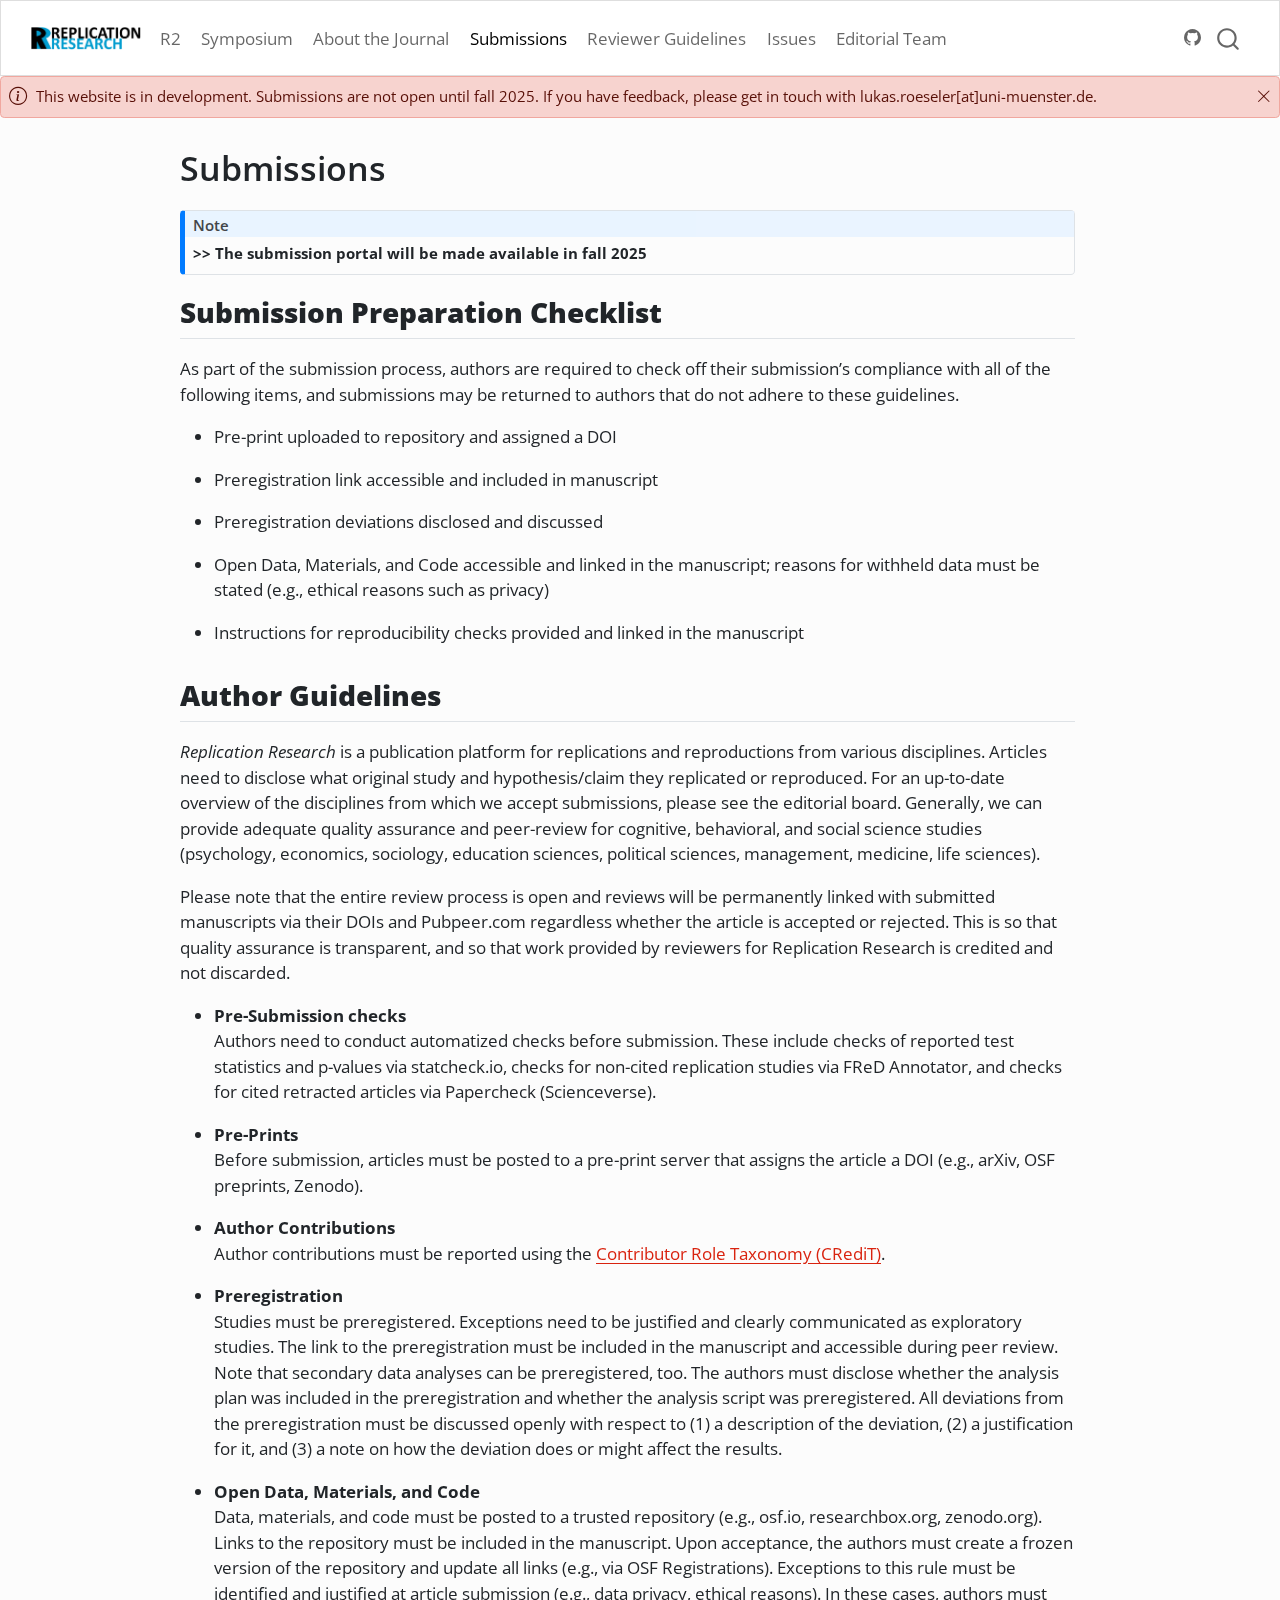
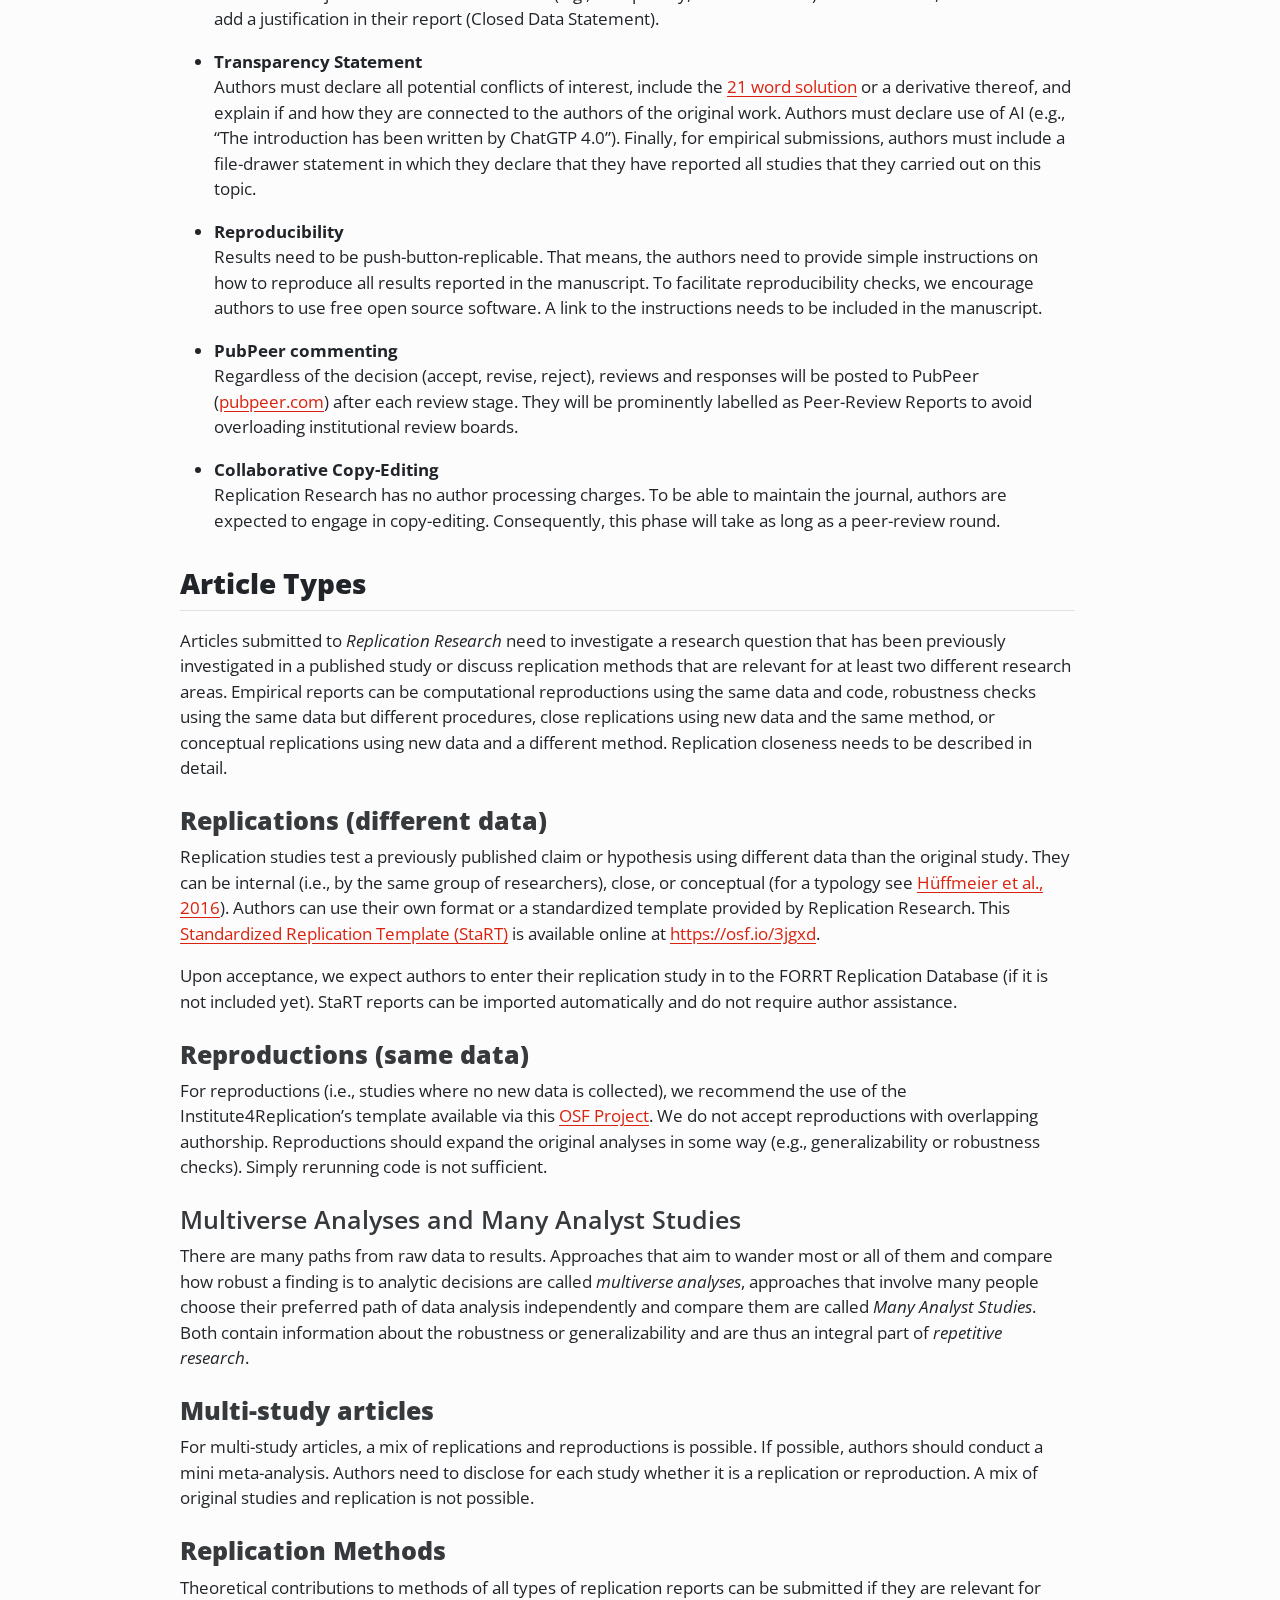
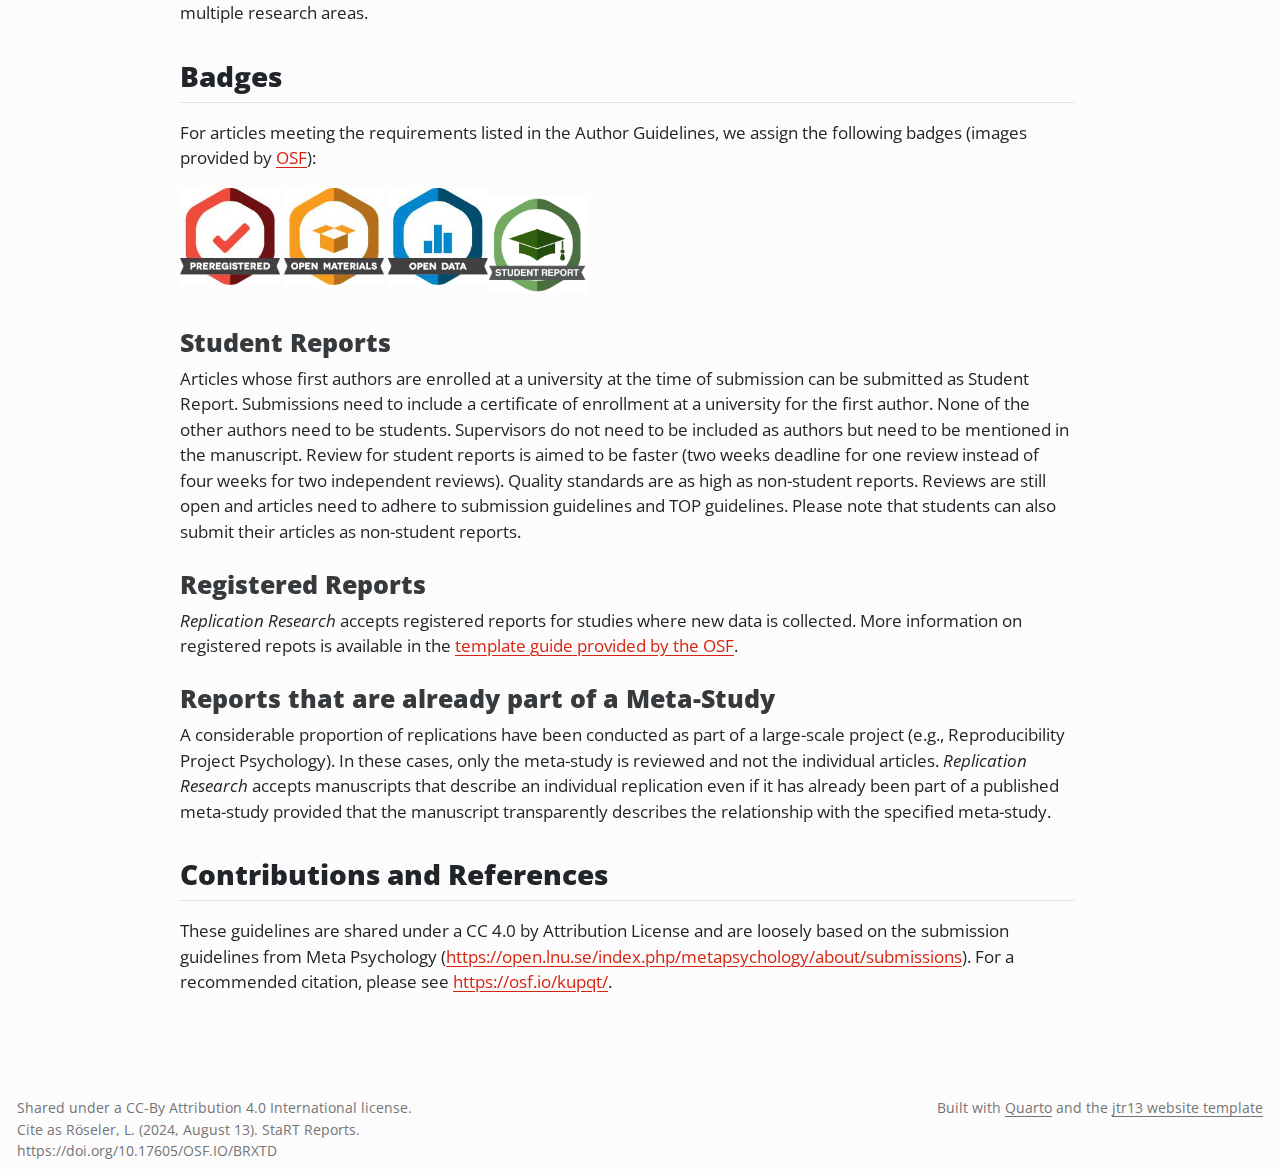
<file: docs/submissions.html>
<!DOCTYPE html>
<html xmlns="http://www.w3.org/1999/xhtml" lang="en" xml:lang="en"><head>

<meta charset="utf-8">
<meta name="generator" content="quarto-1.5.53">

<meta name="viewport" content="width=device-width, initial-scale=1.0, user-scalable=yes">


<title>Submissions</title>
<style>
code{white-space: pre-wrap;}
span.smallcaps{font-variant: small-caps;}
div.columns{display: flex; gap: min(4vw, 1.5em);}
div.column{flex: auto; overflow-x: auto;}
div.hanging-indent{margin-left: 1.5em; text-indent: -1.5em;}
ul.task-list{list-style: none;}
ul.task-list li input[type="checkbox"] {
  width: 0.8em;
  margin: 0 0.8em 0.2em -1em; /* quarto-specific, see https://github.com/quarto-dev/quarto-cli/issues/4556 */ 
  vertical-align: middle;
}
</style>


<script src="site_libs/quarto-nav/quarto-nav.js"></script>
<script src="site_libs/quarto-nav/headroom.min.js"></script>
<script src="site_libs/clipboard/clipboard.min.js"></script>
<script src="site_libs/quarto-search/autocomplete.umd.js"></script>
<script src="site_libs/quarto-search/fuse.min.js"></script>
<script src="site_libs/quarto-search/quarto-search.js"></script>
<meta name="quarto:offset" content="./">
<script src="site_libs/quarto-html/quarto.js"></script>
<script src="site_libs/quarto-html/popper.min.js"></script>
<script src="site_libs/quarto-html/tippy.umd.min.js"></script>
<script src="site_libs/quarto-html/anchor.min.js"></script>
<link href="site_libs/quarto-html/tippy.css" rel="stylesheet">
<link href="site_libs/quarto-html/quarto-syntax-highlighting.css" rel="stylesheet" id="quarto-text-highlighting-styles">
<script src="site_libs/bootstrap/bootstrap.min.js"></script>
<link href="site_libs/bootstrap/bootstrap-icons.css" rel="stylesheet">
<link href="site_libs/bootstrap/bootstrap.min.css" rel="stylesheet" id="quarto-bootstrap" data-mode="light">
<script id="quarto-search-options" type="application/json">{
  "location": "navbar",
  "copy-button": false,
  "collapse-after": 3,
  "panel-placement": "end",
  "type": "overlay",
  "limit": 50,
  "keyboard-shortcut": [
    "f",
    "/",
    "s"
  ],
  "show-item-context": false,
  "language": {
    "search-no-results-text": "No results",
    "search-matching-documents-text": "matching documents",
    "search-copy-link-title": "Copy link to search",
    "search-hide-matches-text": "Hide additional matches",
    "search-more-match-text": "more match in this document",
    "search-more-matches-text": "more matches in this document",
    "search-clear-button-title": "Clear",
    "search-text-placeholder": "",
    "search-detached-cancel-button-title": "Cancel",
    "search-submit-button-title": "Submit",
    "search-label": "Search"
  }
}</script>


</head>

<body class="nav-fixed">

<div id="quarto-search-results"></div>
  <header id="quarto-header" class="headroom fixed-top">
    <nav class="navbar navbar-expand-lg " data-bs-theme="dark">
      <div class="navbar-container container-fluid">
      <div class="navbar-brand-container mx-auto">
    <a href="./index.html" class="navbar-brand navbar-brand-logo">
    <img src="./img/rr_blue.jpg" alt="" class="navbar-logo">
    </a>
  </div>
            <div id="quarto-search" class="" title="Search"></div>
          <button class="navbar-toggler" type="button" data-bs-toggle="collapse" data-bs-target="#navbarCollapse" aria-controls="navbarCollapse" role="menu" aria-expanded="false" aria-label="Toggle navigation" onclick="if (window.quartoToggleHeadroom) { window.quartoToggleHeadroom(); }">
  <span class="navbar-toggler-icon"></span>
</button>
          <div class="collapse navbar-collapse" id="navbarCollapse">
            <ul class="navbar-nav navbar-nav-scroll me-auto">
  <li class="nav-item">
    <a class="nav-link" href="./index.html"> 
<span class="menu-text">R2</span></a>
  </li>  
  <li class="nav-item">
    <a class="nav-link" href="./symposium.html"> 
<span class="menu-text">Symposium</span></a>
  </li>  
  <li class="nav-item">
    <a class="nav-link" href="./about.html"> 
<span class="menu-text">About the Journal</span></a>
  </li>  
  <li class="nav-item">
    <a class="nav-link active" href="./submissions.html" aria-current="page"> 
<span class="menu-text">Submissions</span></a>
  </li>  
  <li class="nav-item">
    <a class="nav-link" href="./review.html"> 
<span class="menu-text">Reviewer Guidelines</span></a>
  </li>  
  <li class="nav-item">
    <a class="nav-link" href="./Issues.html"> 
<span class="menu-text">Issues</span></a>
  </li>  
  <li class="nav-item">
    <a class="nav-link" href="./editorialteam.html"> 
<span class="menu-text">Editorial Team</span></a>
  </li>  
</ul>
          </div> <!-- /navcollapse -->
            <div class="quarto-navbar-tools">
    <a href="https://github.com/LukasRoeseler/replicationresearch_mockup" title="" class="quarto-navigation-tool px-1" aria-label=""><i class="bi bi-github"></i></a>
</div>
      </div> <!-- /container-fluid -->
    </nav>
  <div id="quarto-announcement" data-announcement-id="1b1885d5e70ff10aef6f2b87307621ad" class="alert alert-primary hidden"><i class="bi bi-info-circle quarto-announcement-icon"></i><div class="quarto-announcement-content">
<p>This website is in development. Submissions are not open until fall 2025. If you have feedback, please get in touch with lukas.roeseler[at]uni-muenster.de.</p>
</div><i class="bi bi-x-lg quarto-announcement-action"></i></div>
</header>
<!-- content -->
<div id="quarto-content" class="quarto-container page-columns page-rows-contents page-layout-full page-navbar">
<!-- sidebar -->
<!-- margin-sidebar -->
    <div id="quarto-margin-sidebar" class="sidebar margin-sidebar">
        <nav id="TOC" role="doc-toc" class="toc-active">
    <h2 id="toc-title">On this page</h2>
   
  <ul>
  <li><a href="#submission-preparation-checklist" id="toc-submission-preparation-checklist" class="nav-link active" data-scroll-target="#submission-preparation-checklist"><strong>Submission Preparation Checklist</strong></a></li>
  <li><a href="#author-guidelines" id="toc-author-guidelines" class="nav-link" data-scroll-target="#author-guidelines"><strong>Author Guidelines</strong></a></li>
  <li><a href="#article-types" id="toc-article-types" class="nav-link" data-scroll-target="#article-types"><strong>Article Types</strong></a>
  <ul class="collapse">
  <li><a href="#replications-different-data" id="toc-replications-different-data" class="nav-link" data-scroll-target="#replications-different-data"><strong>Replications (different data)</strong></a></li>
  <li><a href="#reproductions-same-data" id="toc-reproductions-same-data" class="nav-link" data-scroll-target="#reproductions-same-data"><strong>Reproductions (same data)</strong></a></li>
  <li><a href="#multiverse-analyses-and-many-analyst-studies" id="toc-multiverse-analyses-and-many-analyst-studies" class="nav-link" data-scroll-target="#multiverse-analyses-and-many-analyst-studies">Multiverse Analyses and Many Analyst Studies</a></li>
  <li><a href="#multi-study-articles" id="toc-multi-study-articles" class="nav-link" data-scroll-target="#multi-study-articles"><strong>Multi-study articles</strong></a></li>
  <li><a href="#replication-methods" id="toc-replication-methods" class="nav-link" data-scroll-target="#replication-methods"><strong>Replication Methods</strong></a></li>
  </ul></li>
  <li><a href="#badges" id="toc-badges" class="nav-link" data-scroll-target="#badges"><strong>Badges</strong></a>
  <ul class="collapse">
  <li><a href="#student-reports" id="toc-student-reports" class="nav-link" data-scroll-target="#student-reports"><strong>Student Reports</strong></a></li>
  <li><a href="#registered-reports" id="toc-registered-reports" class="nav-link" data-scroll-target="#registered-reports"><strong>Registered Reports</strong></a></li>
  <li><a href="#reports-that-are-already-part-of-a-meta-study" id="toc-reports-that-are-already-part-of-a-meta-study" class="nav-link" data-scroll-target="#reports-that-are-already-part-of-a-meta-study"><strong>Reports that are already part of a Meta-Study</strong></a></li>
  </ul></li>
  <li><a href="#contributions-and-references" id="toc-contributions-and-references" class="nav-link" data-scroll-target="#contributions-and-references"><strong>Contributions and References</strong></a></li>
  </ul>
</nav>
    </div>
<!-- main -->
<main class="content column-page-left" id="quarto-document-content">

<header id="title-block-header" class="quarto-title-block default">
<div class="quarto-title">
<h1 class="title">Submissions</h1>
</div>



<div class="quarto-title-meta column-page-left">

    
  
    
  </div>
  


</header>


<div class="callout callout-style-default callout-note no-icon callout-titled">
<div class="callout-header d-flex align-content-center">
<div class="callout-icon-container">
<i class="callout-icon no-icon"></i>
</div>
<div class="callout-title-container flex-fill">
Note
</div>
</div>
<div class="callout-body-container callout-body">
<p><strong>&gt;&gt; The submission portal will be made available in fall 2025</strong></p>
</div>
</div>
<section id="submission-preparation-checklist" class="level2">
<h2 class="anchored" data-anchor-id="submission-preparation-checklist"><strong>Submission Preparation Checklist</strong></h2>
<p>As part of the submission process, authors are required to check off their submission’s compliance with all of the following items, and submissions may be returned to authors that do not adhere to these guidelines.</p>
<ul>
<li><p>Pre-print uploaded to repository and assigned a DOI</p></li>
<li><p>Preregistration link accessible and included in manuscript</p></li>
<li><p>Preregistration deviations disclosed and discussed</p></li>
<li><p>Open Data, Materials, and Code accessible and linked in the manuscript; reasons for withheld data must be stated (e.g., ethical reasons such as privacy)</p></li>
<li><p>Instructions for reproducibility checks provided and linked in the manuscript</p></li>
</ul>
</section>
<section id="author-guidelines" class="level2">
<h2 class="anchored" data-anchor-id="author-guidelines"><strong>Author Guidelines</strong></h2>
<p><em>Replication Research</em> is a publication platform for replications and reproductions from various disciplines. Articles need to disclose what original study and hypothesis/claim they replicated or reproduced. For an up-to-date overview of the disciplines from which we accept submissions, please see the editorial board. Generally, we can provide adequate quality assurance and peer-review for cognitive, behavioral, and social science studies (psychology, economics, sociology, education sciences, political sciences, management, medicine, life sciences).</p>
<p>Please note that the entire review process is open and reviews will be permanently linked with submitted manuscripts via their DOIs and Pubpeer.com regardless whether the article is accepted or rejected. This is so that quality assurance is transparent, and so that work provided by reviewers for Replication Research is credited and not discarded.</p>
<ul>
<li><p><strong>Pre-Submission checks<br>
</strong>Authors need to conduct automatized checks before submission. These include checks of reported test statistics and p-values via statcheck.io, checks for non-cited replication studies via FReD Annotator, and checks for cited retracted articles via Papercheck (Scienceverse).</p></li>
<li><p><strong>Pre-Prints<br>
</strong>Before submission, articles must be posted to a pre-print server that assigns the article a DOI (e.g., arXiv, OSF preprints, Zenodo).</p></li>
<li><p><strong>Author Contributions<br>
</strong>Author contributions must be reported using the <a href="https://credit.niso.org">Contributor Role Taxonomy (CRediT)</a>.</p></li>
<li><p><strong>Preregistration<br>
</strong>Studies must be preregistered. Exceptions need to be justified and clearly communicated as exploratory studies. The link to the preregistration must be included in the manuscript and accessible during peer review. Note that secondary data analyses can be preregistered, too. The authors must disclose whether the analysis plan was included in the preregistration and whether the analysis script was preregistered. All deviations from the preregistration must be discussed openly with respect to (1) a description of the deviation, (2) a justification for it, and (3) a note on how the deviation does or might affect the results.</p></li>
<li><p><strong>Open Data, Materials, and Code<br>
</strong>Data, materials, and code must be posted to a trusted repository (e.g., osf.io, researchbox.org, zenodo.org). Links to the repository must be included in the manuscript. Upon acceptance, the authors must create a frozen version of the repository and update all links (e.g., via OSF Registrations). Exceptions to this rule must be identified and justified at article submission (e.g., data privacy, ethical reasons). In these cases, authors must add a justification in their report (Closed Data Statement).</p></li>
<li><p><strong>Transparency Statement</strong><br>
Authors must declare all potential conflicts of interest, include the <a href="http://dx.doi.org/10.2139/ssrn.2160588">21 word solution</a> or a derivative thereof, and explain if and how they are connected to the authors of the original work. Authors must declare use of AI (e.g., “The introduction has been written by ChatGTP 4.0”). Finally, for empirical submissions, authors must include a file-drawer statement in which they declare that they have reported all studies that they carried out on this topic.</p></li>
<li><p><strong>Reproducibility<br>
</strong>Results need to be push-button-replicable. That means, the authors need to provide simple instructions on how to reproduce all results reported in the manuscript. To facilitate reproducibility checks, we encourage authors to use free open source software. A link to the instructions needs to be included in the manuscript.</p></li>
<li><p><strong>PubPeer commenting<br>
</strong>Regardless of the decision (accept, revise, reject), reviews and responses will be posted to PubPeer (<a href="https://pubpeer.com">pubpeer.com</a>) after each review stage. They will be prominently labelled as Peer-Review Reports to avoid overloading institutional review boards.</p></li>
<li><p><strong>Collaborative Copy-Editing<br>
</strong>Replication Research has no author processing charges. To be able to maintain the journal, authors are expected to engage in copy-editing. Consequently, this phase will take as long as a peer-review round.</p></li>
</ul>
</section>
<section id="article-types" class="level2">
<h2 class="anchored" data-anchor-id="article-types"><strong>Article Types</strong></h2>
<p>Articles submitted to <em>Replication Research</em> need to investigate a research question that has been previously investigated in a published study or discuss replication methods that are relevant for at least two different research areas. Empirical reports can be computational reproductions using the same data and code, robustness checks using the same data but different procedures, close replications using new data and the same method, or conceptual replications using new data and a different method. Replication closeness needs to be described in detail.</p>
<section id="replications-different-data" class="level3">
<h3 class="anchored" data-anchor-id="replications-different-data"><strong>Replications (different data)</strong></h3>
<p>Replication studies test a previously published claim or hypothesis using different data than the original study. They can be internal (i.e., by the same group of researchers), close, or conceptual (for a typology see <a href="https://doi.org/10.1016/j.jesp.2015.09.009">Hüffmeier et al., 2016</a>). Authors can use their own format or a standardized template provided by Replication Research. This <a href="https://osf.io/3jgxd">Standardized Replication Template (StaRT)</a> is available online at <a href="https://osf.io/3jgxd" class="uri">https://osf.io/3jgxd</a>.</p>
<p>Upon acceptance, we expect authors to enter their replication study in to the FORRT Replication Database (if it is not included yet). StaRT reports can be imported automatically and do not require author assistance.</p>
</section>
<section id="reproductions-same-data" class="level3">
<h3 class="anchored" data-anchor-id="reproductions-same-data"><strong>Reproductions (same data)</strong></h3>
<p>For reproductions (i.e., studies where no new data is collected), we recommend the use of the Institute4Replication’s template available via this <a href="#0">OSF Project</a>. We do not accept reproductions with overlapping authorship. Reproductions should expand the original analyses in some way (e.g., generalizability or robustness checks). Simply rerunning code is not sufficient.</p>
</section>
<section id="multiverse-analyses-and-many-analyst-studies" class="level3">
<h3 class="anchored" data-anchor-id="multiverse-analyses-and-many-analyst-studies">Multiverse Analyses and Many Analyst Studies</h3>
<p>There are many paths from raw data to results. Approaches that aim to wander most or all of them and compare how robust a finding is to analytic decisions are called <em>multiverse analyses</em>, approaches that involve many people choose their preferred path of data analysis independently and compare them are called <em>Many Analyst Studies</em>. Both contain information about the robustness or generalizability and are thus an integral part of <em>repetitive research</em>.</p>
</section>
<section id="multi-study-articles" class="level3">
<h3 class="anchored" data-anchor-id="multi-study-articles"><strong>Multi-study articles</strong></h3>
<p>For multi-study articles, a mix of replications and reproductions is possible. If possible, authors should conduct a mini meta-analysis. Authors need to disclose for each study whether it is a replication or reproduction. A mix of original studies and replication is not possible.</p>
</section>
<section id="replication-methods" class="level3">
<h3 class="anchored" data-anchor-id="replication-methods"><strong>Replication Methods</strong></h3>
<p>Theoretical contributions to methods of all types of replication reports can be submitted if they are relevant for multiple research areas.</p>
</section>
</section>
<section id="badges" class="level2">
<h2 class="anchored" data-anchor-id="badges"><strong>Badges</strong></h2>
<p>For articles meeting the requirements listed in the Author Guidelines, we assign the following badges (images provided by <a href="https://www.cos.io/initiatives/badges">OSF</a>):</p>
<p><img src="img/badge_preregistered.jpeg" class="img-fluid quarto-figure quarto-figure-left" alt="Preregistered" width="100"> <img src="img/badge_openmaterials.jpeg" class="img-fluid quarto-figure quarto-figure-left" alt="Open Materials" width="100"> <img src="img/badge_opendata.jpeg" class="img-fluid quarto-figure quarto-figure-left" alt="Open Data" width="100"><img src="img/badge_studentreport.jpg" class="img-fluid" alt="Student Report" width="100"></p>
<section id="student-reports" class="level3">
<h3 class="anchored" data-anchor-id="student-reports"><strong>Student Reports</strong></h3>
<p>Articles whose first authors are enrolled at a university at the time of submission can be submitted as Student Report. Submissions need to include a certificate of enrollment at a university for the first author. None of the other authors need to be students. Supervisors do not need to be included as authors but need to be mentioned in the manuscript. Review for student reports is aimed to be faster (two weeks deadline for one review instead of four weeks for two independent reviews). Quality standards are as high as non-student reports. Reviews are still open and articles need to adhere to submission guidelines and TOP guidelines. Please note that students can also submit their articles as non-student reports.</p>
</section>
<section id="registered-reports" class="level3">
<h3 class="anchored" data-anchor-id="registered-reports"><strong>Registered Reports</strong></h3>
<p><em>Replication Research</em> accepts registered reports for studies where new data is collected. More information on registered repots is available in the <a href="#0">template guide provided by the OSF</a>.</p>
</section>
<section id="reports-that-are-already-part-of-a-meta-study" class="level3">
<h3 class="anchored" data-anchor-id="reports-that-are-already-part-of-a-meta-study"><strong>Reports that are already part of a Meta-Study</strong></h3>
<p>A considerable proportion of replications have been conducted as part of a large-scale project (e.g., Reproducibility Project Psychology). In these cases, only the meta-study is reviewed and not the individual articles. <em>Replication Research</em> accepts manuscripts that describe an individual replication even if it has already been part of a published meta-study provided that the manuscript transparently describes the relationship with the specified meta-study.</p>
</section>
</section>
<section id="contributions-and-references" class="level2">
<h2 class="anchored" data-anchor-id="contributions-and-references"><strong>Contributions and References</strong></h2>
<p>These guidelines are shared under a CC 4.0 by Attribution License and are loosely based on the submission guidelines from Meta Psychology (<a href="https://open.lnu.se/index.php/metapsychology/about/submissions" class="uri">https://open.lnu.se/index.php/metapsychology/about/submissions</a>). For a recommended citation, please see <a href="https://osf.io/kupqt/" class="uri">https://osf.io/kupqt/</a>.</p>


</section>

</main> <!-- /main -->
<script id="quarto-html-after-body" type="application/javascript">
window.document.addEventListener("DOMContentLoaded", function (event) {
  const toggleBodyColorMode = (bsSheetEl) => {
    const mode = bsSheetEl.getAttribute("data-mode");
    const bodyEl = window.document.querySelector("body");
    if (mode === "dark") {
      bodyEl.classList.add("quarto-dark");
      bodyEl.classList.remove("quarto-light");
    } else {
      bodyEl.classList.add("quarto-light");
      bodyEl.classList.remove("quarto-dark");
    }
  }
  const toggleBodyColorPrimary = () => {
    const bsSheetEl = window.document.querySelector("link#quarto-bootstrap");
    if (bsSheetEl) {
      toggleBodyColorMode(bsSheetEl);
    }
  }
  toggleBodyColorPrimary();  
  const icon = "";
  const anchorJS = new window.AnchorJS();
  anchorJS.options = {
    placement: 'right',
    icon: icon
  };
  anchorJS.add('.anchored');
  const isCodeAnnotation = (el) => {
    for (const clz of el.classList) {
      if (clz.startsWith('code-annotation-')) {                     
        return true;
      }
    }
    return false;
  }
  const onCopySuccess = function(e) {
    // button target
    const button = e.trigger;
    // don't keep focus
    button.blur();
    // flash "checked"
    button.classList.add('code-copy-button-checked');
    var currentTitle = button.getAttribute("title");
    button.setAttribute("title", "Copied!");
    let tooltip;
    if (window.bootstrap) {
      button.setAttribute("data-bs-toggle", "tooltip");
      button.setAttribute("data-bs-placement", "left");
      button.setAttribute("data-bs-title", "Copied!");
      tooltip = new bootstrap.Tooltip(button, 
        { trigger: "manual", 
          customClass: "code-copy-button-tooltip",
          offset: [0, -8]});
      tooltip.show();    
    }
    setTimeout(function() {
      if (tooltip) {
        tooltip.hide();
        button.removeAttribute("data-bs-title");
        button.removeAttribute("data-bs-toggle");
        button.removeAttribute("data-bs-placement");
      }
      button.setAttribute("title", currentTitle);
      button.classList.remove('code-copy-button-checked');
    }, 1000);
    // clear code selection
    e.clearSelection();
  }
  const getTextToCopy = function(trigger) {
      const codeEl = trigger.previousElementSibling.cloneNode(true);
      for (const childEl of codeEl.children) {
        if (isCodeAnnotation(childEl)) {
          childEl.remove();
        }
      }
      return codeEl.innerText;
  }
  const clipboard = new window.ClipboardJS('.code-copy-button:not([data-in-quarto-modal])', {
    text: getTextToCopy
  });
  clipboard.on('success', onCopySuccess);
  if (window.document.getElementById('quarto-embedded-source-code-modal')) {
    // For code content inside modals, clipBoardJS needs to be initialized with a container option
    // TODO: Check when it could be a function (https://github.com/zenorocha/clipboard.js/issues/860)
    const clipboardModal = new window.ClipboardJS('.code-copy-button[data-in-quarto-modal]', {
      text: getTextToCopy,
      container: window.document.getElementById('quarto-embedded-source-code-modal')
    });
    clipboardModal.on('success', onCopySuccess);
  }
    var localhostRegex = new RegExp(/^(?:http|https):\/\/localhost\:?[0-9]*\//);
    var mailtoRegex = new RegExp(/^mailto:/);
      var filterRegex = new RegExp('/' + window.location.host + '/');
    var isInternal = (href) => {
        return filterRegex.test(href) || localhostRegex.test(href) || mailtoRegex.test(href);
    }
    // Inspect non-navigation links and adorn them if external
 	var links = window.document.querySelectorAll('a[href]:not(.nav-link):not(.navbar-brand):not(.toc-action):not(.sidebar-link):not(.sidebar-item-toggle):not(.pagination-link):not(.no-external):not([aria-hidden]):not(.dropdown-item):not(.quarto-navigation-tool):not(.about-link)');
    for (var i=0; i<links.length; i++) {
      const link = links[i];
      if (!isInternal(link.href)) {
        // undo the damage that might have been done by quarto-nav.js in the case of
        // links that we want to consider external
        if (link.dataset.originalHref !== undefined) {
          link.href = link.dataset.originalHref;
        }
      }
    }
  function tippyHover(el, contentFn, onTriggerFn, onUntriggerFn) {
    const config = {
      allowHTML: true,
      maxWidth: 500,
      delay: 100,
      arrow: false,
      appendTo: function(el) {
          return el.parentElement;
      },
      interactive: true,
      interactiveBorder: 10,
      theme: 'quarto',
      placement: 'bottom-start',
    };
    if (contentFn) {
      config.content = contentFn;
    }
    if (onTriggerFn) {
      config.onTrigger = onTriggerFn;
    }
    if (onUntriggerFn) {
      config.onUntrigger = onUntriggerFn;
    }
    window.tippy(el, config); 
  }
  const noterefs = window.document.querySelectorAll('a[role="doc-noteref"]');
  for (var i=0; i<noterefs.length; i++) {
    const ref = noterefs[i];
    tippyHover(ref, function() {
      // use id or data attribute instead here
      let href = ref.getAttribute('data-footnote-href') || ref.getAttribute('href');
      try { href = new URL(href).hash; } catch {}
      const id = href.replace(/^#\/?/, "");
      const note = window.document.getElementById(id);
      if (note) {
        return note.innerHTML;
      } else {
        return "";
      }
    });
  }
  const xrefs = window.document.querySelectorAll('a.quarto-xref');
  const processXRef = (id, note) => {
    // Strip column container classes
    const stripColumnClz = (el) => {
      el.classList.remove("page-full", "page-columns");
      if (el.children) {
        for (const child of el.children) {
          stripColumnClz(child);
        }
      }
    }
    stripColumnClz(note)
    if (id === null || id.startsWith('sec-')) {
      // Special case sections, only their first couple elements
      const container = document.createElement("div");
      if (note.children && note.children.length > 2) {
        container.appendChild(note.children[0].cloneNode(true));
        for (let i = 1; i < note.children.length; i++) {
          const child = note.children[i];
          if (child.tagName === "P" && child.innerText === "") {
            continue;
          } else {
            container.appendChild(child.cloneNode(true));
            break;
          }
        }
        if (window.Quarto?.typesetMath) {
          window.Quarto.typesetMath(container);
        }
        return container.innerHTML
      } else {
        if (window.Quarto?.typesetMath) {
          window.Quarto.typesetMath(note);
        }
        return note.innerHTML;
      }
    } else {
      // Remove any anchor links if they are present
      const anchorLink = note.querySelector('a.anchorjs-link');
      if (anchorLink) {
        anchorLink.remove();
      }
      if (window.Quarto?.typesetMath) {
        window.Quarto.typesetMath(note);
      }
      // TODO in 1.5, we should make sure this works without a callout special case
      if (note.classList.contains("callout")) {
        return note.outerHTML;
      } else {
        return note.innerHTML;
      }
    }
  }
  for (var i=0; i<xrefs.length; i++) {
    const xref = xrefs[i];
    tippyHover(xref, undefined, function(instance) {
      instance.disable();
      let url = xref.getAttribute('href');
      let hash = undefined; 
      if (url.startsWith('#')) {
        hash = url;
      } else {
        try { hash = new URL(url).hash; } catch {}
      }
      if (hash) {
        const id = hash.replace(/^#\/?/, "");
        const note = window.document.getElementById(id);
        if (note !== null) {
          try {
            const html = processXRef(id, note.cloneNode(true));
            instance.setContent(html);
          } finally {
            instance.enable();
            instance.show();
          }
        } else {
          // See if we can fetch this
          fetch(url.split('#')[0])
          .then(res => res.text())
          .then(html => {
            const parser = new DOMParser();
            const htmlDoc = parser.parseFromString(html, "text/html");
            const note = htmlDoc.getElementById(id);
            if (note !== null) {
              const html = processXRef(id, note);
              instance.setContent(html);
            } 
          }).finally(() => {
            instance.enable();
            instance.show();
          });
        }
      } else {
        // See if we can fetch a full url (with no hash to target)
        // This is a special case and we should probably do some content thinning / targeting
        fetch(url)
        .then(res => res.text())
        .then(html => {
          const parser = new DOMParser();
          const htmlDoc = parser.parseFromString(html, "text/html");
          const note = htmlDoc.querySelector('main.content');
          if (note !== null) {
            // This should only happen for chapter cross references
            // (since there is no id in the URL)
            // remove the first header
            if (note.children.length > 0 && note.children[0].tagName === "HEADER") {
              note.children[0].remove();
            }
            const html = processXRef(null, note);
            instance.setContent(html);
          } 
        }).finally(() => {
          instance.enable();
          instance.show();
        });
      }
    }, function(instance) {
    });
  }
      let selectedAnnoteEl;
      const selectorForAnnotation = ( cell, annotation) => {
        let cellAttr = 'data-code-cell="' + cell + '"';
        let lineAttr = 'data-code-annotation="' +  annotation + '"';
        const selector = 'span[' + cellAttr + '][' + lineAttr + ']';
        return selector;
      }
      const selectCodeLines = (annoteEl) => {
        const doc = window.document;
        const targetCell = annoteEl.getAttribute("data-target-cell");
        const targetAnnotation = annoteEl.getAttribute("data-target-annotation");
        const annoteSpan = window.document.querySelector(selectorForAnnotation(targetCell, targetAnnotation));
        const lines = annoteSpan.getAttribute("data-code-lines").split(",");
        const lineIds = lines.map((line) => {
          return targetCell + "-" + line;
        })
        let top = null;
        let height = null;
        let parent = null;
        if (lineIds.length > 0) {
            //compute the position of the single el (top and bottom and make a div)
            const el = window.document.getElementById(lineIds[0]);
            top = el.offsetTop;
            height = el.offsetHeight;
            parent = el.parentElement.parentElement;
          if (lineIds.length > 1) {
            const lastEl = window.document.getElementById(lineIds[lineIds.length - 1]);
            const bottom = lastEl.offsetTop + lastEl.offsetHeight;
            height = bottom - top;
          }
          if (top !== null && height !== null && parent !== null) {
            // cook up a div (if necessary) and position it 
            let div = window.document.getElementById("code-annotation-line-highlight");
            if (div === null) {
              div = window.document.createElement("div");
              div.setAttribute("id", "code-annotation-line-highlight");
              div.style.position = 'absolute';
              parent.appendChild(div);
            }
            div.style.top = top - 2 + "px";
            div.style.height = height + 4 + "px";
            div.style.left = 0;
            let gutterDiv = window.document.getElementById("code-annotation-line-highlight-gutter");
            if (gutterDiv === null) {
              gutterDiv = window.document.createElement("div");
              gutterDiv.setAttribute("id", "code-annotation-line-highlight-gutter");
              gutterDiv.style.position = 'absolute';
              const codeCell = window.document.getElementById(targetCell);
              const gutter = codeCell.querySelector('.code-annotation-gutter');
              gutter.appendChild(gutterDiv);
            }
            gutterDiv.style.top = top - 2 + "px";
            gutterDiv.style.height = height + 4 + "px";
          }
          selectedAnnoteEl = annoteEl;
        }
      };
      const unselectCodeLines = () => {
        const elementsIds = ["code-annotation-line-highlight", "code-annotation-line-highlight-gutter"];
        elementsIds.forEach((elId) => {
          const div = window.document.getElementById(elId);
          if (div) {
            div.remove();
          }
        });
        selectedAnnoteEl = undefined;
      };
        // Handle positioning of the toggle
    window.addEventListener(
      "resize",
      throttle(() => {
        elRect = undefined;
        if (selectedAnnoteEl) {
          selectCodeLines(selectedAnnoteEl);
        }
      }, 10)
    );
    function throttle(fn, ms) {
    let throttle = false;
    let timer;
      return (...args) => {
        if(!throttle) { // first call gets through
            fn.apply(this, args);
            throttle = true;
        } else { // all the others get throttled
            if(timer) clearTimeout(timer); // cancel #2
            timer = setTimeout(() => {
              fn.apply(this, args);
              timer = throttle = false;
            }, ms);
        }
      };
    }
      // Attach click handler to the DT
      const annoteDls = window.document.querySelectorAll('dt[data-target-cell]');
      for (const annoteDlNode of annoteDls) {
        annoteDlNode.addEventListener('click', (event) => {
          const clickedEl = event.target;
          if (clickedEl !== selectedAnnoteEl) {
            unselectCodeLines();
            const activeEl = window.document.querySelector('dt[data-target-cell].code-annotation-active');
            if (activeEl) {
              activeEl.classList.remove('code-annotation-active');
            }
            selectCodeLines(clickedEl);
            clickedEl.classList.add('code-annotation-active');
          } else {
            // Unselect the line
            unselectCodeLines();
            clickedEl.classList.remove('code-annotation-active');
          }
        });
      }
  const findCites = (el) => {
    const parentEl = el.parentElement;
    if (parentEl) {
      const cites = parentEl.dataset.cites;
      if (cites) {
        return {
          el,
          cites: cites.split(' ')
        };
      } else {
        return findCites(el.parentElement)
      }
    } else {
      return undefined;
    }
  };
  var bibliorefs = window.document.querySelectorAll('a[role="doc-biblioref"]');
  for (var i=0; i<bibliorefs.length; i++) {
    const ref = bibliorefs[i];
    const citeInfo = findCites(ref);
    if (citeInfo) {
      tippyHover(citeInfo.el, function() {
        var popup = window.document.createElement('div');
        citeInfo.cites.forEach(function(cite) {
          var citeDiv = window.document.createElement('div');
          citeDiv.classList.add('hanging-indent');
          citeDiv.classList.add('csl-entry');
          var biblioDiv = window.document.getElementById('ref-' + cite);
          if (biblioDiv) {
            citeDiv.innerHTML = biblioDiv.innerHTML;
          }
          popup.appendChild(citeDiv);
        });
        return popup.innerHTML;
      });
    }
  }
});
</script>
</div> <!-- /content -->
<footer class="footer">
  <div class="nav-footer">
    <div class="nav-footer-left">
<p>Shared under a CC-By Attribution 4.0 International license. Cite as Röseler, L. (2024, August 13). StaRT Reports. https://doi.org/10.17605/OSF.IO/BRXTD</p>
</div>   
    <div class="nav-footer-center">
      &nbsp;
    </div>
    <div class="nav-footer-right">
<p>Built with <a href="https://quarto.org/">Quarto</a> and the <a href="https://jtr13.github.io/website-template/">jtr13 website template</a></p>
</div>
  </div>
</footer>




</body></html>
</file>
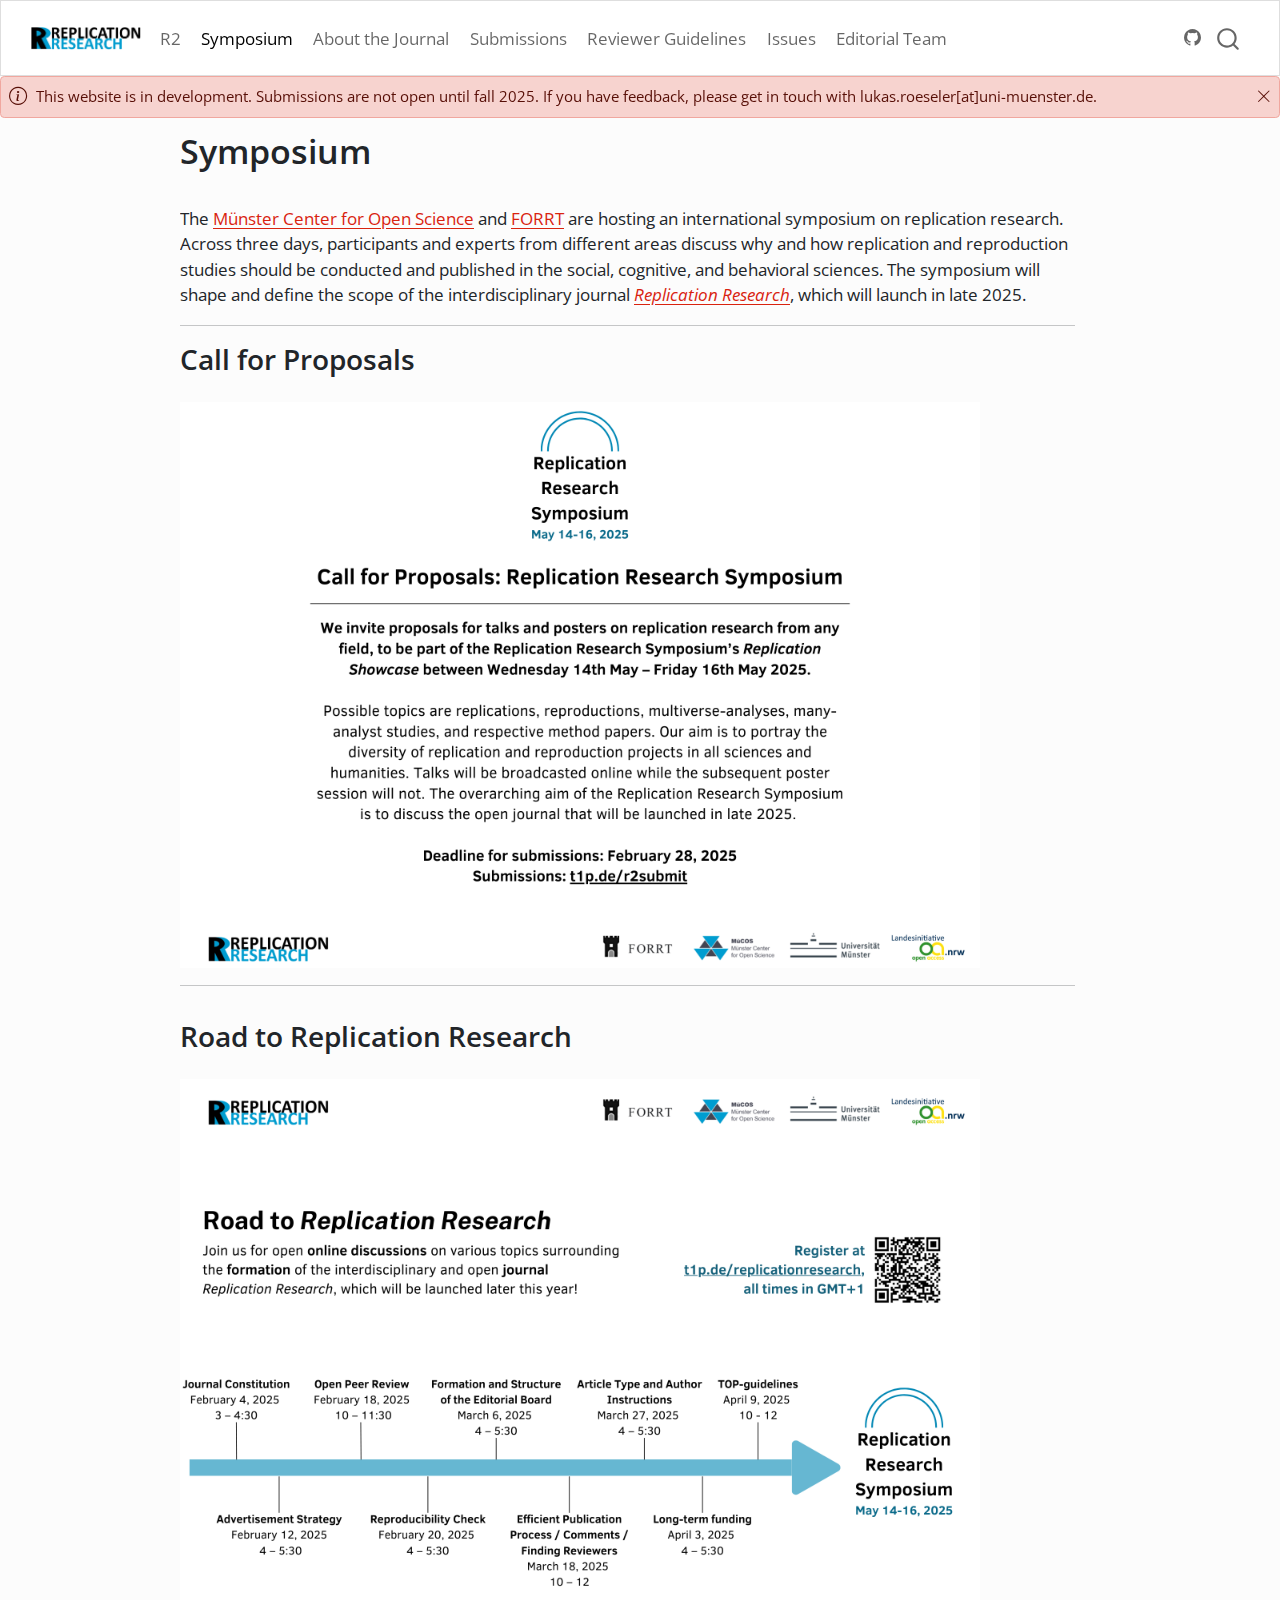
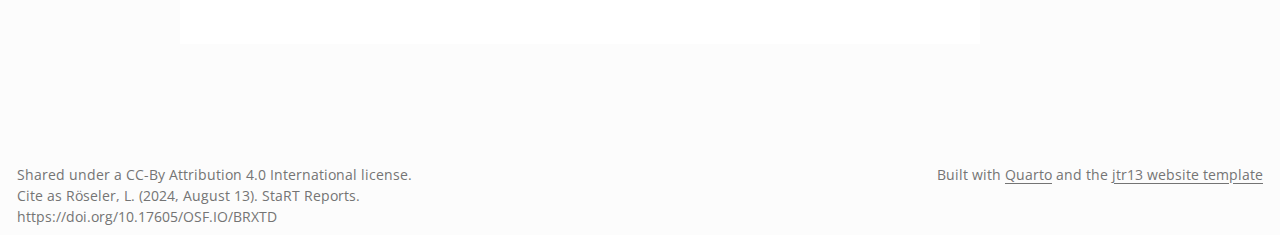
<file: docs/symposium.html>
<!DOCTYPE html>
<html xmlns="http://www.w3.org/1999/xhtml" lang="en" xml:lang="en"><head>

<meta charset="utf-8">
<meta name="generator" content="quarto-1.5.53">

<meta name="viewport" content="width=device-width, initial-scale=1.0, user-scalable=yes">


<title>Symposium</title>
<style>
code{white-space: pre-wrap;}
span.smallcaps{font-variant: small-caps;}
div.columns{display: flex; gap: min(4vw, 1.5em);}
div.column{flex: auto; overflow-x: auto;}
div.hanging-indent{margin-left: 1.5em; text-indent: -1.5em;}
ul.task-list{list-style: none;}
ul.task-list li input[type="checkbox"] {
  width: 0.8em;
  margin: 0 0.8em 0.2em -1em; /* quarto-specific, see https://github.com/quarto-dev/quarto-cli/issues/4556 */ 
  vertical-align: middle;
}
</style>


<script src="site_libs/quarto-nav/quarto-nav.js"></script>
<script src="site_libs/quarto-nav/headroom.min.js"></script>
<script src="site_libs/clipboard/clipboard.min.js"></script>
<script src="site_libs/quarto-search/autocomplete.umd.js"></script>
<script src="site_libs/quarto-search/fuse.min.js"></script>
<script src="site_libs/quarto-search/quarto-search.js"></script>
<meta name="quarto:offset" content="./">
<script src="site_libs/quarto-html/quarto.js"></script>
<script src="site_libs/quarto-html/popper.min.js"></script>
<script src="site_libs/quarto-html/tippy.umd.min.js"></script>
<link href="site_libs/quarto-html/tippy.css" rel="stylesheet">
<link href="site_libs/quarto-html/quarto-syntax-highlighting.css" rel="stylesheet" id="quarto-text-highlighting-styles">
<script src="site_libs/bootstrap/bootstrap.min.js"></script>
<link href="site_libs/bootstrap/bootstrap-icons.css" rel="stylesheet">
<link href="site_libs/bootstrap/bootstrap.min.css" rel="stylesheet" id="quarto-bootstrap" data-mode="light">
<script src="site_libs/quarto-contrib/glightbox/glightbox.min.js"></script>
<link href="site_libs/quarto-contrib/glightbox/glightbox.min.css" rel="stylesheet">
<link href="site_libs/quarto-contrib/glightbox/lightbox.css" rel="stylesheet">
<script id="quarto-search-options" type="application/json">{
  "location": "navbar",
  "copy-button": false,
  "collapse-after": 3,
  "panel-placement": "end",
  "type": "overlay",
  "limit": 50,
  "keyboard-shortcut": [
    "f",
    "/",
    "s"
  ],
  "show-item-context": false,
  "language": {
    "search-no-results-text": "No results",
    "search-matching-documents-text": "matching documents",
    "search-copy-link-title": "Copy link to search",
    "search-hide-matches-text": "Hide additional matches",
    "search-more-match-text": "more match in this document",
    "search-more-matches-text": "more matches in this document",
    "search-clear-button-title": "Clear",
    "search-text-placeholder": "",
    "search-detached-cancel-button-title": "Cancel",
    "search-submit-button-title": "Submit",
    "search-label": "Search"
  }
}</script>


</head>

<body class="nav-fixed">

<div id="quarto-search-results"></div>
  <header id="quarto-header" class="headroom fixed-top">
    <nav class="navbar navbar-expand-lg " data-bs-theme="dark">
      <div class="navbar-container container-fluid">
      <div class="navbar-brand-container mx-auto">
    <a href="./index.html" class="navbar-brand navbar-brand-logo">
    <img src="./img/rr_blue.jpg" alt="" class="navbar-logo">
    </a>
  </div>
            <div id="quarto-search" class="" title="Search"></div>
          <button class="navbar-toggler" type="button" data-bs-toggle="collapse" data-bs-target="#navbarCollapse" aria-controls="navbarCollapse" role="menu" aria-expanded="false" aria-label="Toggle navigation" onclick="if (window.quartoToggleHeadroom) { window.quartoToggleHeadroom(); }">
  <span class="navbar-toggler-icon"></span>
</button>
          <div class="collapse navbar-collapse" id="navbarCollapse">
            <ul class="navbar-nav navbar-nav-scroll me-auto">
  <li class="nav-item">
    <a class="nav-link" href="./index.html"> 
<span class="menu-text">R2</span></a>
  </li>  
  <li class="nav-item">
    <a class="nav-link active" href="./symposium.html" aria-current="page"> 
<span class="menu-text">Symposium</span></a>
  </li>  
  <li class="nav-item">
    <a class="nav-link" href="./about.html"> 
<span class="menu-text">About the Journal</span></a>
  </li>  
  <li class="nav-item">
    <a class="nav-link" href="./submissions.html"> 
<span class="menu-text">Submissions</span></a>
  </li>  
  <li class="nav-item">
    <a class="nav-link" href="./review.html"> 
<span class="menu-text">Reviewer Guidelines</span></a>
  </li>  
  <li class="nav-item">
    <a class="nav-link" href="./Issues.html"> 
<span class="menu-text">Issues</span></a>
  </li>  
  <li class="nav-item">
    <a class="nav-link" href="./editorialteam.html"> 
<span class="menu-text">Editorial Team</span></a>
  </li>  
</ul>
          </div> <!-- /navcollapse -->
            <div class="quarto-navbar-tools">
    <a href="https://github.com/LukasRoeseler/replicationresearch_mockup" title="" class="quarto-navigation-tool px-1" aria-label=""><i class="bi bi-github"></i></a>
</div>
      </div> <!-- /container-fluid -->
    </nav>
  <div id="quarto-announcement" data-announcement-id="1b1885d5e70ff10aef6f2b87307621ad" class="alert alert-primary hidden"><i class="bi bi-info-circle quarto-announcement-icon"></i><div class="quarto-announcement-content">
<p>This website is in development. Submissions are not open until fall 2025. If you have feedback, please get in touch with lukas.roeseler[at]uni-muenster.de.</p>
</div><i class="bi bi-x-lg quarto-announcement-action"></i></div>
</header>
<!-- content -->
<div id="quarto-content" class="quarto-container page-columns page-rows-contents page-layout-full page-navbar">
<!-- sidebar -->
<!-- margin-sidebar -->
    <div id="quarto-margin-sidebar" class="sidebar margin-sidebar">
        <nav id="TOC" role="doc-toc" class="toc-active">
    <h2 id="toc-title">On this page</h2>
  <ul>
  <li><a href="#call-for-proposals" id="toc-call-for-proposals" class="nav-link active" data-scroll-target="#call-for-proposals">Call for Proposals</a></li>
  <li><a href="#road-to-replication-research" id="toc-road-to-replication-research" class="nav-link" data-scroll-target="#road-to-replication-research">Road to Replication Research</a></li>
  </ul>
</nav>
    </div>
<!-- main -->
<div class="quarto-about-marquee column-page-left">
  <div class="about-image-container">
  </div>
  <div class="about-contents">
    <header id="title-block-header" class="quarto-title-block default">
<div class="quarto-title">
<h1 class="title">Symposium</h1>
</div>
<div class="quarto-title-meta column-page-left">
  </div>
</header> <main class="content column-page-left" id="quarto-document-content">

<p>The&nbsp;<a href="https://www.uni-muenster.de/MueCOS/en/index.html">Münster Center for Open Science</a>&nbsp;and&nbsp;<a href="https://forrt.org/">FORRT</a>&nbsp;are hosting an international symposium on replication research. Across three days, participants and experts from different areas discuss why and how replication and reproduction studies should be conducted and published in the social, cognitive, and behavioral sciences. The symposium will shape and define the scope of the interdisciplinary journal&nbsp;<a href="https://lukasroeseler.github.io/replicationresearch_mockup/"><em>Replication Research</em></a>, which will launch in late 2025.</p>
<hr>
<section id="call-for-proposals" class="level2">
<h2 data-anchor-id="call-for-proposals">Call for Proposals</h2>
<p><a href="img/R2_cfp.png" class="lightbox" data-gallery="quarto-lightbox-gallery-1"><img src="img/R2_cfp.png" class="img-fluid" width="800"></a></p>
<hr>
</section>
<section id="road-to-replication-research" class="level2">
<h2 data-anchor-id="road-to-replication-research">Road to Replication Research</h2>
<p><a href="img/R2_road.png" class="lightbox" data-gallery="quarto-lightbox-gallery-2"><img src="img/R2_road.png" class="img-fluid" width="800"></a></p>


</section>
</main> 
  </div>
</div>
 <!-- /main -->
<script id="quarto-html-after-body" type="application/javascript">
window.document.addEventListener("DOMContentLoaded", function (event) {
  const toggleBodyColorMode = (bsSheetEl) => {
    const mode = bsSheetEl.getAttribute("data-mode");
    const bodyEl = window.document.querySelector("body");
    if (mode === "dark") {
      bodyEl.classList.add("quarto-dark");
      bodyEl.classList.remove("quarto-light");
    } else {
      bodyEl.classList.add("quarto-light");
      bodyEl.classList.remove("quarto-dark");
    }
  }
  const toggleBodyColorPrimary = () => {
    const bsSheetEl = window.document.querySelector("link#quarto-bootstrap");
    if (bsSheetEl) {
      toggleBodyColorMode(bsSheetEl);
    }
  }
  toggleBodyColorPrimary();  
  const isCodeAnnotation = (el) => {
    for (const clz of el.classList) {
      if (clz.startsWith('code-annotation-')) {                     
        return true;
      }
    }
    return false;
  }
  const onCopySuccess = function(e) {
    // button target
    const button = e.trigger;
    // don't keep focus
    button.blur();
    // flash "checked"
    button.classList.add('code-copy-button-checked');
    var currentTitle = button.getAttribute("title");
    button.setAttribute("title", "Copied!");
    let tooltip;
    if (window.bootstrap) {
      button.setAttribute("data-bs-toggle", "tooltip");
      button.setAttribute("data-bs-placement", "left");
      button.setAttribute("data-bs-title", "Copied!");
      tooltip = new bootstrap.Tooltip(button, 
        { trigger: "manual", 
          customClass: "code-copy-button-tooltip",
          offset: [0, -8]});
      tooltip.show();    
    }
    setTimeout(function() {
      if (tooltip) {
        tooltip.hide();
        button.removeAttribute("data-bs-title");
        button.removeAttribute("data-bs-toggle");
        button.removeAttribute("data-bs-placement");
      }
      button.setAttribute("title", currentTitle);
      button.classList.remove('code-copy-button-checked');
    }, 1000);
    // clear code selection
    e.clearSelection();
  }
  const getTextToCopy = function(trigger) {
      const codeEl = trigger.previousElementSibling.cloneNode(true);
      for (const childEl of codeEl.children) {
        if (isCodeAnnotation(childEl)) {
          childEl.remove();
        }
      }
      return codeEl.innerText;
  }
  const clipboard = new window.ClipboardJS('.code-copy-button:not([data-in-quarto-modal])', {
    text: getTextToCopy
  });
  clipboard.on('success', onCopySuccess);
  if (window.document.getElementById('quarto-embedded-source-code-modal')) {
    // For code content inside modals, clipBoardJS needs to be initialized with a container option
    // TODO: Check when it could be a function (https://github.com/zenorocha/clipboard.js/issues/860)
    const clipboardModal = new window.ClipboardJS('.code-copy-button[data-in-quarto-modal]', {
      text: getTextToCopy,
      container: window.document.getElementById('quarto-embedded-source-code-modal')
    });
    clipboardModal.on('success', onCopySuccess);
  }
    var localhostRegex = new RegExp(/^(?:http|https):\/\/localhost\:?[0-9]*\//);
    var mailtoRegex = new RegExp(/^mailto:/);
      var filterRegex = new RegExp('/' + window.location.host + '/');
    var isInternal = (href) => {
        return filterRegex.test(href) || localhostRegex.test(href) || mailtoRegex.test(href);
    }
    // Inspect non-navigation links and adorn them if external
 	var links = window.document.querySelectorAll('a[href]:not(.nav-link):not(.navbar-brand):not(.toc-action):not(.sidebar-link):not(.sidebar-item-toggle):not(.pagination-link):not(.no-external):not([aria-hidden]):not(.dropdown-item):not(.quarto-navigation-tool):not(.about-link)');
    for (var i=0; i<links.length; i++) {
      const link = links[i];
      if (!isInternal(link.href)) {
        // undo the damage that might have been done by quarto-nav.js in the case of
        // links that we want to consider external
        if (link.dataset.originalHref !== undefined) {
          link.href = link.dataset.originalHref;
        }
      }
    }
  function tippyHover(el, contentFn, onTriggerFn, onUntriggerFn) {
    const config = {
      allowHTML: true,
      maxWidth: 500,
      delay: 100,
      arrow: false,
      appendTo: function(el) {
          return el.parentElement;
      },
      interactive: true,
      interactiveBorder: 10,
      theme: 'quarto',
      placement: 'bottom-start',
    };
    if (contentFn) {
      config.content = contentFn;
    }
    if (onTriggerFn) {
      config.onTrigger = onTriggerFn;
    }
    if (onUntriggerFn) {
      config.onUntrigger = onUntriggerFn;
    }
    window.tippy(el, config); 
  }
  const noterefs = window.document.querySelectorAll('a[role="doc-noteref"]');
  for (var i=0; i<noterefs.length; i++) {
    const ref = noterefs[i];
    tippyHover(ref, function() {
      // use id or data attribute instead here
      let href = ref.getAttribute('data-footnote-href') || ref.getAttribute('href');
      try { href = new URL(href).hash; } catch {}
      const id = href.replace(/^#\/?/, "");
      const note = window.document.getElementById(id);
      if (note) {
        return note.innerHTML;
      } else {
        return "";
      }
    });
  }
  const xrefs = window.document.querySelectorAll('a.quarto-xref');
  const processXRef = (id, note) => {
    // Strip column container classes
    const stripColumnClz = (el) => {
      el.classList.remove("page-full", "page-columns");
      if (el.children) {
        for (const child of el.children) {
          stripColumnClz(child);
        }
      }
    }
    stripColumnClz(note)
    if (id === null || id.startsWith('sec-')) {
      // Special case sections, only their first couple elements
      const container = document.createElement("div");
      if (note.children && note.children.length > 2) {
        container.appendChild(note.children[0].cloneNode(true));
        for (let i = 1; i < note.children.length; i++) {
          const child = note.children[i];
          if (child.tagName === "P" && child.innerText === "") {
            continue;
          } else {
            container.appendChild(child.cloneNode(true));
            break;
          }
        }
        if (window.Quarto?.typesetMath) {
          window.Quarto.typesetMath(container);
        }
        return container.innerHTML
      } else {
        if (window.Quarto?.typesetMath) {
          window.Quarto.typesetMath(note);
        }
        return note.innerHTML;
      }
    } else {
      // Remove any anchor links if they are present
      const anchorLink = note.querySelector('a.anchorjs-link');
      if (anchorLink) {
        anchorLink.remove();
      }
      if (window.Quarto?.typesetMath) {
        window.Quarto.typesetMath(note);
      }
      // TODO in 1.5, we should make sure this works without a callout special case
      if (note.classList.contains("callout")) {
        return note.outerHTML;
      } else {
        return note.innerHTML;
      }
    }
  }
  for (var i=0; i<xrefs.length; i++) {
    const xref = xrefs[i];
    tippyHover(xref, undefined, function(instance) {
      instance.disable();
      let url = xref.getAttribute('href');
      let hash = undefined; 
      if (url.startsWith('#')) {
        hash = url;
      } else {
        try { hash = new URL(url).hash; } catch {}
      }
      if (hash) {
        const id = hash.replace(/^#\/?/, "");
        const note = window.document.getElementById(id);
        if (note !== null) {
          try {
            const html = processXRef(id, note.cloneNode(true));
            instance.setContent(html);
          } finally {
            instance.enable();
            instance.show();
          }
        } else {
          // See if we can fetch this
          fetch(url.split('#')[0])
          .then(res => res.text())
          .then(html => {
            const parser = new DOMParser();
            const htmlDoc = parser.parseFromString(html, "text/html");
            const note = htmlDoc.getElementById(id);
            if (note !== null) {
              const html = processXRef(id, note);
              instance.setContent(html);
            } 
          }).finally(() => {
            instance.enable();
            instance.show();
          });
        }
      } else {
        // See if we can fetch a full url (with no hash to target)
        // This is a special case and we should probably do some content thinning / targeting
        fetch(url)
        .then(res => res.text())
        .then(html => {
          const parser = new DOMParser();
          const htmlDoc = parser.parseFromString(html, "text/html");
          const note = htmlDoc.querySelector('main.content');
          if (note !== null) {
            // This should only happen for chapter cross references
            // (since there is no id in the URL)
            // remove the first header
            if (note.children.length > 0 && note.children[0].tagName === "HEADER") {
              note.children[0].remove();
            }
            const html = processXRef(null, note);
            instance.setContent(html);
          } 
        }).finally(() => {
          instance.enable();
          instance.show();
        });
      }
    }, function(instance) {
    });
  }
      let selectedAnnoteEl;
      const selectorForAnnotation = ( cell, annotation) => {
        let cellAttr = 'data-code-cell="' + cell + '"';
        let lineAttr = 'data-code-annotation="' +  annotation + '"';
        const selector = 'span[' + cellAttr + '][' + lineAttr + ']';
        return selector;
      }
      const selectCodeLines = (annoteEl) => {
        const doc = window.document;
        const targetCell = annoteEl.getAttribute("data-target-cell");
        const targetAnnotation = annoteEl.getAttribute("data-target-annotation");
        const annoteSpan = window.document.querySelector(selectorForAnnotation(targetCell, targetAnnotation));
        const lines = annoteSpan.getAttribute("data-code-lines").split(",");
        const lineIds = lines.map((line) => {
          return targetCell + "-" + line;
        })
        let top = null;
        let height = null;
        let parent = null;
        if (lineIds.length > 0) {
            //compute the position of the single el (top and bottom and make a div)
            const el = window.document.getElementById(lineIds[0]);
            top = el.offsetTop;
            height = el.offsetHeight;
            parent = el.parentElement.parentElement;
          if (lineIds.length > 1) {
            const lastEl = window.document.getElementById(lineIds[lineIds.length - 1]);
            const bottom = lastEl.offsetTop + lastEl.offsetHeight;
            height = bottom - top;
          }
          if (top !== null && height !== null && parent !== null) {
            // cook up a div (if necessary) and position it 
            let div = window.document.getElementById("code-annotation-line-highlight");
            if (div === null) {
              div = window.document.createElement("div");
              div.setAttribute("id", "code-annotation-line-highlight");
              div.style.position = 'absolute';
              parent.appendChild(div);
            }
            div.style.top = top - 2 + "px";
            div.style.height = height + 4 + "px";
            div.style.left = 0;
            let gutterDiv = window.document.getElementById("code-annotation-line-highlight-gutter");
            if (gutterDiv === null) {
              gutterDiv = window.document.createElement("div");
              gutterDiv.setAttribute("id", "code-annotation-line-highlight-gutter");
              gutterDiv.style.position = 'absolute';
              const codeCell = window.document.getElementById(targetCell);
              const gutter = codeCell.querySelector('.code-annotation-gutter');
              gutter.appendChild(gutterDiv);
            }
            gutterDiv.style.top = top - 2 + "px";
            gutterDiv.style.height = height + 4 + "px";
          }
          selectedAnnoteEl = annoteEl;
        }
      };
      const unselectCodeLines = () => {
        const elementsIds = ["code-annotation-line-highlight", "code-annotation-line-highlight-gutter"];
        elementsIds.forEach((elId) => {
          const div = window.document.getElementById(elId);
          if (div) {
            div.remove();
          }
        });
        selectedAnnoteEl = undefined;
      };
        // Handle positioning of the toggle
    window.addEventListener(
      "resize",
      throttle(() => {
        elRect = undefined;
        if (selectedAnnoteEl) {
          selectCodeLines(selectedAnnoteEl);
        }
      }, 10)
    );
    function throttle(fn, ms) {
    let throttle = false;
    let timer;
      return (...args) => {
        if(!throttle) { // first call gets through
            fn.apply(this, args);
            throttle = true;
        } else { // all the others get throttled
            if(timer) clearTimeout(timer); // cancel #2
            timer = setTimeout(() => {
              fn.apply(this, args);
              timer = throttle = false;
            }, ms);
        }
      };
    }
      // Attach click handler to the DT
      const annoteDls = window.document.querySelectorAll('dt[data-target-cell]');
      for (const annoteDlNode of annoteDls) {
        annoteDlNode.addEventListener('click', (event) => {
          const clickedEl = event.target;
          if (clickedEl !== selectedAnnoteEl) {
            unselectCodeLines();
            const activeEl = window.document.querySelector('dt[data-target-cell].code-annotation-active');
            if (activeEl) {
              activeEl.classList.remove('code-annotation-active');
            }
            selectCodeLines(clickedEl);
            clickedEl.classList.add('code-annotation-active');
          } else {
            // Unselect the line
            unselectCodeLines();
            clickedEl.classList.remove('code-annotation-active');
          }
        });
      }
  const findCites = (el) => {
    const parentEl = el.parentElement;
    if (parentEl) {
      const cites = parentEl.dataset.cites;
      if (cites) {
        return {
          el,
          cites: cites.split(' ')
        };
      } else {
        return findCites(el.parentElement)
      }
    } else {
      return undefined;
    }
  };
  var bibliorefs = window.document.querySelectorAll('a[role="doc-biblioref"]');
  for (var i=0; i<bibliorefs.length; i++) {
    const ref = bibliorefs[i];
    const citeInfo = findCites(ref);
    if (citeInfo) {
      tippyHover(citeInfo.el, function() {
        var popup = window.document.createElement('div');
        citeInfo.cites.forEach(function(cite) {
          var citeDiv = window.document.createElement('div');
          citeDiv.classList.add('hanging-indent');
          citeDiv.classList.add('csl-entry');
          var biblioDiv = window.document.getElementById('ref-' + cite);
          if (biblioDiv) {
            citeDiv.innerHTML = biblioDiv.innerHTML;
          }
          popup.appendChild(citeDiv);
        });
        return popup.innerHTML;
      });
    }
  }
});
</script>
</div> <!-- /content -->
<footer class="footer">
  <div class="nav-footer">
    <div class="nav-footer-left">
<p>Shared under a CC-By Attribution 4.0 International license. Cite as Röseler, L. (2024, August 13). StaRT Reports. https://doi.org/10.17605/OSF.IO/BRXTD</p>
</div>   
    <div class="nav-footer-center">
      &nbsp;
    </div>
    <div class="nav-footer-right">
<p>Built with <a href="https://quarto.org/">Quarto</a> and the <a href="https://jtr13.github.io/website-template/">jtr13 website template</a></p>
</div>
  </div>
</footer>
<script>var lightboxQuarto = GLightbox({"loop":false,"selector":".lightbox","openEffect":"zoom","closeEffect":"zoom","descPosition":"bottom"});
(function() {
  let previousOnload = window.onload;
  window.onload = () => {
    if (previousOnload) {
      previousOnload();
    }
    lightboxQuarto.on('slide_before_load', (data) => {
      const { slideIndex, slideNode, slideConfig, player, trigger } = data;
      const href = trigger.getAttribute('href');
      if (href !== null) {
        const imgEl = window.document.querySelector(`a[href="${href}"] img`);
        if (imgEl !== null) {
          const srcAttr = imgEl.getAttribute("src");
          if (srcAttr && srcAttr.startsWith("data:")) {
            slideConfig.href = srcAttr;
          }
        }
      } 
    });
  
    lightboxQuarto.on('slide_after_load', (data) => {
      const { slideIndex, slideNode, slideConfig, player, trigger } = data;
      if (window.Quarto?.typesetMath) {
        window.Quarto.typesetMath(slideNode);
      }
    });
  
  };
  
})();
          </script>




</body></html>
</file>
<file: docs/site_libs/quarto-html/tippy.css>
.tippy-box[data-animation=fade][data-state=hidden]{opacity:0}[data-tippy-root]{max-width:calc(100vw - 10px)}.tippy-box{position:relative;background-color:#333;color:#fff;border-radius:4px;font-size:14px;line-height:1.4;white-space:normal;outline:0;transition-property:transform,visibility,opacity}.tippy-box[data-placement^=top]>.tippy-arrow{bottom:0}.tippy-box[data-placement^=top]>.tippy-arrow:before{bottom:-7px;left:0;border-width:8px 8px 0;border-top-color:initial;transform-origin:center top}.tippy-box[data-placement^=bottom]>.tippy-arrow{top:0}.tippy-box[data-placement^=bottom]>.tippy-arrow:before{top:-7px;left:0;border-width:0 8px 8px;border-bottom-color:initial;transform-origin:center bottom}.tippy-box[data-placement^=left]>.tippy-arrow{right:0}.tippy-box[data-placement^=left]>.tippy-arrow:before{border-width:8px 0 8px 8px;border-left-color:initial;right:-7px;transform-origin:center left}.tippy-box[data-placement^=right]>.tippy-arrow{left:0}.tippy-box[data-placement^=right]>.tippy-arrow:before{left:-7px;border-width:8px 8px 8px 0;border-right-color:initial;transform-origin:center right}.tippy-box[data-inertia][data-state=visible]{transition-timing-function:cubic-bezier(.54,1.5,.38,1.11)}.tippy-arrow{width:16px;height:16px;color:#333}.tippy-arrow:before{content:"";position:absolute;border-color:transparent;border-style:solid}.tippy-content{position:relative;padding:5px 9px;z-index:1}
</file>
<file: docs/site_libs/quarto-html/quarto-syntax-highlighting.css>
/* quarto syntax highlight colors */
:root {
  --quarto-hl-ot-color: #003B4F;
  --quarto-hl-at-color: #657422;
  --quarto-hl-ss-color: #20794D;
  --quarto-hl-an-color: #5E5E5E;
  --quarto-hl-fu-color: #4758AB;
  --quarto-hl-st-color: #20794D;
  --quarto-hl-cf-color: #003B4F;
  --quarto-hl-op-color: #5E5E5E;
  --quarto-hl-er-color: #AD0000;
  --quarto-hl-bn-color: #AD0000;
  --quarto-hl-al-color: #AD0000;
  --quarto-hl-va-color: #111111;
  --quarto-hl-bu-color: inherit;
  --quarto-hl-ex-color: inherit;
  --quarto-hl-pp-color: #AD0000;
  --quarto-hl-in-color: #5E5E5E;
  --quarto-hl-vs-color: #20794D;
  --quarto-hl-wa-color: #5E5E5E;
  --quarto-hl-do-color: #5E5E5E;
  --quarto-hl-im-color: #00769E;
  --quarto-hl-ch-color: #20794D;
  --quarto-hl-dt-color: #AD0000;
  --quarto-hl-fl-color: #AD0000;
  --quarto-hl-co-color: #5E5E5E;
  --quarto-hl-cv-color: #5E5E5E;
  --quarto-hl-cn-color: #8f5902;
  --quarto-hl-sc-color: #5E5E5E;
  --quarto-hl-dv-color: #AD0000;
  --quarto-hl-kw-color: #003B4F;
}

/* other quarto variables */
:root {
  --quarto-font-monospace: SFMono-Regular, Menlo, Monaco, Consolas, "Liberation Mono", "Courier New", monospace;
}

pre > code.sourceCode > span {
  color: #003B4F;
}

code span {
  color: #003B4F;
}

code.sourceCode > span {
  color: #003B4F;
}

div.sourceCode,
div.sourceCode pre.sourceCode {
  color: #003B4F;
}

code span.ot {
  color: #003B4F;
  font-style: inherit;
}

code span.at {
  color: #657422;
  font-style: inherit;
}

code span.ss {
  color: #20794D;
  font-style: inherit;
}

code span.an {
  color: #5E5E5E;
  font-style: inherit;
}

code span.fu {
  color: #4758AB;
  font-style: inherit;
}

code span.st {
  color: #20794D;
  font-style: inherit;
}

code span.cf {
  color: #003B4F;
  font-weight: bold;
  font-style: inherit;
}

code span.op {
  color: #5E5E5E;
  font-style: inherit;
}

code span.er {
  color: #AD0000;
  font-style: inherit;
}

code span.bn {
  color: #AD0000;
  font-style: inherit;
}

code span.al {
  color: #AD0000;
  font-style: inherit;
}

code span.va {
  color: #111111;
  font-style: inherit;
}

code span.bu {
  font-style: inherit;
}

code span.ex {
  font-style: inherit;
}

code span.pp {
  color: #AD0000;
  font-style: inherit;
}

code span.in {
  color: #5E5E5E;
  font-style: inherit;
}

code span.vs {
  color: #20794D;
  font-style: inherit;
}

code span.wa {
  color: #5E5E5E;
  font-style: italic;
}

code span.do {
  color: #5E5E5E;
  font-style: italic;
}

code span.im {
  color: #00769E;
  font-style: inherit;
}

code span.ch {
  color: #20794D;
  font-style: inherit;
}

code span.dt {
  color: #AD0000;
  font-style: inherit;
}

code span.fl {
  color: #AD0000;
  font-style: inherit;
}

code span.co {
  color: #5E5E5E;
  font-style: inherit;
}

code span.cv {
  color: #5E5E5E;
  font-style: italic;
}

code span.cn {
  color: #8f5902;
  font-style: inherit;
}

code span.sc {
  color: #5E5E5E;
  font-style: inherit;
}

code span.dv {
  color: #AD0000;
  font-style: inherit;
}

code span.kw {
  color: #003B4F;
  font-weight: bold;
  font-style: inherit;
}

.prevent-inlining {
  content: "</";
}

/*# sourceMappingURL=debc5d5d77c3f9108843748ff7464032.css.map */
</file>
